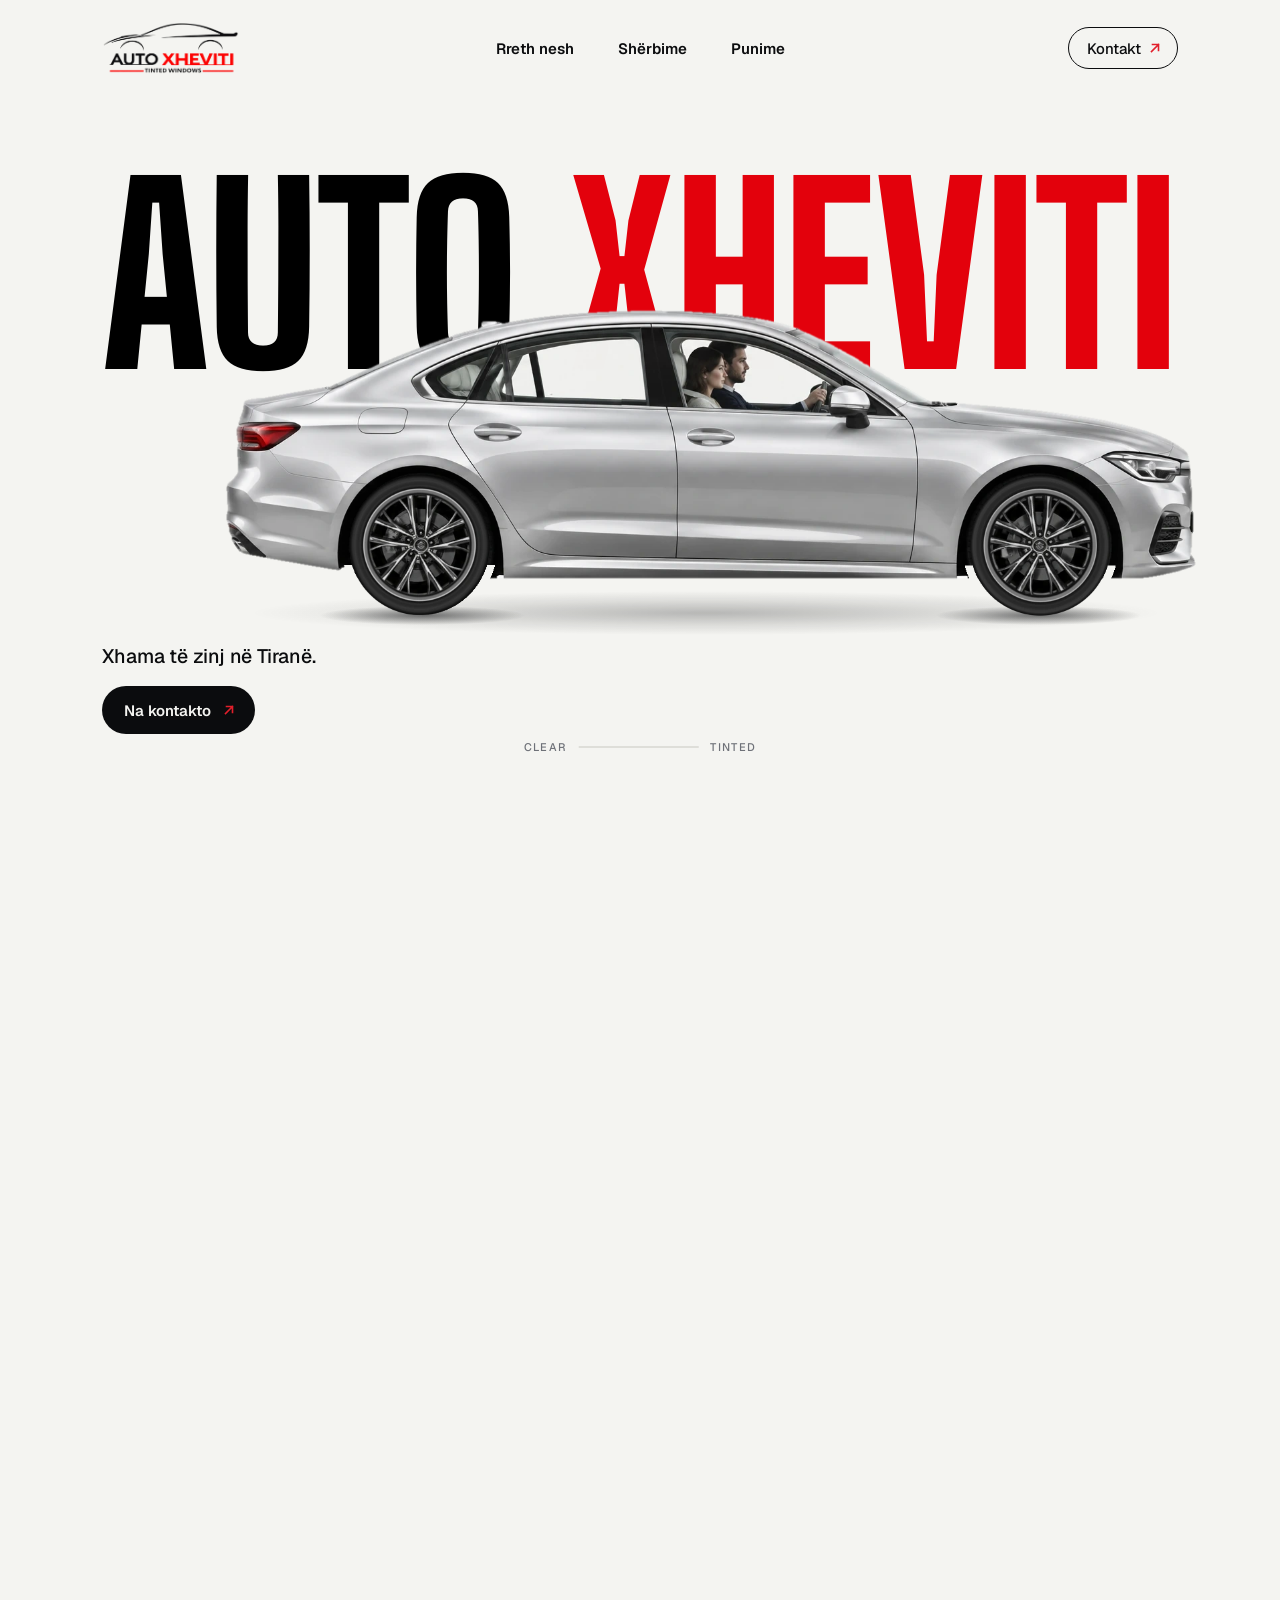
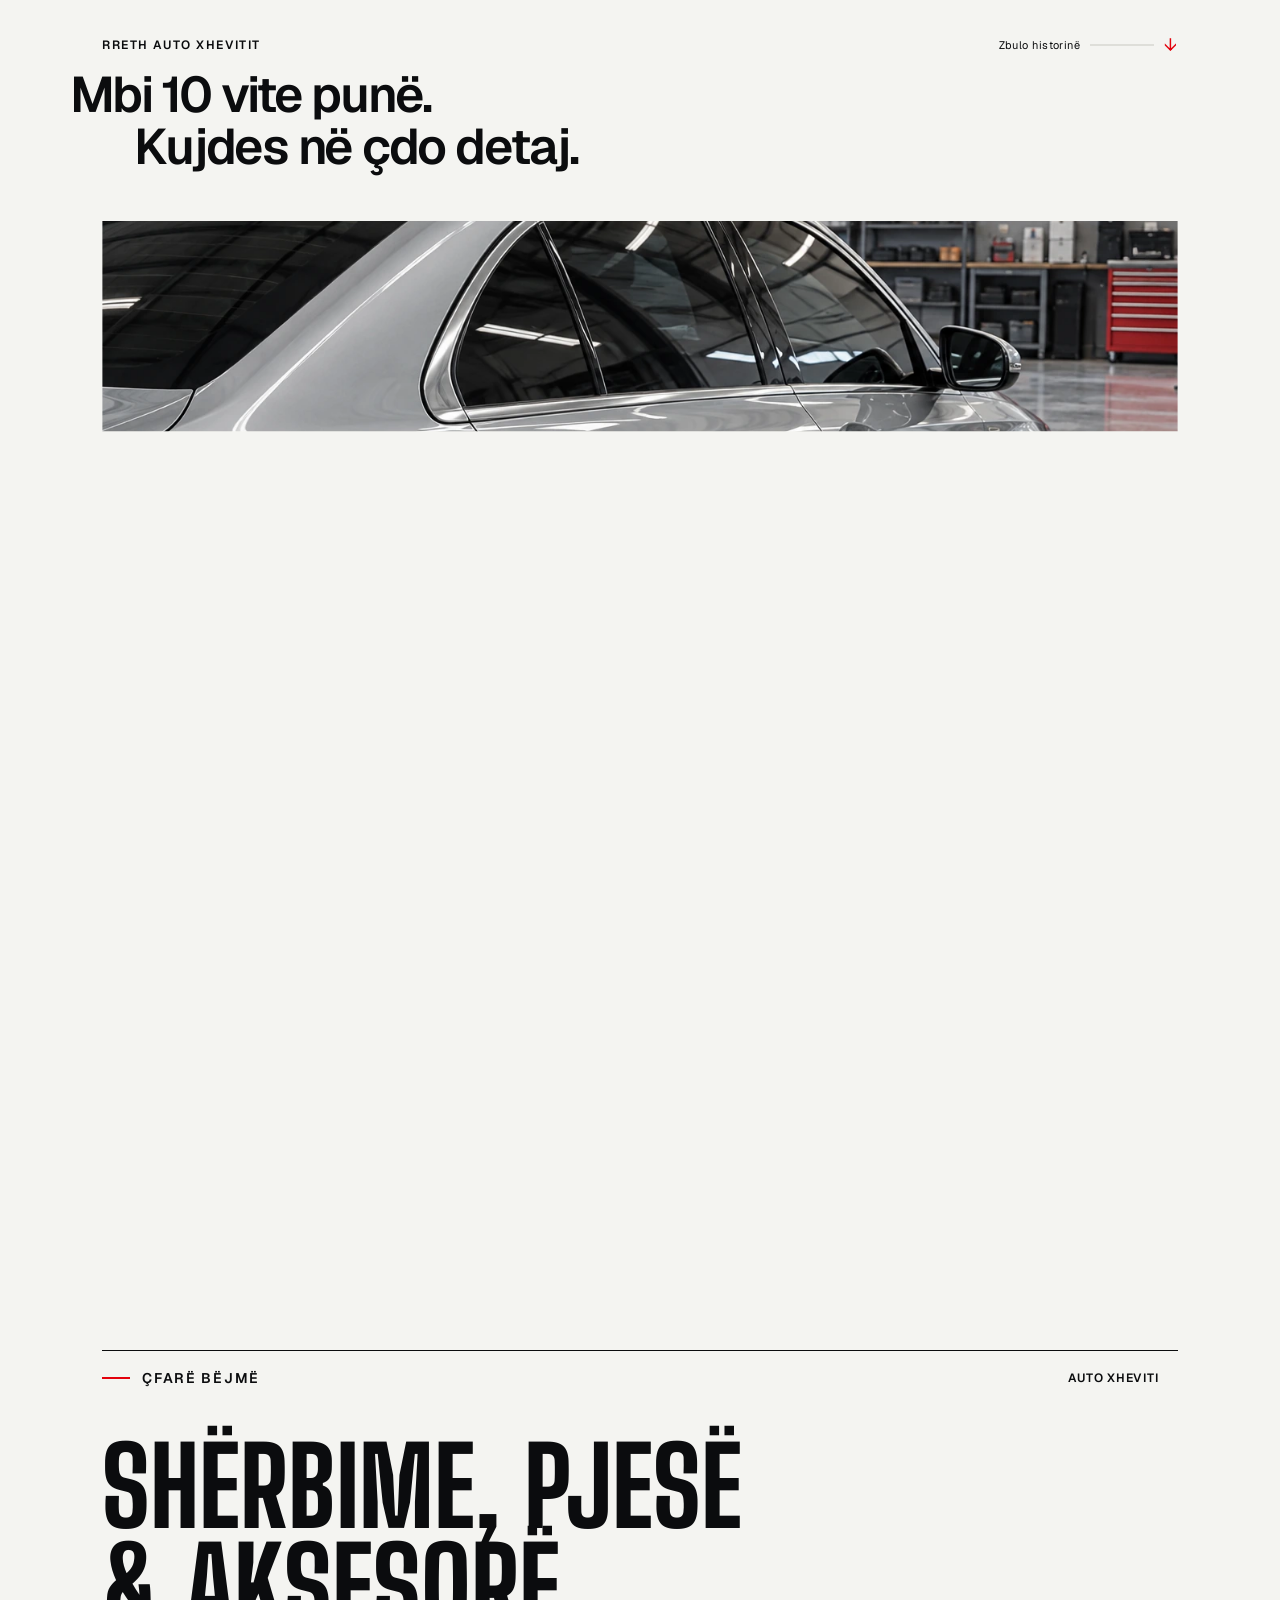
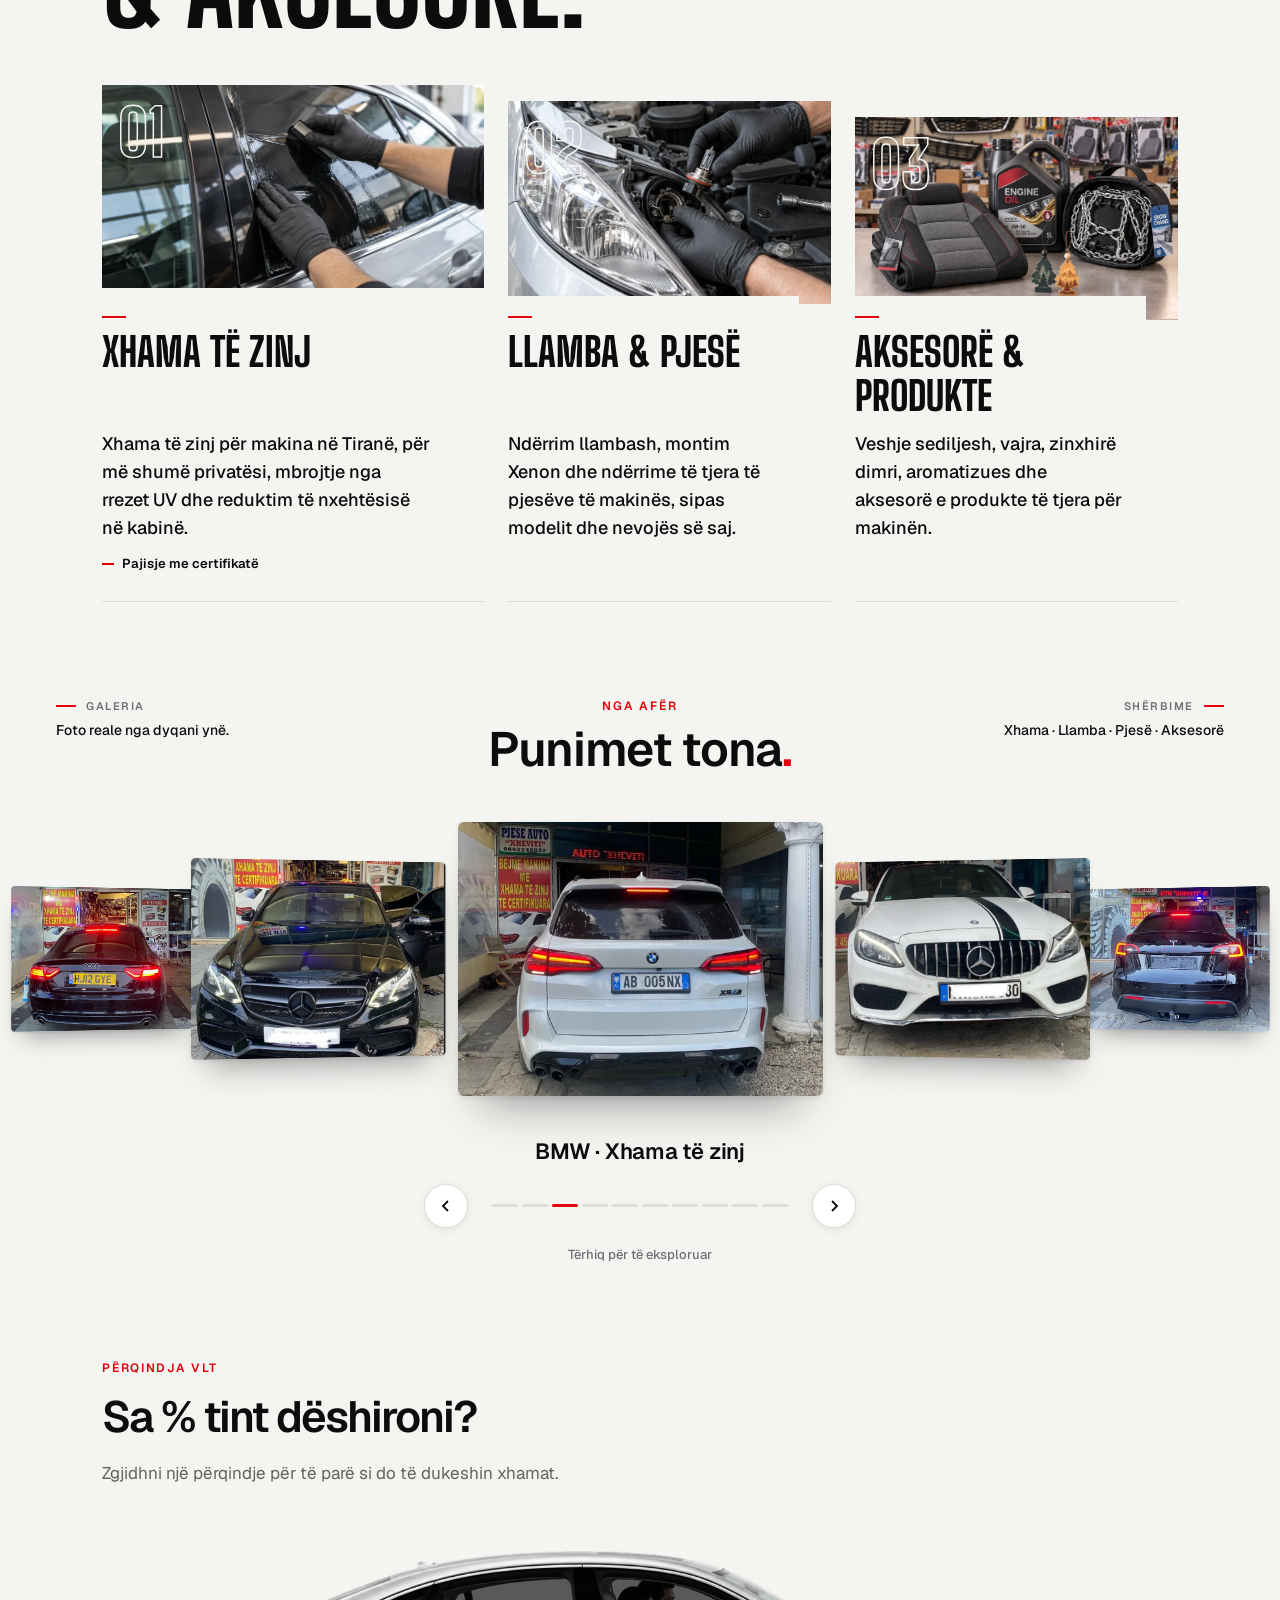
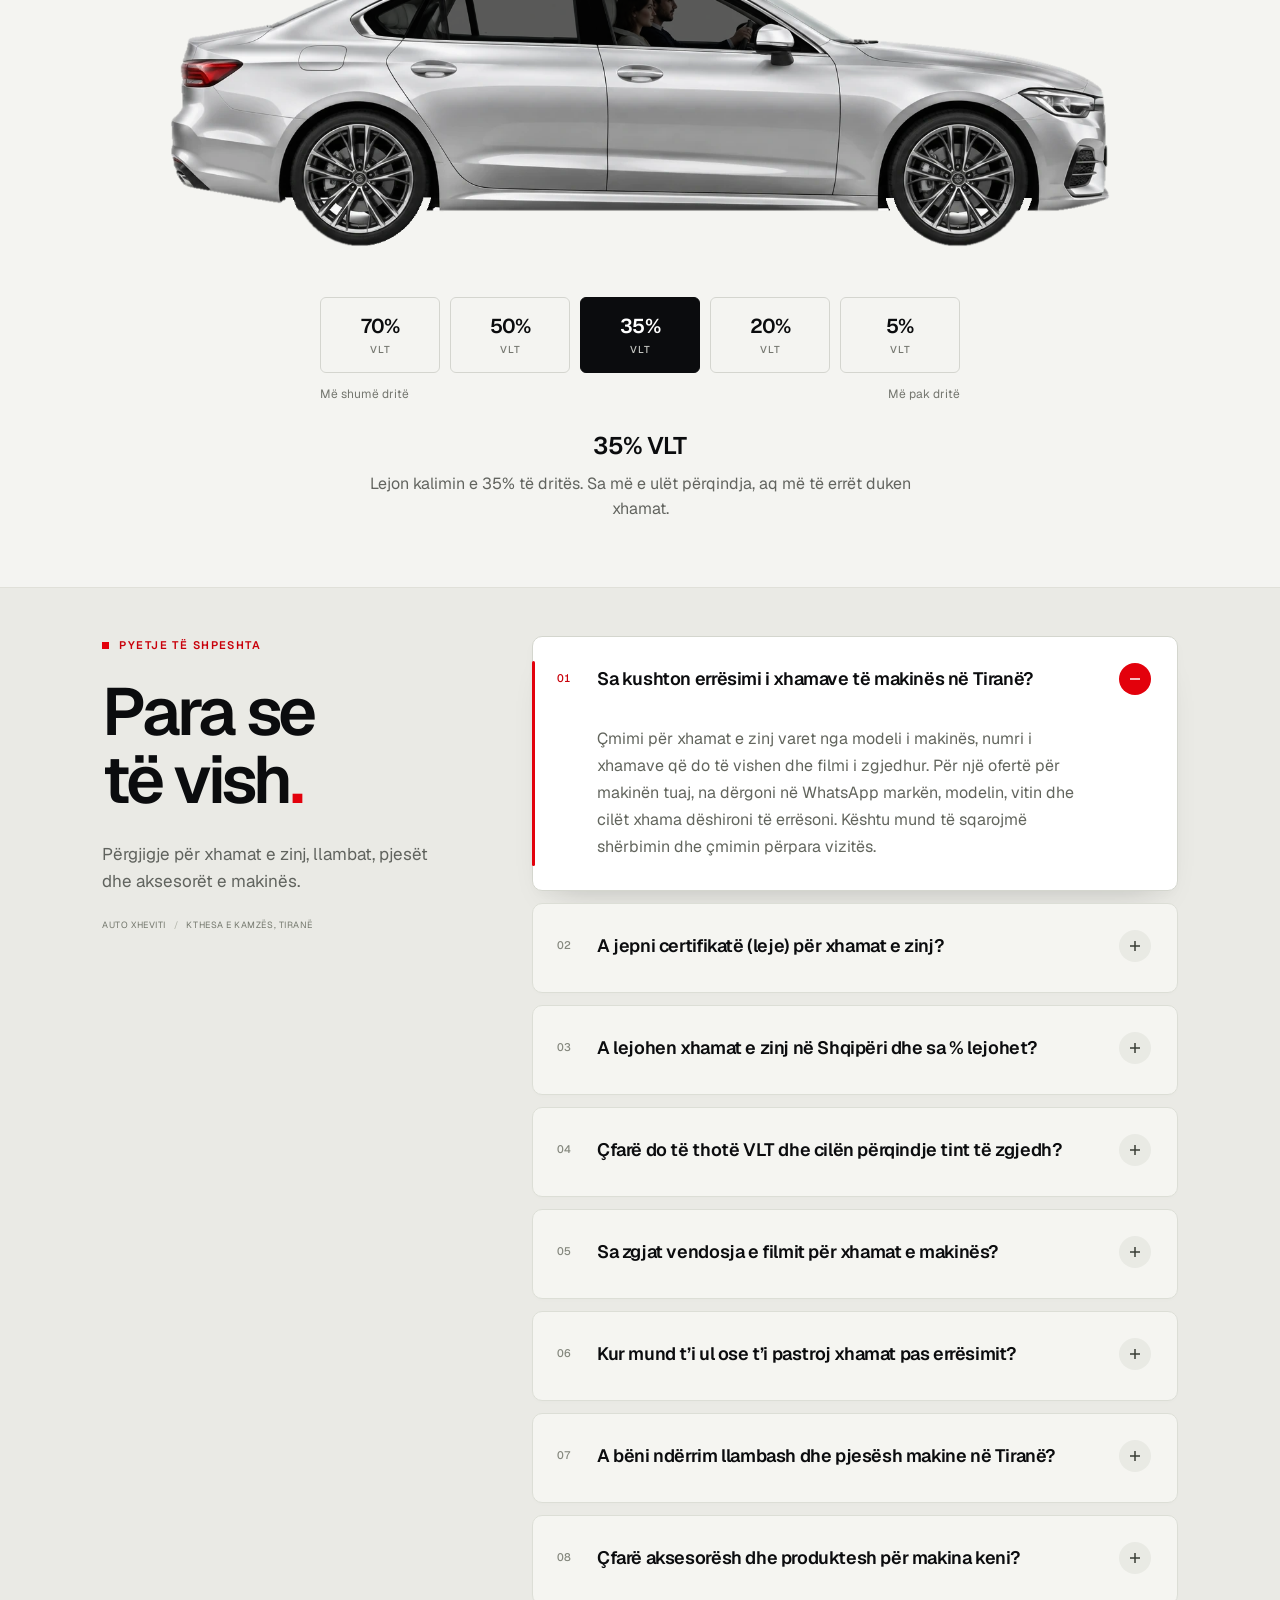
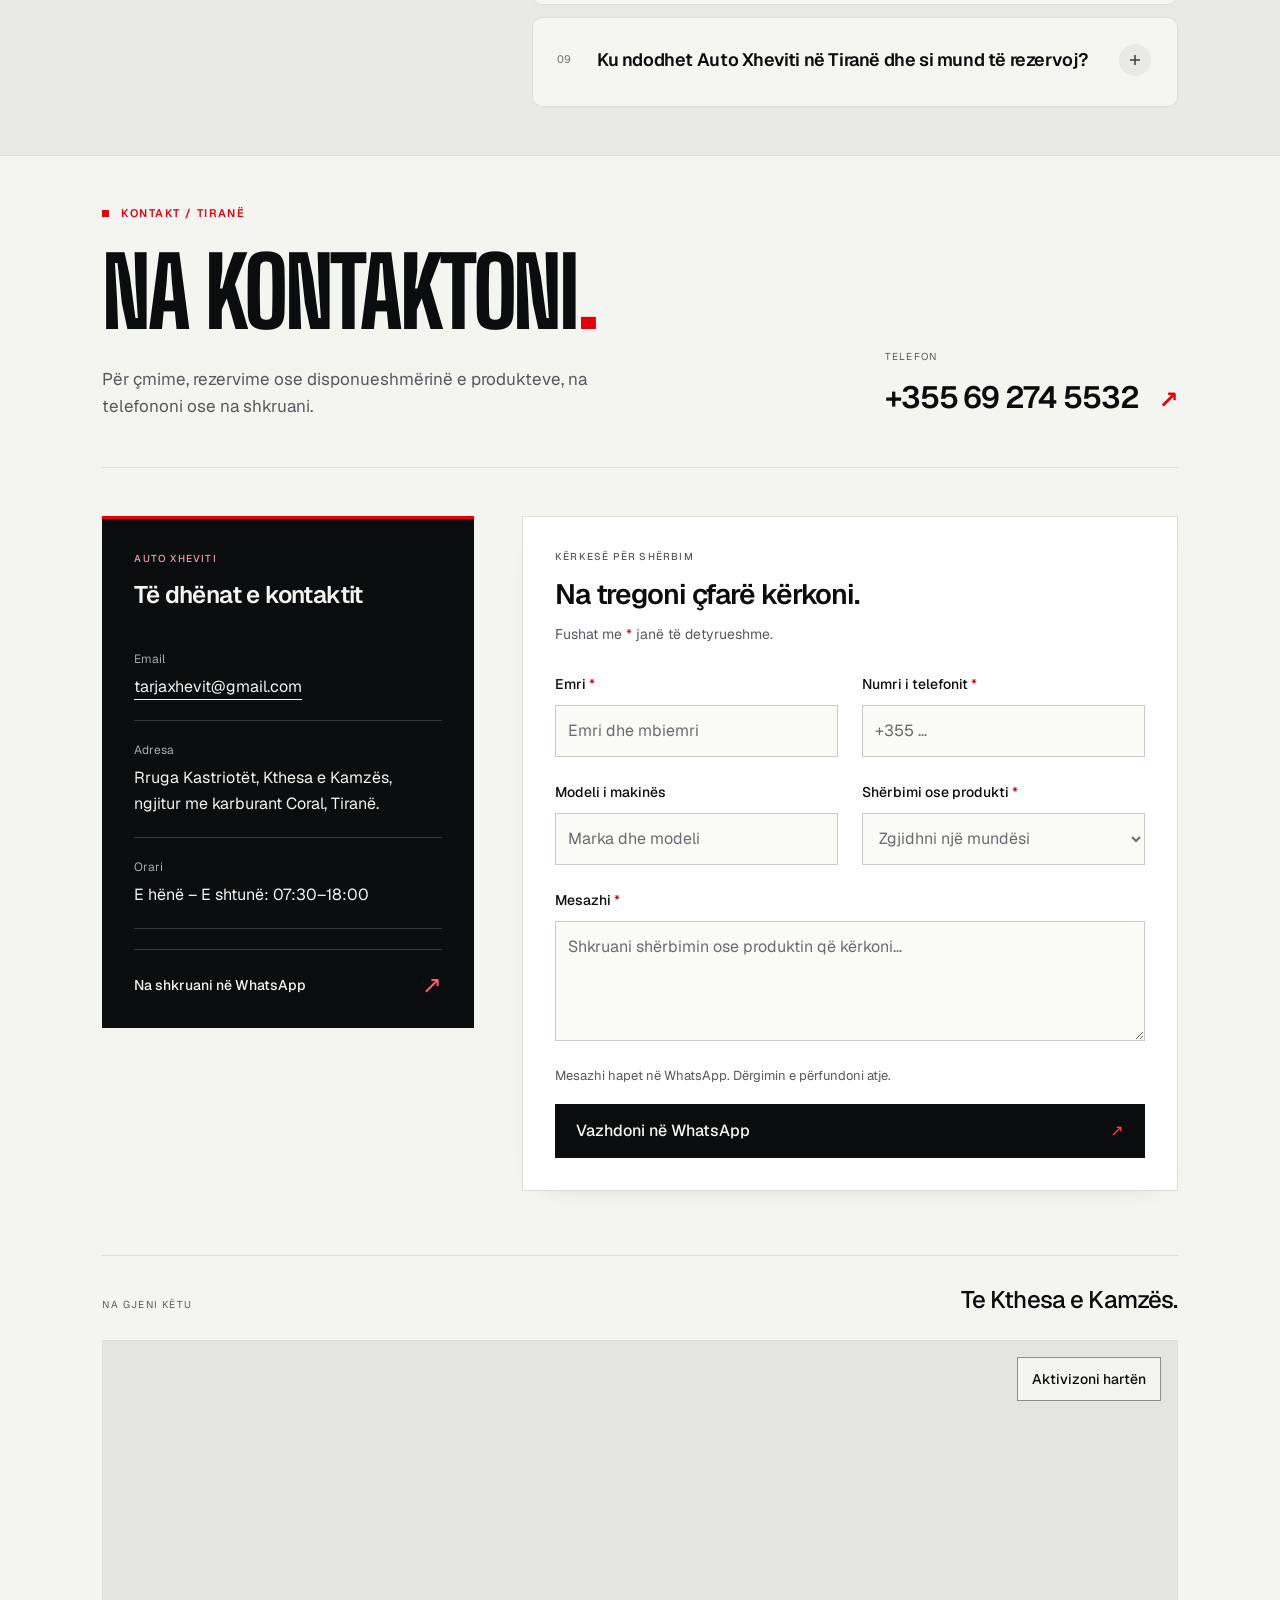
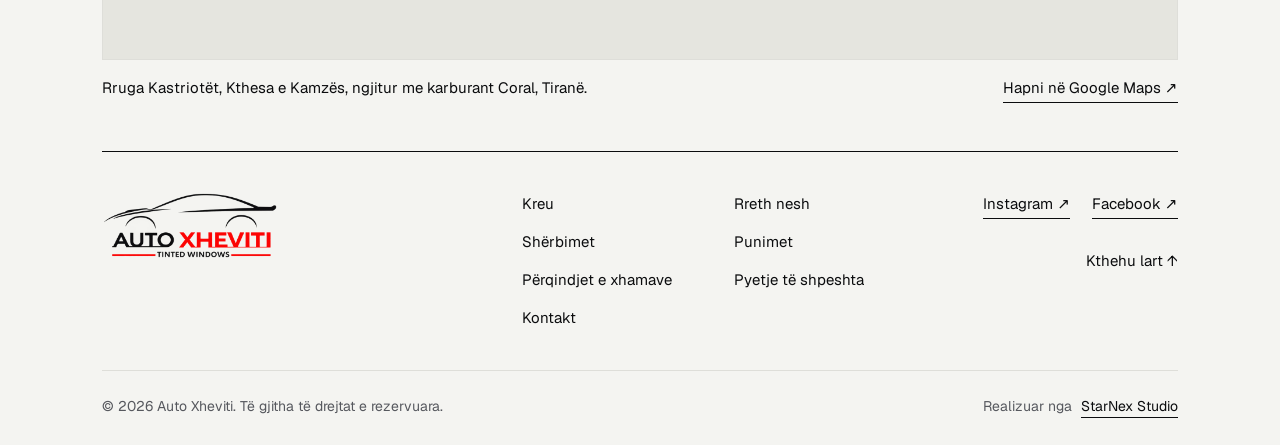
<file: index.html>
<!DOCTYPE html>
<html lang="sq">
<head>
  <meta charset="UTF-8">
  <meta name="viewport" content="width=device-width, initial-scale=1.0, viewport-fit=cover">
  <title>Xhama të zinj, pjesë dhe aksesorë në Tiranë | Auto Xheviti</title>
  <meta name="description" content="Xhama të zinj, llamba, ndërrim pjesësh dhe aksesorë për makina në Tiranë. Veshje sediljesh, vajra, zinxhirë dimri e aromatizues te Auto Xheviti.">
  <link rel="canonical" href="https://www.autoxheviti.com/">
  <meta property="og:title" content="Xhama të zinj, pjesë dhe aksesorë në Tiranë | Auto Xheviti">
  <meta property="og:description" content="Xhama të zinj, llamba, ndërrim pjesësh dhe aksesorë për makina në Tiranë. Veshje sediljesh, vajra, zinxhirë dimri e aromatizues te Auto Xheviti.">
  <meta property="og:type" content="website">
  <meta property="og:url" content="https://www.autoxheviti.com/">
  <meta property="og:image" content="https://www.autoxheviti.com/images/auto-xheviti-car.webp">
  <meta property="og:locale" content="sq_AL">
  <meta property="og:site_name" content="Auto Xheviti">
  <script type="application/ld+json">
{
  "@context": "https://schema.org",
  "@graph": [
    {
      "@type": "AutomotiveBusiness",
      "name": "Auto Xheviti",
      "url": "https://www.autoxheviti.com/",
      "logo": "https://www.autoxheviti.com/images/logo.png",
      "image": "https://www.autoxheviti.com/images/auto-xheviti-car.webp",
      "telephone": "+355692745532",
      "email": "tarjaxhevit@gmail.com",
      "description": "Xhama të zinj, llamba, ndërrim pjesësh dhe aksesorë për makina në Tiranë. Veshje sediljesh, vajra, zinxhirë dimri e aromatizues te Auto Xheviti.",
      "address": {
        "@type": "PostalAddress",
        "streetAddress": "Rruga Kastriotët, Kthesa e Kamzës, ngjitur me karburant Coral",
        "addressLocality": "Tiranë",
        "addressCountry": "AL"
      },
      "areaServed": {
        "@type": "City",
        "name": "Tiranë"
      },
      "openingHoursSpecification": [
        {
          "@type": "OpeningHoursSpecification",
          "dayOfWeek": [
            "Monday",
            "Tuesday",
            "Wednesday",
            "Thursday",
            "Friday",
            "Saturday"
          ],
          "opens": "07:30",
          "closes": "18:00"
        }
      ],
      "sameAs": [
        "https://www.facebook.com/autoxheviti/",
        "https://www.instagram.com/auto_xheviti/"
      ],
      "@id": "https://www.autoxheviti.com/#business"
    },
    {
      "@type": "WebSite",
      "@id": "https://www.autoxheviti.com/#website",
      "name": "Auto Xheviti",
      "alternateName": [
        "AutoXheviti",
        "Auto Xheviti Tiranë"
      ],
      "url": "https://www.autoxheviti.com/",
      "inLanguage": "sq-AL",
      "publisher": {
        "@id": "https://www.autoxheviti.com/#business"
      }
    },
    {
      "@type": "FAQPage",
      "@id": "https://www.autoxheviti.com/#faq",
      "url": "https://www.autoxheviti.com/",
      "inLanguage": "sq-AL",
      "mainEntity": [
        {
          "@type": "Question",
          "name": "Sa kushton errësimi i xhamave të makinës në Tiranë?",
          "acceptedAnswer": {
            "@type": "Answer",
            "text": "Çmimi për xhamat e zinj varet nga modeli i makinës, numri i xhamave që do të vishen dhe filmi i zgjedhur. Për një ofertë për makinën tuaj, na dërgoni në WhatsApp markën, modelin, vitin dhe cilët xhama dëshironi të errësoni. Kështu mund të sqarojmë shërbimin dhe çmimin përpara vizitës."
          }
        },
        {
          "@type": "Question",
          "name": "A jepni certifikatë (leje) për xhamat e zinj?",
          "acceptedAnswer": {
            "@type": "Answer",
            "text": "Po. Pas përfundimit të shërbimit të errësimit të xhamave te Auto Xheviti, pajiseni me certifikatën përkatëse. Certifikata e xhamave të errësuar mbahet në makinë: kontrollohet nga Policia Rrugore dhe në kontrollin teknik, ndërsa makinat me xhama të errësuar pa certifikatë nuk e kalojnë kontrollin teknik. Përpara montimit, na kontaktoni për të sqaruar dokumentacionin që shoqëron shërbimin për makinën tuaj."
          }
        },
        {
          "@type": "Question",
          "name": "A lejohen xhamat e zinj në Shqipëri dhe sa % lejohet?",
          "acceptedAnswer": {
            "@type": "Answer",
            "text": "Po, xhamat e zinj lejohen kur janë të certifikuar. Sipas rregullave të DPSHTRR (Udhëzimi nr. 5, datë 07.10.2019):• Xhami ballor nuk errësohet, përveç një rripi në pjesën e sipërme deri në 125 mm. • Xhamat anësorë të përparmë duhet të lejojnë të paktën 50% dritë (VLT), xhami origjinal dhe filmi së bashku. • Xhamat anësorë të pasmë dhe xhami i pasëm mund të errësohen deri në 10% VLT. • Nuk lejohen filmat me ngjyra të forta ose me efekt pasqyre. Rregullat mund të ndryshojnë, ndaj para montimit na pyesni për makinën tuaj."
          }
        },
        {
          "@type": "Question",
          "name": "Çfarë do të thotë VLT dhe cilën përqindje tint të zgjedh?",
          "acceptedAnswer": {
            "@type": "Answer",
            "text": "VLT tregon përqindjen e dritës së dukshme që kalon përmes xhamit: një vlerë më e ulët do të thotë xham më i errët. Në krahasuesin më sipër mund të shihni një ilustrim të niveleve 70%, 50%, 35%, 20% dhe 5%. Mbani parasysh kufijtë ligjorë: të paktën 50% për xhamat anësorë të përparmë dhe deri në 10% për xhamat e pasmë. Na tregoni modelin e makinës dhe pamjen që kërkoni, që të diskutojmë zgjedhjen përpara montimit."
          }
        },
        {
          "@type": "Question",
          "name": "Sa zgjat vendosja e filmit për xhamat e makinës?",
          "acceptedAnswer": {
            "@type": "Answer",
            "text": "Koha e montimit varet nga modeli i automjetit dhe numri i xhamave që do të vishen. Kur na kontaktoni për rezervim, na tregoni makinën dhe shërbimin që kërkoni. Do të konfirmojmë orarin dhe një afat për punën, që të planifikoni vizitën tuaj."
          }
        },
        {
          "@type": "Question",
          "name": "Kur mund t’i ul ose t’i pastroj xhamat pas errësimit?",
          "acceptedAnswer": {
            "@type": "Answer",
            "text": "Pas vendosjes së filmit, ju japim udhëzimet për kohën e pritjes para uljes së xhamave dhe për mënyrën e pastrimit. Këto udhëzime varen nga filmi i montuar në makinën tuaj. Ndiqni këshillat që merrni pas shërbimit dhe na shkruani nëse keni paqartësi për kujdesin."
          }
        },
        {
          "@type": "Question",
          "name": "A bëni ndërrim llambash dhe pjesësh makine në Tiranë?",
          "acceptedAnswer": {
            "@type": "Answer",
            "text": "Po. Ofrojmë ndërrim llambash, montim Xenon dhe ndërrime të tjera të pjesëve të makinës, sipas modelit dhe përputhshmërisë. Na tregoni markën, modelin, vitin dhe pjesën që kërkon ndërrim, që të konfirmojmë shërbimin dhe disponueshmërinë përpara vizitës."
          }
        },
        {
          "@type": "Question",
          "name": "Çfarë aksesorësh dhe produktesh për makina keni?",
          "acceptedAnswer": {
            "@type": "Answer",
            "text": "Në dyqan gjeni veshje sediljesh, vajra, zinxhirë dimri, aromatizues dhe aksesorë e produkte të tjera për makinën. Për një artikull të caktuar, na dërgoni emrin ose një foto. Për pjesë specifike, na tregoni edhe modelin dhe vitin e makinës për të konfirmuar disponueshmërinë dhe përputhshmërinë."
          }
        },
        {
          "@type": "Question",
          "name": "Ku ndodhet Auto Xheviti në Tiranë dhe si mund të rezervoj?",
          "acceptedAnswer": {
            "@type": "Answer",
            "text": "Na gjeni në Rrugën Kastriotët, te Kthesa e Kamzës, ngjitur me karburant Coral, Tiranë. Për të rezervuar, telefononi ose na shkruani në WhatsApp në +355 69 274 5532. Na tregoni modelin e makinës dhe shërbimin që kërkoni, që të konfirmojmë orarin përpara se të vini."
          }
        }
      ]
    }
  ]
}
  </script>
  <meta name="robots" content="index, follow">
  <link rel="icon" href="favicon.ico" sizes="any">
  <link rel="icon" type="image/png" sizes="32x32" href="favicon-logo-32.png">
  <link rel="icon" type="image/png" sizes="192x192" href="favicon-logo-192.png">
  <link rel="apple-touch-icon" sizes="180x180" href="apple-touch-icon.png">
  <link rel="preload" as="image" href="hero-preview/assets/car-silver-occupants-optimized.webp" fetchpriority="high">
  <link rel="preload" as="font" type="font/woff2" href="hero-preview/assets/fonts/big-shoulders-display-latin-800.woff2" crossorigin>
  <link rel="preload" as="font" type="font/woff2" href="hero-preview/assets/fonts/geist-latin-variable.woff2" crossorigin>
  <link rel="stylesheet" href="hero-preview/fonts.css?v=1">
  <link rel="stylesheet" href="hero-preview/hero.css?v=24">
  <link rel="stylesheet" href="hero-preview/mobile-nav.css?v=3">
  <link rel="stylesheet" href="hero-preview/services.css?v=15">
  <link rel="stylesheet" href="hero-preview/album.css?v=6">
  <link rel="stylesheet" href="hero-preview/about.css?v=3">
  <link rel="stylesheet" href="hero-preview/tint-selector.css?v=8">
  <link rel="stylesheet" href="hero-preview/faq.css?v=2">
  <link rel="stylesheet" href="hero-preview/contact.css?v=2">
  <link rel="stylesheet" href="hero-preview/contact-editorial.css?v=1">
  <link rel="stylesheet" href="hero-preview/section-spacing.css?v=8">
  <script>document.documentElement.classList.add('hx-js')</script>
</head>
<body class="hx-body">

  <header class="hx-nav" id="hxNav">
    <a class="hx-nav__logo" href="/" data-home aria-label="Auto Xheviti — kreu">
      <img src="hero-preview/assets/logo-ink.webp" width="604" height="230" alt="Auto Xheviti — Tinted Windows">
    </a>
    <nav class="hx-nav__links" aria-label="Kryesore">
      <a href="#rreth">Rreth nesh</a>
      <a href="#sherbime">Shërbime</a>
      <a href="#punime">Punime</a>
    </nav>
    <div class="hx-nav__actions">
      <a class="hx-pill" href="#kontakt">Kontakt
        <svg width="16" height="16" viewBox="0 0 16 16" aria-hidden="true"><path d="M4.5 11.5L11.5 4.5M5.5 4.5H11.5V10.5" fill="none" stroke="currentColor" stroke-width="1.6" stroke-linecap="square"/></svg>
      </a>
      <button class="hx-menu-btn" id="hxMenuBtn" type="button" aria-expanded="false" aria-controls="hxMenu" aria-label="Hap menunë">
        <span class="hx-menu-btn__label">Menu</span><span class="hx-menu-btn__icon" aria-hidden="true"><svg width="24" height="24" viewBox="0 0 24 24"><path class="hx-menu-btn__line--one" d="M4 12H20"/><path class="hx-menu-btn__line--two" d="M4 12H20"/></svg></span>
      </button>
    </div>
    <nav class="hx-menu" id="hxMenu" aria-label="Navigimi mobil" hidden>
      <div class="hx-menu__links">
        <a href="#rreth"><span class="hx-menu__name">Rreth nesh</span></a>
        <a href="#sherbime"><span class="hx-menu__name">Shërbime</span></a>
        <a href="#punime"><span class="hx-menu__name">Punime</span></a>
        <a href="#tint-selector"><span class="hx-menu__name">Përqindjet VLT</span></a>
        <a href="#faq"><span class="hx-menu__name">Pyetje të shpeshta</span></a>
        <a href="#kontakt"><span class="hx-menu__name">Na kontaktoni</span></a>
      </div>
      <div class="hx-menu__contact"><span class="hx-menu__contact-label">Na telefononi</span><a class="hx-menu__phone" href="tel:+355692745532">+355 69 274 5532</a></div>
    </nav>
  </header>

  <main>
    <!-- Pinned hero: the wrapper provides 120svh of scroll (tint, hold, exit) while .hx-sticky stays in view.
         The entrance is automatic on load and is not part of the scroll range. -->
    <section class="hx-pin" id="hxPin" aria-label="Auto Xheviti — xhama të zinj">
      <span class="hx-anchor-alias" id="home" aria-hidden="true"></span>
      <div class="hx-sticky">
        <div class="hx-stage" id="hxStage">

          <p class="hx-headline" id="hxHeadline">
            <span class="hx-headline__line hx-headline__auto">AUTO</span><span class="hx-headline__space"> </span><span class="hx-headline__line hx-headline__name">XHEVITI</span>
          </p>

          <!-- Vehicle: two nested wrappers so the timed entrance and the scroll-driven exit never share a transform.
               #hxVehicle (outer) = scroll exit to the right · #hxDrive (inner) = automatic entrance from the left.
               Shadow, body, wheels and glass all live inside one SVG coordinate system (viewBox = source photo
               1462 × 468 px scaled to 1100 wide), so they stay aligned at every size. -->
          <div class="hx-vehicle" id="hxVehicle">
            <div class="hx-vehicle__drive" id="hxDrive">
              <div class="hx-shadow" id="hxShadow" aria-hidden="true">
                <span class="hx-shadow__ambient"></span>
                <span class="hx-shadow__contact hx-shadow__contact--rear"></span>
                <span class="hx-shadow__contact hx-shadow__contact--front"></span>
              </div>
              <svg class="hx-car" id="hxCar" viewBox="0 0 1100 352.12" role="img" aria-label="Sedan argjendi me shofer dhe pasagjer; xhamat errësohen ndërsa lëvizni poshtë, pastaj makina del djathtas">
                <image href="hero-preview/assets/car-silver-occupants-optimized.webp" x="0" y="0" width="1100" height="352.12" preserveAspectRatio="none"/>
                <!-- Wheels: squares centred on the measured hub pivots. Disc + spokes rotate by travel / tyre radius
                     (79.001 units); the caliper between them stays fixed. Each rotating layer has two nested
                     rotation groups: .hx-spin-in (entrance) and .hx-spin-out (scroll exit). -->
                <g class="hx-wheel" transform="translate(222.137 268.74)"><!-- rear -->
                  <g class="hx-spin-in"><g class="hx-spin-out"><image href="hero-preview/assets/wheel-rear.webp" x="-81.259" y="-81.259" width="162.517" height="162.517"/></g></g>
                  <image href="hero-preview/assets/caliper-rear.webp" x="-81.259" y="-81.259" width="162.517" height="162.517"/>
                  <g class="hx-spin-in"><g class="hx-spin-out"><image href="hero-preview/assets/spokes-rear.webp" x="-81.259" y="-81.259" width="162.517" height="162.517"/></g></g>
                </g>
                <g class="hx-wheel" transform="translate(920.524 269.35)"><!-- front -->
                  <g class="hx-spin-in"><g class="hx-spin-out"><image href="hero-preview/assets/wheel-front.webp" x="-81.259" y="-81.259" width="162.517" height="162.517"/></g></g>
                  <image href="hero-preview/assets/caliper-front.webp" x="-81.259" y="-81.259" width="162.517" height="162.517"/>
                  <g class="hx-spin-in"><g class="hx-spin-out"><image href="hero-preview/assets/spokes-front.webp" x="-81.259" y="-81.259" width="162.517" height="162.517"/></g></g>
                </g>
                <!-- Glass and body share the complete native 1462 × 468 image grid, including padding.
                     Blackout: one continuous surface over all side glass and both dividers, plus the windshield,
                     traced from the approved reference (same paths as the Figma "Blackout" vectors). Fully tinted
                     it is opaque #000; the trim, roof, mirror and handles stay the original photograph. -->
                <svg class="hx-glass-native" x="0" y="0" width="1100" height="352.12" viewBox="0 0 1462 468" preserveAspectRatio="none" aria-hidden="true">
                  <defs>
                    <mask id="hxGlassMask" maskUnits="userSpaceOnUse" x="0" y="0" width="1462" height="468" style="mask-type:alpha">
                      <image href="hero-preview/assets/glass-blackout.svg?v=1" x="0" y="0" width="1462" height="468"/>
                    </mask>
                  </defs>
                  <g class="hx-glass" mask="url(#hxGlassMask)">
                    <rect x="0" y="0" width="1462" height="468" fill="#000"/>
                  </g>
                </svg>
              </svg>
            </div>
          </div>

          <div class="hx-copy" id="hxCopy">
            <h1 class="hx-copy__tagline">Xhama të zinj në Tiranë.</h1>
            <a class="hx-cta" href="#kontakt">Na kontakto
              <svg width="16" height="16" viewBox="0 0 16 16" aria-hidden="true"><path d="M4.5 11.5L11.5 4.5M5.5 4.5H11.5V10.5" fill="none" stroke="currentColor" stroke-width="1.6" stroke-linecap="square"/></svg>
            </a>
          </div>

          <div class="hx-indicator" id="hxIndicator" aria-hidden="true">
            <span>Clear</span>
            <span class="hx-indicator__track"><span class="hx-indicator__fill" id="hxIndicatorFill"></span></span>
            <span>Tinted</span>
          </div>

        </div>
      </div>
    </section>

    <section class="hx-about" id="rreth" aria-labelledby="aboutTitle">
      <div class="hx-about__track">
        <div class="hx-about__scene">
          <div class="hx-about__visual-track">
            <div class="hx-about__visual">
              <header class="hx-about__intro">
                <div class="hx-about__meta"><p class="hx-about__eyebrow">RRETH AUTO XHEVITIT</p><span class="hx-about__cue"><span>Zbulo historinë</span><span class="hx-about__cue-bar" aria-hidden="true"><span class="hx-about__cue-fill"></span></span><span class="hx-about__cue-arrow" aria-hidden="true">↓</span></span></div>
                <h2 id="aboutTitle"><span class="hx-about__headline-mask"><span class="hx-about__headline-line">Mbi 10 vite punë.</span></span><span class="hx-about__headline-mask"><span class="hx-about__headline-line">Kujdes në çdo detaj.</span></span></h2>
              </header>
              <div class="hx-about__composition">
                <figure class="hx-about__photo">
                  <div class="hx-about__photo-clip"><div class="hx-about__photo-zoom"><img src="hero-preview/assets/about/workshop-illustration-optimized.webp" width="1536" height="864" loading="eager" fetchpriority="low" decoding="async" alt="Ilustrim: makinë e argjendtë me xhama të zinj në një servis; nuk paraqet ambientin real të Auto Xhevitit"></div></div>
                </figure>
                <div class="hx-about__metrics">
                  <div class="hx-about__metric"><div class="hx-about__metric-value" aria-label="10+"><span aria-hidden="true">10</span><span class="hx-about__metric-plus" aria-hidden="true">+</span></div><span class="hx-about__metric-label-mask"><span class="hx-about__metric-label">VITE EKSPERIENCË</span></span></div>
                  <div class="hx-about__metric"><div class="hx-about__metric-value" aria-label="1,000+"><span aria-hidden="true">1,000</span><span class="hx-about__metric-plus" aria-hidden="true">+</span></div><span class="hx-about__metric-label-mask"><span class="hx-about__metric-label">MAKINA TË SHËRBYERA</span></span></div>
                </div>
              </div>
            </div>
          </div>
          <div class="hx-about__story">
            <div class="hx-about__column" data-column="first"><p>Prej më shumë se 10 vitesh, te Auto Xheviti ofrojmë veshje xhamash të zinj me certifikatë, ndërrim llambash, montim Xenon dhe ndërrime të pjesëve të makinës.</p></div>
            <div class="hx-about__column" data-column="second"><p>Mbi 1,000 makina kanë kaluar në duart tona. Çdo makinë ka kërkesat e veta, ndaj kujdesemi për përgatitjen, montimin dhe përfundimin e punës.</p><p>Në ambientin tonë gjen veshje sediljesh, vajra, zinxhirë dimri, aromatizues, aksesorë dhe pjesë këmbimi.</p></div>
          </div>
          <div class="hx-about__visit">
            <div class="hx-about__rule" aria-hidden="true"></div>
            <div class="hx-about__location-mask"><p class="hx-about__location"><svg width="16" height="20" viewBox="0 0 16 20" aria-hidden="true"><path d="M8 0a7 7 0 0 0-7 7c0 5 7 13 7 13s7-8 7-13a7 7 0 0 0-7-7Zm0 10a3 3 0 1 1 0-6 3 3 0 0 1 0 6Z"/></svg><span>Na gjen te Kthesa e Kamzës, Tiranë.</span></p></div>
            <a class="hx-about__visit-link" href="https://www.google.com/maps/search/?api=1&amp;query=Auto+Xheviti%2C+Rruga+Kastriot%C3%ABt%2C+Kthesa+e+Kamz%C3%ABs%2C+Tiran%C3%AB" target="_blank" rel="noopener noreferrer"><span>Na vizito</span><span class="hx-about__arrow" aria-hidden="true">↗</span></a>
          </div>
        </div>
      </div>
    </section>

    <section class="hx-services" id="sherbime" aria-labelledby="servicesTitle">
      <div class="hx-services__inner">
        <header class="hx-services__header">
          <div class="hx-services__topline">
            <p class="hx-services__eyebrow">ÇFARË BËJMË</p>
            <span class="hx-services__brand" aria-hidden="true">Auto Xheviti</span>
          </div>
          <div class="hx-services__heading-row">
            <h2 id="servicesTitle">Shërbime, pjesë<br> &amp; aksesorë.</h2>
          </div>
        </header>
        <div class="hx-services__grid">
          <article class="hx-service">
            <div class="hx-service__inner" >
              <div class="hx-service__media">
              <div class="hx-service__photo">
                <img src="hero-preview/assets/services-editorial/windows-1536.webp" srcset="hero-preview/assets/services-editorial/windows-800.webp 800w, hero-preview/assets/services-editorial/windows-1536.webp 1536w" sizes="(max-width: 767px) calc(100vw - 40px), (max-width: 1199px) 42vw, 33vw" width="1536" height="1024" loading="lazy" decoding="async" alt="Ilustrim i montimit profesional të filmit të errësimit në xhamin anësor të një makine">
                <span class="hx-service__number" aria-hidden="true">01</span>
              </div>
              </div>
              <div class="hx-service__caption">
                <h3>Xhama të zinj</h3>
                <p>Xhama të zinj për makina në Tiranë, për më shumë privatësi, mbrojtje nga rrezet UV dhe reduktim të nxehtësisë në kabinë.</p>
                <span class="hx-service__certificate">Pajisje me certifikatë</span>
              </div>
            </div>
          </article>
          <article class="hx-service">
            <div class="hx-service__inner" >
              <div class="hx-service__media">
              <div class="hx-service__photo">
                <img src="hero-preview/assets/services-editorial/parts-1536.webp" srcset="hero-preview/assets/services-editorial/parts-800.webp 800w, hero-preview/assets/services-editorial/parts-1536.webp 1536w" sizes="(max-width: 767px) calc(100vw - 40px), (max-width: 1199px) 42vw, 33vw" width="1536" height="1024" loading="lazy" decoding="async" alt="Ilustrim i ndërrimit të një llambe feneri në një makinë">
                <span class="hx-service__number" aria-hidden="true">02</span>
              </div>
              </div>
              <div class="hx-service__caption">
                <h3>Llamba &amp; pjesë</h3>
                <p>Ndërrim llambash, montim Xenon dhe ndërrime të tjera të pjesëve të makinës, sipas modelit dhe nevojës së saj.</p>
              </div>
            </div>
          </article>
          <article class="hx-service">
            <div class="hx-service__inner" >
              <div class="hx-service__media">
              <div class="hx-service__photo">
                <img src="hero-preview/assets/services-editorial/accessories-retail-1536.webp" srcset="hero-preview/assets/services-editorial/accessories-retail-800.webp 800w, hero-preview/assets/services-editorial/accessories-retail-1536.webp 1536w" sizes="(max-width: 767px) calc(100vw - 40px), (max-width: 1199px) 42vw, 33vw" width="1536" height="1024" loading="lazy" decoding="async" alt="Ilustrim i veshjeve të sediljeve, vajit, zinxhirëve të dimrit dhe aromatizuesve për makina">
                <span class="hx-service__number" aria-hidden="true">03</span>
              </div>
              </div>
              <div class="hx-service__caption">
                <h3>Aksesorë &amp; produkte</h3>
                <p>Veshje sediljesh, vajra, zinxhirë dimri, aromatizues dhe aksesorë e produkte të tjera për makinën.</p>
              </div>
            </div>
          </article>
        </div>
      </div>
    </section>

    <!-- Photo album: a 3D coverflow driven by one continuous position (album.js). Every slide's scale,
         offset, rotation and depth come from its distance to the centre, so nothing jumps between states.
         Photographs are the real project photos from ../images (captions from the live site's gallery). -->
    <section class="hx-album" id="punime" aria-labelledby="albumTitle">
      <span class="hx-anchor-alias" id="galeri" aria-hidden="true"></span>
      <!-- Corner notes: small editorial labels framing the album (static flow rows on mobile) -->
      <div class="hx-album__corner hx-album__corner--tl">
        <span class="hx-album__corner-label">Galeria</span>
        <span>Foto reale nga dyqani ynë.</span>
      </div>
      <div class="hx-album__corner hx-album__corner--tr">
        <span class="hx-album__corner-label">Shërbime</span>
        <span>Xhama · Llamba · Pjesë · Aksesorë</span>
      </div>
      <header class="hx-album__header">
        <p class="hx-album__eyebrow">NGA AFËR</p>
        <h2 class="hx-album__title" id="albumTitle">Punimet tona<span>.</span></h2>
      </header>

      <div class="hx-album__viewport" id="hxAlbum" tabindex="0" role="region" aria-roledescription="karusel" aria-label="Punimet tona — përdorni shigjetat majtas/djathtas">
        <ul class="hx-album__track">
          <li class="hx-album__slide" style="--pos: 50% 58%" role="group" aria-roledescription="foto" aria-label="1 nga 10">
            <img src="hero-preview/assets/album/audi.webp" srcset="hero-preview/assets/album/audi-560.webp 560w, hero-preview/assets/album/audi.webp 856w" sizes="(max-width: 767px) 70vw, 29vw" width="856" height="657" alt="Audi e zezë nga mbrapa, me xhama të errësuar, para dyqanit Auto Xheviti" draggable="false" decoding="async" loading="lazy">
          </li>
          <li class="hx-album__slide" style="--pos: 50% 62%" role="group" aria-roledescription="foto" aria-label="2 nga 10">
            <img src="hero-preview/assets/album/mercedes-black.webp" srcset="hero-preview/assets/album/mercedes-black-560.webp 560w, hero-preview/assets/album/mercedes-black.webp 871w" sizes="(max-width: 767px) 70vw, 29vw" width="871" height="840" alt="Mercedes-Benz i zi nga përpara, me xhama të errësuar, para dyqanit" draggable="false" decoding="async" loading="lazy">
          </li>
          <li class="hx-album__slide" style="--pos: 50% 66%" role="group" aria-roledescription="foto" aria-label="3 nga 10">
            <img src="hero-preview/assets/album/bmw.webp" srcset="hero-preview/assets/album/bmw-560.webp 560w, hero-preview/assets/album/bmw.webp 850w" sizes="(max-width: 767px) 70vw, 29vw" width="850" height="725" alt="BMW e bardhë nga mbrapa, me xhama të errësuar, në hyrje të dyqanit" draggable="false" decoding="async" loading="lazy">
          </li>
          <li class="hx-album__slide" style="--pos: 50% 42%" role="group" aria-roledescription="foto" aria-label="4 nga 10">
            <img src="hero-preview/assets/album/mercedes-white.webp" srcset="hero-preview/assets/album/mercedes-white-560.webp 560w, hero-preview/assets/album/mercedes-white.webp 862w" sizes="(max-width: 767px) 70vw, 29vw" width="862" height="566" alt="Mercedes-Benz i bardhë nga përpara, me fenerët e ndezur" draggable="false" decoding="async" loading="lazy">
          </li>
          <li class="hx-album__slide" style="--pos: 50% 62%" role="group" aria-roledescription="foto" aria-label="5 nga 10">
            <img src="hero-preview/assets/album/tesla.webp" srcset="hero-preview/assets/album/tesla-560.webp 560w, hero-preview/assets/album/tesla.webp 738w" sizes="(max-width: 767px) 70vw, 29vw" width="738" height="617" alt="Tesla e zezë nga mbrapa, para dyqanit Auto Xheviti" draggable="false" decoding="async" loading="lazy">
          </li>
          <li class="hx-album__slide" style="--pos: 50% 50%" role="group" aria-roledescription="foto" aria-label="6 nga 10">
            <img src="hero-preview/assets/album/audi-a8.webp" srcset="hero-preview/assets/album/audi-a8-560.webp 560w, hero-preview/assets/album/audi-a8.webp 673w" sizes="(max-width: 767px) 70vw, 29vw" width="673" height="522" alt="Audi A8 L e zezë nga mbrapa, me xhamin e pasëm të errësuar, para dyqanit Auto Xheviti" draggable="false" decoding="async" loading="lazy">
          </li>
          <li class="hx-album__slide" style="--pos: 50% 50%" role="group" aria-roledescription="foto" aria-label="7 nga 10">
            <img src="hero-preview/assets/album/audi-q8.webp" srcset="hero-preview/assets/album/audi-q8-560.webp 560w, hero-preview/assets/album/audi-q8.webp 847w" sizes="(max-width: 767px) 70vw, 29vw" width="847" height="655" alt="Audi e zezë nga përpara, para dyqanit Auto Xheviti" draggable="false" decoding="async" loading="lazy">
          </li>
          <li class="hx-album__slide" style="--pos: 62% 50%" role="group" aria-roledescription="foto" aria-label="8 nga 10">
            <img src="hero-preview/assets/album/mercedes-s.webp" srcset="hero-preview/assets/album/mercedes-s-560.webp 560w, hero-preview/assets/album/mercedes-s.webp 778w" sizes="(max-width: 767px) 70vw, 29vw" width="778" height="498" alt="Mercedes-Benz i zi nga mbrapa, me xhama të errësuar, para dyqanit" draggable="false" decoding="async" loading="lazy">
          </li>
          <li class="hx-album__slide" style="--pos: 50% 50%" role="group" aria-roledescription="foto" aria-label="9 nga 10">
            <img src="hero-preview/assets/album/byd.webp" srcset="hero-preview/assets/album/byd-560.webp 560w, hero-preview/assets/album/byd.webp 823w" sizes="(max-width: 767px) 70vw, 29vw" width="823" height="552" alt="BYD e zezë nga mbrapa, me xhamin e pasëm të errësuar, para dyqanit Auto Xheviti" draggable="false" decoding="async" loading="lazy">
          </li>
          <li class="hx-album__slide" style="--pos: 50% 50%" role="group" aria-roledescription="foto" aria-label="10 nga 10">
            <img src="hero-preview/assets/album/audi-sq7.webp" width="485" height="407" alt="Audi SQ7 gri nga mbrapa, me xhama të errësuar, para dyqanit" draggable="false" decoding="async" loading="lazy">
          </li>
        </ul>
      </div>

      <div class="hx-album__meta">
        <p class="hx-album__caption" id="hxAlbumCaption" aria-live="polite">
          <span class="hx-album__name">BMW · Xhama të zinj</span>
        </p>
        <div class="hx-album__controls">
          <button class="hx-album__arrow" type="button" id="hxAlbumPrev" aria-label="Foto e mëparshme" aria-controls="hxAlbum">
            <svg width="16" height="16" viewBox="0 0 16 16" aria-hidden="true"><path d="M10 3L5 8l5 5" fill="none" stroke="currentColor" stroke-width="1.8"/></svg>
          </button>
          <div class="hx-album__dots" id="hxAlbumDots"></div>
          <button class="hx-album__arrow" type="button" id="hxAlbumNext" aria-label="Foto tjetër" aria-controls="hxAlbum">
            <svg width="16" height="16" viewBox="0 0 16 16" aria-hidden="true"><path d="M6 3l5 5-5 5" fill="none" stroke="currentColor" stroke-width="1.8"/></svg>
          </button>
        </div>
        <p class="hx-album__hint">Tërhiq për të eksploruar</p>
      </div>

    </section>

    <section class="hx-tint" id="tint-selector" aria-labelledby="tintTitle">
      <div class="hx-tint__inner">
        <header class="hx-tint__header"><p class="hx-tint__eyebrow">PËRQINDJA VLT</p><div class="hx-tint__title-mask"><h2 id="tintTitle"><span class="hx-tint__title-text">Sa % tint dëshironi?</span></h2></div><p class="hx-tint__intro">Zgjidhni një përqindje për të parë si do të dukeshin xhamat.</p></header>
        <div class="hx-tint__vehicle-reserve"><div class="hx-tint__vehicle-entrance">
          <svg class="hx-tint__car" width="1462" height="468" viewBox="0 0 1462 468" role="img" aria-label="E njëjta makinë e argjendtë në profil djathtas, me rrota dhe karroceri të pandryshuara; vetëm xhamat ndryshojnë në krahasimin ilustrues VLT">
            <defs><clipPath id="selectorGlassClip" clipPathUnits="userSpaceOnUse"><path id="selector-side-band" d="M303.33 108.44 L304.99 113.64 L310.36 121.24 L320.01 132.44 L324.43 136.11 L334.55 138.00 L361.21 140.10 L365.31 142.01 L368.49 140.75 L400.80 142.44 L463.02 144.86 L656.49 150.53 L661.74 151.02 L664.98 152.21 L669.41 150.93 L892.79 159.34 L907.73 159.38 L1005.87 162.87 L1006.79 162.07 L1005.46 160.34 L992.46 150.03 L964.87 130.90 L963.98 131.82 L967.56 138.17 L970.17 146.57 L969.08 151.37 L966.65 154.09 L941.59 152.93 L933.10 151.38 L912.13 150.57 L911.04 149.35 L910.55 146.16 L910.91 141.76 L912.90 132.56 L914.08 129.36 L915.57 127.35 L919.96 123.69 L927.60 119.76 L934.06 118.57 L942.94 119.96 L944.55 118.93 L944.07 117.24 L918.97 101.52 L886.92 82.87 L857.72 67.64 L835.43 57.90 L809.92 48.92 L790.49 43.89 L758.14 38.20 L729.84 34.94 L683.39 32.11 L644.62 31.67 L640.57 30.49 L633.71 31.67 L586.08 32.50 L538.44 35.71 L497.70 40.55 L469.87 44.94 L444.08 50.21 L415.86 57.35 L411.86 56.94 L408.62 59.22 L379.61 68.71 L361.50 75.40 L332.92 87.35 L313.61 97.17 L305.20 102.83 L304.14 104.44 Z"/></clipPath><filter id="tintFilter70" filterUnits="userSpaceOnUse" x="300" y="28" width="710" height="138" color-interpolation-filters="sRGB"><feComponentTransfer><feFuncR type="table" tableValues="0.0000000 0.0012632 0.0025264 0.0037896 0.0050528 0.0063160 0.0075792 0.0088423 0.0101055 0.0113687 0.0126319 0.0139273 0.0153006 0.0167497 0.0182759 0.0198803 0.0215640 0.0233280 0.0251735 0.0271015 0.0291129 0.0312088 0.0333902 0.0356581 0.0380133 0.0404568 0.0429028 0.0453489 0.0477949 0.0502410 0.0526870 0.0551330 0.0575791 0.0600251 0.0624712 0.0649172 0.0673632 0.0698093 0.0722553 0.0747014 0.0771474 0.0795935 0.0820395 0.0844855 0.0869316 0.0893776 0.0918237 0.0942697 0.0967157 0.0991618 0.1016078 0.1040539 0.1064999 0.1089460 0.1113920 0.1138380 0.1162841 0.1187301 0.1211762 0.1236222 0.1260682 0.1285143 0.1309603 0.1334064 0.1358524 0.1382985 0.1407445 0.1431905 0.1456366 0.1480826 0.1505287 0.1529747 0.1554207 0.1578668 0.1603128 0.1627589 0.1652049 0.1676510 0.1700970 0.1725430 0.1749891 0.1774351 0.1798812 0.1823272 0.1847733 0.1872193 0.1896653 0.1921114 0.1945574 0.1970035 0.1994495 0.2018955 0.2043416 0.2067876 0.2092337 0.2116797 0.2141258 0.2165718 0.2190178 0.2214639 0.2239099 0.2263560 0.2288020 0.2312480 0.2336941 0.2361401 0.2385862 0.2410322 0.2434783 0.2459243 0.2483703 0.2508164 0.2532624 0.2557085 0.2581545 0.2606005 0.2630466 0.2654926 0.2679387 0.2703847 0.2728308 0.2752768 0.2777228 0.2801689 0.2826149 0.2850610 0.2875070 0.2899531 0.2923991 0.2948451 0.2972912 0.2997372 0.3021833 0.3046293 0.3070753 0.3095214 0.3119674 0.3144135 0.3168595 0.3193056 0.3217516 0.3241976 0.3266437 0.3290897 0.3315358 0.3339818 0.3364278 0.3388739 0.3413199 0.3437660 0.3462120 0.3486581 0.3511041 0.3535501 0.3559962 0.3584422 0.3608883 0.3633343 0.3657803 0.3682264 0.3706724 0.3731185 0.3755645 0.3780106 0.3804566 0.3829026 0.3853487 0.3877947 0.3902408 0.3926868 0.3951329 0.3975789 0.4000249 0.4024710 0.4049170 0.4073631 0.4098091 0.4122551 0.4147012 0.4171472 0.4195933 0.4220393 0.4244854 0.4269314 0.4293774 0.4318235 0.4342695 0.4367156 0.4391616 0.4416076 0.4440537 0.4464997 0.4489458 0.4513918 0.4538379 0.4562839 0.4587299 0.4611760 0.4636220 0.4660681 0.4685141 0.4709601 0.4734062 0.4758522 0.4782983 0.4807443 0.4831904 0.4856364 0.4880824 0.4905285 0.4929745 0.4954206 0.4978666 0.5003126 0.5027587 0.5052047 0.5076508 0.5100968 0.5125429 0.5149889 0.5174349 0.5198810 0.5223270 0.5247731 0.5272191 0.5296652 0.5321112 0.5345572 0.5370033 0.5394493 0.5418954 0.5443414 0.5467874 0.5492335 0.5516795 0.5541256 0.5565716 0.5590177 0.5614637 0.5639097 0.5663558 0.5688018 0.5712479 0.5736939 0.5761399 0.5785860 0.5810320 0.5834781 0.5859241 0.5883702 0.5908162 0.5932622 0.5957083 0.5981543 0.6006004 0.6030464"/><feFuncG type="table" tableValues="0.0000000 0.0012632 0.0025264 0.0037896 0.0050528 0.0063160 0.0075792 0.0088423 0.0101055 0.0113687 0.0126319 0.0139273 0.0153006 0.0167497 0.0182759 0.0198803 0.0215640 0.0233280 0.0251735 0.0271015 0.0291129 0.0312088 0.0333902 0.0356581 0.0380133 0.0404568 0.0429028 0.0453489 0.0477949 0.0502410 0.0526870 0.0551330 0.0575791 0.0600251 0.0624712 0.0649172 0.0673632 0.0698093 0.0722553 0.0747014 0.0771474 0.0795935 0.0820395 0.0844855 0.0869316 0.0893776 0.0918237 0.0942697 0.0967157 0.0991618 0.1016078 0.1040539 0.1064999 0.1089460 0.1113920 0.1138380 0.1162841 0.1187301 0.1211762 0.1236222 0.1260682 0.1285143 0.1309603 0.1334064 0.1358524 0.1382985 0.1407445 0.1431905 0.1456366 0.1480826 0.1505287 0.1529747 0.1554207 0.1578668 0.1603128 0.1627589 0.1652049 0.1676510 0.1700970 0.1725430 0.1749891 0.1774351 0.1798812 0.1823272 0.1847733 0.1872193 0.1896653 0.1921114 0.1945574 0.1970035 0.1994495 0.2018955 0.2043416 0.2067876 0.2092337 0.2116797 0.2141258 0.2165718 0.2190178 0.2214639 0.2239099 0.2263560 0.2288020 0.2312480 0.2336941 0.2361401 0.2385862 0.2410322 0.2434783 0.2459243 0.2483703 0.2508164 0.2532624 0.2557085 0.2581545 0.2606005 0.2630466 0.2654926 0.2679387 0.2703847 0.2728308 0.2752768 0.2777228 0.2801689 0.2826149 0.2850610 0.2875070 0.2899531 0.2923991 0.2948451 0.2972912 0.2997372 0.3021833 0.3046293 0.3070753 0.3095214 0.3119674 0.3144135 0.3168595 0.3193056 0.3217516 0.3241976 0.3266437 0.3290897 0.3315358 0.3339818 0.3364278 0.3388739 0.3413199 0.3437660 0.3462120 0.3486581 0.3511041 0.3535501 0.3559962 0.3584422 0.3608883 0.3633343 0.3657803 0.3682264 0.3706724 0.3731185 0.3755645 0.3780106 0.3804566 0.3829026 0.3853487 0.3877947 0.3902408 0.3926868 0.3951329 0.3975789 0.4000249 0.4024710 0.4049170 0.4073631 0.4098091 0.4122551 0.4147012 0.4171472 0.4195933 0.4220393 0.4244854 0.4269314 0.4293774 0.4318235 0.4342695 0.4367156 0.4391616 0.4416076 0.4440537 0.4464997 0.4489458 0.4513918 0.4538379 0.4562839 0.4587299 0.4611760 0.4636220 0.4660681 0.4685141 0.4709601 0.4734062 0.4758522 0.4782983 0.4807443 0.4831904 0.4856364 0.4880824 0.4905285 0.4929745 0.4954206 0.4978666 0.5003126 0.5027587 0.5052047 0.5076508 0.5100968 0.5125429 0.5149889 0.5174349 0.5198810 0.5223270 0.5247731 0.5272191 0.5296652 0.5321112 0.5345572 0.5370033 0.5394493 0.5418954 0.5443414 0.5467874 0.5492335 0.5516795 0.5541256 0.5565716 0.5590177 0.5614637 0.5639097 0.5663558 0.5688018 0.5712479 0.5736939 0.5761399 0.5785860 0.5810320 0.5834781 0.5859241 0.5883702 0.5908162 0.5932622 0.5957083 0.5981543 0.6006004 0.6030464"/><feFuncB type="table" tableValues="0.0000000 0.0012632 0.0025264 0.0037896 0.0050528 0.0063160 0.0075792 0.0088423 0.0101055 0.0113687 0.0126319 0.0139273 0.0153006 0.0167497 0.0182759 0.0198803 0.0215640 0.0233280 0.0251735 0.0271015 0.0291129 0.0312088 0.0333902 0.0356581 0.0380133 0.0404568 0.0429028 0.0453489 0.0477949 0.0502410 0.0526870 0.0551330 0.0575791 0.0600251 0.0624712 0.0649172 0.0673632 0.0698093 0.0722553 0.0747014 0.0771474 0.0795935 0.0820395 0.0844855 0.0869316 0.0893776 0.0918237 0.0942697 0.0967157 0.0991618 0.1016078 0.1040539 0.1064999 0.1089460 0.1113920 0.1138380 0.1162841 0.1187301 0.1211762 0.1236222 0.1260682 0.1285143 0.1309603 0.1334064 0.1358524 0.1382985 0.1407445 0.1431905 0.1456366 0.1480826 0.1505287 0.1529747 0.1554207 0.1578668 0.1603128 0.1627589 0.1652049 0.1676510 0.1700970 0.1725430 0.1749891 0.1774351 0.1798812 0.1823272 0.1847733 0.1872193 0.1896653 0.1921114 0.1945574 0.1970035 0.1994495 0.2018955 0.2043416 0.2067876 0.2092337 0.2116797 0.2141258 0.2165718 0.2190178 0.2214639 0.2239099 0.2263560 0.2288020 0.2312480 0.2336941 0.2361401 0.2385862 0.2410322 0.2434783 0.2459243 0.2483703 0.2508164 0.2532624 0.2557085 0.2581545 0.2606005 0.2630466 0.2654926 0.2679387 0.2703847 0.2728308 0.2752768 0.2777228 0.2801689 0.2826149 0.2850610 0.2875070 0.2899531 0.2923991 0.2948451 0.2972912 0.2997372 0.3021833 0.3046293 0.3070753 0.3095214 0.3119674 0.3144135 0.3168595 0.3193056 0.3217516 0.3241976 0.3266437 0.3290897 0.3315358 0.3339818 0.3364278 0.3388739 0.3413199 0.3437660 0.3462120 0.3486581 0.3511041 0.3535501 0.3559962 0.3584422 0.3608883 0.3633343 0.3657803 0.3682264 0.3706724 0.3731185 0.3755645 0.3780106 0.3804566 0.3829026 0.3853487 0.3877947 0.3902408 0.3926868 0.3951329 0.3975789 0.4000249 0.4024710 0.4049170 0.4073631 0.4098091 0.4122551 0.4147012 0.4171472 0.4195933 0.4220393 0.4244854 0.4269314 0.4293774 0.4318235 0.4342695 0.4367156 0.4391616 0.4416076 0.4440537 0.4464997 0.4489458 0.4513918 0.4538379 0.4562839 0.4587299 0.4611760 0.4636220 0.4660681 0.4685141 0.4709601 0.4734062 0.4758522 0.4782983 0.4807443 0.4831904 0.4856364 0.4880824 0.4905285 0.4929745 0.4954206 0.4978666 0.5003126 0.5027587 0.5052047 0.5076508 0.5100968 0.5125429 0.5149889 0.5174349 0.5198810 0.5223270 0.5247731 0.5272191 0.5296652 0.5321112 0.5345572 0.5370033 0.5394493 0.5418954 0.5443414 0.5467874 0.5492335 0.5516795 0.5541256 0.5565716 0.5590177 0.5614637 0.5639097 0.5663558 0.5688018 0.5712479 0.5736939 0.5761399 0.5785860 0.5810320 0.5834781 0.5859241 0.5883702 0.5908162 0.5932622 0.5957083 0.5981543 0.6006004 0.6030464"/></feComponentTransfer></filter>
<filter id="tintFilter50" filterUnits="userSpaceOnUse" x="300" y="28" width="710" height="138" color-interpolation-filters="sRGB"><feComponentTransfer><feFuncR type="table" tableValues="0.0000000 0.0007626 0.0015251 0.0022877 0.0030503 0.0038128 0.0045754 0.0053380 0.0061005 0.0068631 0.0076257 0.0084077 0.0092367 0.0101115 0.0110328 0.0120014 0.0130178 0.0140827 0.0151968 0.0163607 0.0175749 0.0188402 0.0201571 0.0215261 0.0229480 0.0244231 0.0259521 0.0275356 0.0291740 0.0308680 0.0326179 0.0344244 0.0362880 0.0382091 0.0401883 0.0421743 0.0441564 0.0461386 0.0481207 0.0501029 0.0520850 0.0540671 0.0560493 0.0580314 0.0600136 0.0619957 0.0639778 0.0659600 0.0679421 0.0699242 0.0719064 0.0738885 0.0758707 0.0778528 0.0798349 0.0818171 0.0837992 0.0857813 0.0877635 0.0897456 0.0917278 0.0937099 0.0956920 0.0976742 0.0996563 0.1016384 0.1036206 0.1056027 0.1075849 0.1095670 0.1115491 0.1135313 0.1155134 0.1174955 0.1194777 0.1214598 0.1234420 0.1254241 0.1274062 0.1293884 0.1313705 0.1333527 0.1353348 0.1373169 0.1392991 0.1412812 0.1432633 0.1452455 0.1472276 0.1492098 0.1511919 0.1531740 0.1551562 0.1571383 0.1591204 0.1611026 0.1630847 0.1650669 0.1670490 0.1690311 0.1710133 0.1729954 0.1749775 0.1769597 0.1789418 0.1809240 0.1829061 0.1848882 0.1868704 0.1888525 0.1908346 0.1928168 0.1947989 0.1967811 0.1987632 0.2007453 0.2027275 0.2047096 0.2066918 0.2086739 0.2106560 0.2126382 0.2146203 0.2166024 0.2185846 0.2205667 0.2225489 0.2245310 0.2265131 0.2284953 0.2304774 0.2324595 0.2344417 0.2364238 0.2384060 0.2403881 0.2423702 0.2443524 0.2463345 0.2483166 0.2502988 0.2522809 0.2542631 0.2562452 0.2582273 0.2602095 0.2621916 0.2641738 0.2661559 0.2681380 0.2701202 0.2721023 0.2740844 0.2760666 0.2780487 0.2800309 0.2820130 0.2839951 0.2859773 0.2879594 0.2899415 0.2919237 0.2939058 0.2958880 0.2978701 0.2998522 0.3018344 0.3038165 0.3057986 0.3077808 0.3097629 0.3117451 0.3137272 0.3157093 0.3176915 0.3196736 0.3216557 0.3236379 0.3256200 0.3276022 0.3295843 0.3315664 0.3335486 0.3355307 0.3375129 0.3394950 0.3414771 0.3434593 0.3454414 0.3474235 0.3494057 0.3513878 0.3533700 0.3553521 0.3573342 0.3593164 0.3612985 0.3632806 0.3652628 0.3672449 0.3692271 0.3712092 0.3731913 0.3751735 0.3771556 0.3791377 0.3811199 0.3831020 0.3850842 0.3870663 0.3890484 0.3910306 0.3930127 0.3949949 0.3969770 0.3989591 0.4009413 0.4029234 0.4049055 0.4068877 0.4088698 0.4108520 0.4128341 0.4148162 0.4167984 0.4187805 0.4207626 0.4227448 0.4247269 0.4267091 0.4286912 0.4306733 0.4326555 0.4346376 0.4366197 0.4386019 0.4405840 0.4425662 0.4445483 0.4465304 0.4485126 0.4504947 0.4524768 0.4544590 0.4564411 0.4584233 0.4604054 0.4623875 0.4643697 0.4663518 0.4683340 0.4703161 0.4722982 0.4742804 0.4762625 0.4782446"/><feFuncG type="table" tableValues="0.0000000 0.0007626 0.0015251 0.0022877 0.0030503 0.0038128 0.0045754 0.0053380 0.0061005 0.0068631 0.0076257 0.0084077 0.0092367 0.0101115 0.0110328 0.0120014 0.0130178 0.0140827 0.0151968 0.0163607 0.0175749 0.0188402 0.0201571 0.0215261 0.0229480 0.0244231 0.0259521 0.0275356 0.0291740 0.0308680 0.0326179 0.0344244 0.0362880 0.0382091 0.0401883 0.0421743 0.0441564 0.0461386 0.0481207 0.0501029 0.0520850 0.0540671 0.0560493 0.0580314 0.0600136 0.0619957 0.0639778 0.0659600 0.0679421 0.0699242 0.0719064 0.0738885 0.0758707 0.0778528 0.0798349 0.0818171 0.0837992 0.0857813 0.0877635 0.0897456 0.0917278 0.0937099 0.0956920 0.0976742 0.0996563 0.1016384 0.1036206 0.1056027 0.1075849 0.1095670 0.1115491 0.1135313 0.1155134 0.1174955 0.1194777 0.1214598 0.1234420 0.1254241 0.1274062 0.1293884 0.1313705 0.1333527 0.1353348 0.1373169 0.1392991 0.1412812 0.1432633 0.1452455 0.1472276 0.1492098 0.1511919 0.1531740 0.1551562 0.1571383 0.1591204 0.1611026 0.1630847 0.1650669 0.1670490 0.1690311 0.1710133 0.1729954 0.1749775 0.1769597 0.1789418 0.1809240 0.1829061 0.1848882 0.1868704 0.1888525 0.1908346 0.1928168 0.1947989 0.1967811 0.1987632 0.2007453 0.2027275 0.2047096 0.2066918 0.2086739 0.2106560 0.2126382 0.2146203 0.2166024 0.2185846 0.2205667 0.2225489 0.2245310 0.2265131 0.2284953 0.2304774 0.2324595 0.2344417 0.2364238 0.2384060 0.2403881 0.2423702 0.2443524 0.2463345 0.2483166 0.2502988 0.2522809 0.2542631 0.2562452 0.2582273 0.2602095 0.2621916 0.2641738 0.2661559 0.2681380 0.2701202 0.2721023 0.2740844 0.2760666 0.2780487 0.2800309 0.2820130 0.2839951 0.2859773 0.2879594 0.2899415 0.2919237 0.2939058 0.2958880 0.2978701 0.2998522 0.3018344 0.3038165 0.3057986 0.3077808 0.3097629 0.3117451 0.3137272 0.3157093 0.3176915 0.3196736 0.3216557 0.3236379 0.3256200 0.3276022 0.3295843 0.3315664 0.3335486 0.3355307 0.3375129 0.3394950 0.3414771 0.3434593 0.3454414 0.3474235 0.3494057 0.3513878 0.3533700 0.3553521 0.3573342 0.3593164 0.3612985 0.3632806 0.3652628 0.3672449 0.3692271 0.3712092 0.3731913 0.3751735 0.3771556 0.3791377 0.3811199 0.3831020 0.3850842 0.3870663 0.3890484 0.3910306 0.3930127 0.3949949 0.3969770 0.3989591 0.4009413 0.4029234 0.4049055 0.4068877 0.4088698 0.4108520 0.4128341 0.4148162 0.4167984 0.4187805 0.4207626 0.4227448 0.4247269 0.4267091 0.4286912 0.4306733 0.4326555 0.4346376 0.4366197 0.4386019 0.4405840 0.4425662 0.4445483 0.4465304 0.4485126 0.4504947 0.4524768 0.4544590 0.4564411 0.4584233 0.4604054 0.4623875 0.4643697 0.4663518 0.4683340 0.4703161 0.4722982 0.4742804 0.4762625 0.4782446"/><feFuncB type="table" tableValues="0.0000000 0.0007626 0.0015251 0.0022877 0.0030503 0.0038128 0.0045754 0.0053380 0.0061005 0.0068631 0.0076257 0.0084077 0.0092367 0.0101115 0.0110328 0.0120014 0.0130178 0.0140827 0.0151968 0.0163607 0.0175749 0.0188402 0.0201571 0.0215261 0.0229480 0.0244231 0.0259521 0.0275356 0.0291740 0.0308680 0.0326179 0.0344244 0.0362880 0.0382091 0.0401883 0.0421743 0.0441564 0.0461386 0.0481207 0.0501029 0.0520850 0.0540671 0.0560493 0.0580314 0.0600136 0.0619957 0.0639778 0.0659600 0.0679421 0.0699242 0.0719064 0.0738885 0.0758707 0.0778528 0.0798349 0.0818171 0.0837992 0.0857813 0.0877635 0.0897456 0.0917278 0.0937099 0.0956920 0.0976742 0.0996563 0.1016384 0.1036206 0.1056027 0.1075849 0.1095670 0.1115491 0.1135313 0.1155134 0.1174955 0.1194777 0.1214598 0.1234420 0.1254241 0.1274062 0.1293884 0.1313705 0.1333527 0.1353348 0.1373169 0.1392991 0.1412812 0.1432633 0.1452455 0.1472276 0.1492098 0.1511919 0.1531740 0.1551562 0.1571383 0.1591204 0.1611026 0.1630847 0.1650669 0.1670490 0.1690311 0.1710133 0.1729954 0.1749775 0.1769597 0.1789418 0.1809240 0.1829061 0.1848882 0.1868704 0.1888525 0.1908346 0.1928168 0.1947989 0.1967811 0.1987632 0.2007453 0.2027275 0.2047096 0.2066918 0.2086739 0.2106560 0.2126382 0.2146203 0.2166024 0.2185846 0.2205667 0.2225489 0.2245310 0.2265131 0.2284953 0.2304774 0.2324595 0.2344417 0.2364238 0.2384060 0.2403881 0.2423702 0.2443524 0.2463345 0.2483166 0.2502988 0.2522809 0.2542631 0.2562452 0.2582273 0.2602095 0.2621916 0.2641738 0.2661559 0.2681380 0.2701202 0.2721023 0.2740844 0.2760666 0.2780487 0.2800309 0.2820130 0.2839951 0.2859773 0.2879594 0.2899415 0.2919237 0.2939058 0.2958880 0.2978701 0.2998522 0.3018344 0.3038165 0.3057986 0.3077808 0.3097629 0.3117451 0.3137272 0.3157093 0.3176915 0.3196736 0.3216557 0.3236379 0.3256200 0.3276022 0.3295843 0.3315664 0.3335486 0.3355307 0.3375129 0.3394950 0.3414771 0.3434593 0.3454414 0.3474235 0.3494057 0.3513878 0.3533700 0.3553521 0.3573342 0.3593164 0.3612985 0.3632806 0.3652628 0.3672449 0.3692271 0.3712092 0.3731913 0.3751735 0.3771556 0.3791377 0.3811199 0.3831020 0.3850842 0.3870663 0.3890484 0.3910306 0.3930127 0.3949949 0.3969770 0.3989591 0.4009413 0.4029234 0.4049055 0.4068877 0.4088698 0.4108520 0.4128341 0.4148162 0.4167984 0.4187805 0.4207626 0.4227448 0.4247269 0.4267091 0.4286912 0.4306733 0.4326555 0.4346376 0.4366197 0.4386019 0.4405840 0.4425662 0.4445483 0.4465304 0.4485126 0.4504947 0.4524768 0.4544590 0.4564411 0.4584233 0.4604054 0.4623875 0.4643697 0.4663518 0.4683340 0.4703161 0.4722982 0.4742804 0.4762625 0.4782446"/></feComponentTransfer></filter>
<filter id="tintFilter35" filterUnits="userSpaceOnUse" x="300" y="28" width="710" height="138" color-interpolation-filters="sRGB"><feComponentTransfer><feFuncR type="table" tableValues="0.0000000 0.0004466 0.0008932 0.0013398 0.0017864 0.0022330 0.0026796 0.0031262 0.0035728 0.0040195 0.0044661 0.0049241 0.0054096 0.0059219 0.0064615 0.0070288 0.0076240 0.0082477 0.0089002 0.0095818 0.0102930 0.0110340 0.0118052 0.0126070 0.0134397 0.0143037 0.0151992 0.0161266 0.0170861 0.0180782 0.0191031 0.0201611 0.0212525 0.0223776 0.0235368 0.0247302 0.0259582 0.0272210 0.0285190 0.0298524 0.0312214 0.0326264 0.0340676 0.0355453 0.0370596 0.0386110 0.0401996 0.0417894 0.0433755 0.0449616 0.0465476 0.0481337 0.0497197 0.0513058 0.0528919 0.0544779 0.0560640 0.0576500 0.0592361 0.0608222 0.0624082 0.0639943 0.0655804 0.0671664 0.0687525 0.0703385 0.0719246 0.0735107 0.0750967 0.0766828 0.0782689 0.0798549 0.0814410 0.0830270 0.0846131 0.0861992 0.0877852 0.0893713 0.0909573 0.0925434 0.0941295 0.0957155 0.0973016 0.0988877 0.1004737 0.1020598 0.1036458 0.1052319 0.1068180 0.1084040 0.1099901 0.1115762 0.1131622 0.1147483 0.1163343 0.1179204 0.1195065 0.1210925 0.1226786 0.1242646 0.1258507 0.1274368 0.1290228 0.1306089 0.1321950 0.1337810 0.1353671 0.1369531 0.1385392 0.1401253 0.1417113 0.1432974 0.1448835 0.1464695 0.1480556 0.1496416 0.1512277 0.1528138 0.1543998 0.1559859 0.1575719 0.1591580 0.1607441 0.1623301 0.1639162 0.1655023 0.1670883 0.1686744 0.1702604 0.1718465 0.1734326 0.1750186 0.1766047 0.1781908 0.1797768 0.1813629 0.1829489 0.1845350 0.1861211 0.1877071 0.1892932 0.1908792 0.1924653 0.1940514 0.1956374 0.1972235 0.1988096 0.2003956 0.2019817 0.2035677 0.2051538 0.2067399 0.2083259 0.2099120 0.2114981 0.2130841 0.2146702 0.2162562 0.2178423 0.2194284 0.2210144 0.2226005 0.2241865 0.2257726 0.2273587 0.2289447 0.2305308 0.2321169 0.2337029 0.2352890 0.2368750 0.2384611 0.2400472 0.2416332 0.2432193 0.2448054 0.2463914 0.2479775 0.2495635 0.2511496 0.2527357 0.2543217 0.2559078 0.2574938 0.2590799 0.2606660 0.2622520 0.2638381 0.2654242 0.2670102 0.2685963 0.2701823 0.2717684 0.2733545 0.2749405 0.2765266 0.2781127 0.2796987 0.2812848 0.2828708 0.2844569 0.2860430 0.2876290 0.2892151 0.2908011 0.2923872 0.2939733 0.2955593 0.2971454 0.2987315 0.3003175 0.3019036 0.3034896 0.3050757 0.3066618 0.3082478 0.3098339 0.3114200 0.3130060 0.3145921 0.3161781 0.3177642 0.3193503 0.3209363 0.3225224 0.3241084 0.3256945 0.3272806 0.3288666 0.3304527 0.3320388 0.3336248 0.3352109 0.3367969 0.3383830 0.3399691 0.3415551 0.3431412 0.3447273 0.3463133 0.3478994 0.3494854 0.3510715 0.3526576 0.3542436 0.3558297 0.3574157 0.3590018 0.3605879 0.3621739 0.3637600 0.3653461 0.3669321 0.3685182 0.3701042 0.3716903"/><feFuncG type="table" tableValues="0.0000000 0.0004466 0.0008932 0.0013398 0.0017864 0.0022330 0.0026796 0.0031262 0.0035728 0.0040195 0.0044661 0.0049241 0.0054096 0.0059219 0.0064615 0.0070288 0.0076240 0.0082477 0.0089002 0.0095818 0.0102930 0.0110340 0.0118052 0.0126070 0.0134397 0.0143037 0.0151992 0.0161266 0.0170861 0.0180782 0.0191031 0.0201611 0.0212525 0.0223776 0.0235368 0.0247302 0.0259582 0.0272210 0.0285190 0.0298524 0.0312214 0.0326264 0.0340676 0.0355453 0.0370596 0.0386110 0.0401996 0.0417894 0.0433755 0.0449616 0.0465476 0.0481337 0.0497197 0.0513058 0.0528919 0.0544779 0.0560640 0.0576500 0.0592361 0.0608222 0.0624082 0.0639943 0.0655804 0.0671664 0.0687525 0.0703385 0.0719246 0.0735107 0.0750967 0.0766828 0.0782689 0.0798549 0.0814410 0.0830270 0.0846131 0.0861992 0.0877852 0.0893713 0.0909573 0.0925434 0.0941295 0.0957155 0.0973016 0.0988877 0.1004737 0.1020598 0.1036458 0.1052319 0.1068180 0.1084040 0.1099901 0.1115762 0.1131622 0.1147483 0.1163343 0.1179204 0.1195065 0.1210925 0.1226786 0.1242646 0.1258507 0.1274368 0.1290228 0.1306089 0.1321950 0.1337810 0.1353671 0.1369531 0.1385392 0.1401253 0.1417113 0.1432974 0.1448835 0.1464695 0.1480556 0.1496416 0.1512277 0.1528138 0.1543998 0.1559859 0.1575719 0.1591580 0.1607441 0.1623301 0.1639162 0.1655023 0.1670883 0.1686744 0.1702604 0.1718465 0.1734326 0.1750186 0.1766047 0.1781908 0.1797768 0.1813629 0.1829489 0.1845350 0.1861211 0.1877071 0.1892932 0.1908792 0.1924653 0.1940514 0.1956374 0.1972235 0.1988096 0.2003956 0.2019817 0.2035677 0.2051538 0.2067399 0.2083259 0.2099120 0.2114981 0.2130841 0.2146702 0.2162562 0.2178423 0.2194284 0.2210144 0.2226005 0.2241865 0.2257726 0.2273587 0.2289447 0.2305308 0.2321169 0.2337029 0.2352890 0.2368750 0.2384611 0.2400472 0.2416332 0.2432193 0.2448054 0.2463914 0.2479775 0.2495635 0.2511496 0.2527357 0.2543217 0.2559078 0.2574938 0.2590799 0.2606660 0.2622520 0.2638381 0.2654242 0.2670102 0.2685963 0.2701823 0.2717684 0.2733545 0.2749405 0.2765266 0.2781127 0.2796987 0.2812848 0.2828708 0.2844569 0.2860430 0.2876290 0.2892151 0.2908011 0.2923872 0.2939733 0.2955593 0.2971454 0.2987315 0.3003175 0.3019036 0.3034896 0.3050757 0.3066618 0.3082478 0.3098339 0.3114200 0.3130060 0.3145921 0.3161781 0.3177642 0.3193503 0.3209363 0.3225224 0.3241084 0.3256945 0.3272806 0.3288666 0.3304527 0.3320388 0.3336248 0.3352109 0.3367969 0.3383830 0.3399691 0.3415551 0.3431412 0.3447273 0.3463133 0.3478994 0.3494854 0.3510715 0.3526576 0.3542436 0.3558297 0.3574157 0.3590018 0.3605879 0.3621739 0.3637600 0.3653461 0.3669321 0.3685182 0.3701042 0.3716903"/><feFuncB type="table" tableValues="0.0000000 0.0004466 0.0008932 0.0013398 0.0017864 0.0022330 0.0026796 0.0031262 0.0035728 0.0040195 0.0044661 0.0049241 0.0054096 0.0059219 0.0064615 0.0070288 0.0076240 0.0082477 0.0089002 0.0095818 0.0102930 0.0110340 0.0118052 0.0126070 0.0134397 0.0143037 0.0151992 0.0161266 0.0170861 0.0180782 0.0191031 0.0201611 0.0212525 0.0223776 0.0235368 0.0247302 0.0259582 0.0272210 0.0285190 0.0298524 0.0312214 0.0326264 0.0340676 0.0355453 0.0370596 0.0386110 0.0401996 0.0417894 0.0433755 0.0449616 0.0465476 0.0481337 0.0497197 0.0513058 0.0528919 0.0544779 0.0560640 0.0576500 0.0592361 0.0608222 0.0624082 0.0639943 0.0655804 0.0671664 0.0687525 0.0703385 0.0719246 0.0735107 0.0750967 0.0766828 0.0782689 0.0798549 0.0814410 0.0830270 0.0846131 0.0861992 0.0877852 0.0893713 0.0909573 0.0925434 0.0941295 0.0957155 0.0973016 0.0988877 0.1004737 0.1020598 0.1036458 0.1052319 0.1068180 0.1084040 0.1099901 0.1115762 0.1131622 0.1147483 0.1163343 0.1179204 0.1195065 0.1210925 0.1226786 0.1242646 0.1258507 0.1274368 0.1290228 0.1306089 0.1321950 0.1337810 0.1353671 0.1369531 0.1385392 0.1401253 0.1417113 0.1432974 0.1448835 0.1464695 0.1480556 0.1496416 0.1512277 0.1528138 0.1543998 0.1559859 0.1575719 0.1591580 0.1607441 0.1623301 0.1639162 0.1655023 0.1670883 0.1686744 0.1702604 0.1718465 0.1734326 0.1750186 0.1766047 0.1781908 0.1797768 0.1813629 0.1829489 0.1845350 0.1861211 0.1877071 0.1892932 0.1908792 0.1924653 0.1940514 0.1956374 0.1972235 0.1988096 0.2003956 0.2019817 0.2035677 0.2051538 0.2067399 0.2083259 0.2099120 0.2114981 0.2130841 0.2146702 0.2162562 0.2178423 0.2194284 0.2210144 0.2226005 0.2241865 0.2257726 0.2273587 0.2289447 0.2305308 0.2321169 0.2337029 0.2352890 0.2368750 0.2384611 0.2400472 0.2416332 0.2432193 0.2448054 0.2463914 0.2479775 0.2495635 0.2511496 0.2527357 0.2543217 0.2559078 0.2574938 0.2590799 0.2606660 0.2622520 0.2638381 0.2654242 0.2670102 0.2685963 0.2701823 0.2717684 0.2733545 0.2749405 0.2765266 0.2781127 0.2796987 0.2812848 0.2828708 0.2844569 0.2860430 0.2876290 0.2892151 0.2908011 0.2923872 0.2939733 0.2955593 0.2971454 0.2987315 0.3003175 0.3019036 0.3034896 0.3050757 0.3066618 0.3082478 0.3098339 0.3114200 0.3130060 0.3145921 0.3161781 0.3177642 0.3193503 0.3209363 0.3225224 0.3241084 0.3256945 0.3272806 0.3288666 0.3304527 0.3320388 0.3336248 0.3352109 0.3367969 0.3383830 0.3399691 0.3415551 0.3431412 0.3447273 0.3463133 0.3478994 0.3494854 0.3510715 0.3526576 0.3542436 0.3558297 0.3574157 0.3590018 0.3605879 0.3621739 0.3637600 0.3653461 0.3669321 0.3685182 0.3701042 0.3716903"/></feComponentTransfer></filter>
<filter id="tintFilter20" filterUnits="userSpaceOnUse" x="300" y="28" width="710" height="138" color-interpolation-filters="sRGB"><feComponentTransfer><feFuncR type="table" tableValues="0.0000000 0.0001929 0.0003858 0.0005787 0.0007717 0.0009646 0.0011575 0.0013504 0.0015433 0.0017362 0.0019292 0.0021270 0.0023367 0.0025580 0.0027911 0.0030361 0.0032933 0.0035627 0.0038445 0.0041390 0.0044461 0.0047662 0.0050994 0.0054457 0.0058054 0.0061786 0.0065654 0.0069660 0.0073805 0.0078090 0.0082518 0.0087088 0.0091802 0.0096662 0.0101669 0.0106824 0.0112129 0.0117584 0.0123190 0.0128950 0.0134864 0.0140933 0.0147158 0.0153541 0.0160083 0.0166784 0.0173646 0.0180670 0.0187857 0.0195208 0.0202725 0.0210407 0.0218257 0.0226275 0.0234462 0.0242819 0.0251348 0.0260049 0.0268923 0.0277971 0.0287194 0.0296594 0.0306170 0.0315925 0.0325858 0.0335972 0.0346266 0.0356741 0.0367400 0.0378242 0.0389268 0.0400479 0.0411714 0.0422894 0.0434073 0.0445253 0.0456432 0.0467612 0.0478791 0.0489971 0.0501150 0.0512329 0.0523509 0.0534688 0.0545868 0.0557047 0.0568227 0.0579406 0.0590586 0.0601765 0.0612945 0.0624124 0.0635304 0.0646483 0.0657663 0.0668842 0.0680022 0.0691201 0.0702381 0.0713560 0.0724739 0.0735919 0.0747098 0.0758278 0.0769457 0.0780637 0.0791816 0.0802996 0.0814175 0.0825355 0.0836534 0.0847714 0.0858893 0.0870073 0.0881252 0.0892432 0.0903611 0.0914791 0.0925970 0.0937149 0.0948329 0.0959508 0.0970688 0.0981867 0.0993047 0.1004226 0.1015406 0.1026585 0.1037765 0.1048944 0.1060124 0.1071303 0.1082483 0.1093662 0.1104842 0.1116021 0.1127201 0.1138380 0.1149559 0.1160739 0.1171918 0.1183098 0.1194277 0.1205457 0.1216636 0.1227816 0.1238995 0.1250175 0.1261354 0.1272534 0.1283713 0.1294893 0.1306072 0.1317252 0.1328431 0.1339611 0.1350790 0.1361969 0.1373149 0.1384328 0.1395508 0.1406687 0.1417867 0.1429046 0.1440226 0.1451405 0.1462585 0.1473764 0.1484944 0.1496123 0.1507303 0.1518482 0.1529662 0.1540841 0.1552021 0.1563200 0.1574379 0.1585559 0.1596738 0.1607918 0.1619097 0.1630277 0.1641456 0.1652636 0.1663815 0.1674995 0.1686174 0.1697354 0.1708533 0.1719713 0.1730892 0.1742072 0.1753251 0.1764431 0.1775610 0.1786789 0.1797969 0.1809148 0.1820328 0.1831507 0.1842687 0.1853866 0.1865046 0.1876225 0.1887405 0.1898584 0.1909764 0.1920943 0.1932123 0.1943302 0.1954482 0.1965661 0.1976841 0.1988020 0.1999199 0.2010379 0.2021558 0.2032738 0.2043917 0.2055097 0.2066276 0.2077456 0.2088635 0.2099815 0.2110994 0.2122174 0.2133353 0.2144533 0.2155712 0.2166892 0.2178071 0.2189251 0.2200430 0.2211609 0.2222789 0.2233968 0.2245148 0.2256327 0.2267507 0.2278686 0.2289866 0.2301045 0.2312225 0.2323404 0.2334584 0.2345763 0.2356943 0.2368122 0.2379302 0.2390481 0.2401661 0.2412840 0.2424019 0.2435199 0.2446378 0.2457558"/><feFuncG type="table" tableValues="0.0000000 0.0001929 0.0003858 0.0005787 0.0007717 0.0009646 0.0011575 0.0013504 0.0015433 0.0017362 0.0019292 0.0021270 0.0023367 0.0025580 0.0027911 0.0030361 0.0032933 0.0035627 0.0038445 0.0041390 0.0044461 0.0047662 0.0050994 0.0054457 0.0058054 0.0061786 0.0065654 0.0069660 0.0073805 0.0078090 0.0082518 0.0087088 0.0091802 0.0096662 0.0101669 0.0106824 0.0112129 0.0117584 0.0123190 0.0128950 0.0134864 0.0140933 0.0147158 0.0153541 0.0160083 0.0166784 0.0173646 0.0180670 0.0187857 0.0195208 0.0202725 0.0210407 0.0218257 0.0226275 0.0234462 0.0242819 0.0251348 0.0260049 0.0268923 0.0277971 0.0287194 0.0296594 0.0306170 0.0315925 0.0325858 0.0335972 0.0346266 0.0356741 0.0367400 0.0378242 0.0389268 0.0400479 0.0411714 0.0422894 0.0434073 0.0445253 0.0456432 0.0467612 0.0478791 0.0489971 0.0501150 0.0512329 0.0523509 0.0534688 0.0545868 0.0557047 0.0568227 0.0579406 0.0590586 0.0601765 0.0612945 0.0624124 0.0635304 0.0646483 0.0657663 0.0668842 0.0680022 0.0691201 0.0702381 0.0713560 0.0724739 0.0735919 0.0747098 0.0758278 0.0769457 0.0780637 0.0791816 0.0802996 0.0814175 0.0825355 0.0836534 0.0847714 0.0858893 0.0870073 0.0881252 0.0892432 0.0903611 0.0914791 0.0925970 0.0937149 0.0948329 0.0959508 0.0970688 0.0981867 0.0993047 0.1004226 0.1015406 0.1026585 0.1037765 0.1048944 0.1060124 0.1071303 0.1082483 0.1093662 0.1104842 0.1116021 0.1127201 0.1138380 0.1149559 0.1160739 0.1171918 0.1183098 0.1194277 0.1205457 0.1216636 0.1227816 0.1238995 0.1250175 0.1261354 0.1272534 0.1283713 0.1294893 0.1306072 0.1317252 0.1328431 0.1339611 0.1350790 0.1361969 0.1373149 0.1384328 0.1395508 0.1406687 0.1417867 0.1429046 0.1440226 0.1451405 0.1462585 0.1473764 0.1484944 0.1496123 0.1507303 0.1518482 0.1529662 0.1540841 0.1552021 0.1563200 0.1574379 0.1585559 0.1596738 0.1607918 0.1619097 0.1630277 0.1641456 0.1652636 0.1663815 0.1674995 0.1686174 0.1697354 0.1708533 0.1719713 0.1730892 0.1742072 0.1753251 0.1764431 0.1775610 0.1786789 0.1797969 0.1809148 0.1820328 0.1831507 0.1842687 0.1853866 0.1865046 0.1876225 0.1887405 0.1898584 0.1909764 0.1920943 0.1932123 0.1943302 0.1954482 0.1965661 0.1976841 0.1988020 0.1999199 0.2010379 0.2021558 0.2032738 0.2043917 0.2055097 0.2066276 0.2077456 0.2088635 0.2099815 0.2110994 0.2122174 0.2133353 0.2144533 0.2155712 0.2166892 0.2178071 0.2189251 0.2200430 0.2211609 0.2222789 0.2233968 0.2245148 0.2256327 0.2267507 0.2278686 0.2289866 0.2301045 0.2312225 0.2323404 0.2334584 0.2345763 0.2356943 0.2368122 0.2379302 0.2390481 0.2401661 0.2412840 0.2424019 0.2435199 0.2446378 0.2457558"/><feFuncB type="table" tableValues="0.0000000 0.0001929 0.0003858 0.0005787 0.0007717 0.0009646 0.0011575 0.0013504 0.0015433 0.0017362 0.0019292 0.0021270 0.0023367 0.0025580 0.0027911 0.0030361 0.0032933 0.0035627 0.0038445 0.0041390 0.0044461 0.0047662 0.0050994 0.0054457 0.0058054 0.0061786 0.0065654 0.0069660 0.0073805 0.0078090 0.0082518 0.0087088 0.0091802 0.0096662 0.0101669 0.0106824 0.0112129 0.0117584 0.0123190 0.0128950 0.0134864 0.0140933 0.0147158 0.0153541 0.0160083 0.0166784 0.0173646 0.0180670 0.0187857 0.0195208 0.0202725 0.0210407 0.0218257 0.0226275 0.0234462 0.0242819 0.0251348 0.0260049 0.0268923 0.0277971 0.0287194 0.0296594 0.0306170 0.0315925 0.0325858 0.0335972 0.0346266 0.0356741 0.0367400 0.0378242 0.0389268 0.0400479 0.0411714 0.0422894 0.0434073 0.0445253 0.0456432 0.0467612 0.0478791 0.0489971 0.0501150 0.0512329 0.0523509 0.0534688 0.0545868 0.0557047 0.0568227 0.0579406 0.0590586 0.0601765 0.0612945 0.0624124 0.0635304 0.0646483 0.0657663 0.0668842 0.0680022 0.0691201 0.0702381 0.0713560 0.0724739 0.0735919 0.0747098 0.0758278 0.0769457 0.0780637 0.0791816 0.0802996 0.0814175 0.0825355 0.0836534 0.0847714 0.0858893 0.0870073 0.0881252 0.0892432 0.0903611 0.0914791 0.0925970 0.0937149 0.0948329 0.0959508 0.0970688 0.0981867 0.0993047 0.1004226 0.1015406 0.1026585 0.1037765 0.1048944 0.1060124 0.1071303 0.1082483 0.1093662 0.1104842 0.1116021 0.1127201 0.1138380 0.1149559 0.1160739 0.1171918 0.1183098 0.1194277 0.1205457 0.1216636 0.1227816 0.1238995 0.1250175 0.1261354 0.1272534 0.1283713 0.1294893 0.1306072 0.1317252 0.1328431 0.1339611 0.1350790 0.1361969 0.1373149 0.1384328 0.1395508 0.1406687 0.1417867 0.1429046 0.1440226 0.1451405 0.1462585 0.1473764 0.1484944 0.1496123 0.1507303 0.1518482 0.1529662 0.1540841 0.1552021 0.1563200 0.1574379 0.1585559 0.1596738 0.1607918 0.1619097 0.1630277 0.1641456 0.1652636 0.1663815 0.1674995 0.1686174 0.1697354 0.1708533 0.1719713 0.1730892 0.1742072 0.1753251 0.1764431 0.1775610 0.1786789 0.1797969 0.1809148 0.1820328 0.1831507 0.1842687 0.1853866 0.1865046 0.1876225 0.1887405 0.1898584 0.1909764 0.1920943 0.1932123 0.1943302 0.1954482 0.1965661 0.1976841 0.1988020 0.1999199 0.2010379 0.2021558 0.2032738 0.2043917 0.2055097 0.2066276 0.2077456 0.2088635 0.2099815 0.2110994 0.2122174 0.2133353 0.2144533 0.2155712 0.2166892 0.2178071 0.2189251 0.2200430 0.2211609 0.2222789 0.2233968 0.2245148 0.2256327 0.2267507 0.2278686 0.2289866 0.2301045 0.2312225 0.2323404 0.2334584 0.2345763 0.2356943 0.2368122 0.2379302 0.2390481 0.2401661 0.2412840 0.2424019 0.2435199 0.2446378 0.2457558"/></feComponentTransfer></filter>
<filter id="tintFilter5" filterUnits="userSpaceOnUse" x="300" y="28" width="710" height="138" color-interpolation-filters="sRGB"><feComponentTransfer><feFuncR type="table" tableValues="0.0000000 0.0000241 0.0000482 0.0000723 0.0000965 0.0001206 0.0001447 0.0001688 0.0001929 0.0002170 0.0002411 0.0002659 0.0002921 0.0003198 0.0003489 0.0003795 0.0004117 0.0004453 0.0004806 0.0005174 0.0005558 0.0005958 0.0006374 0.0006807 0.0007257 0.0007723 0.0008207 0.0008708 0.0009226 0.0009761 0.0010315 0.0010886 0.0011475 0.0012083 0.0012709 0.0013353 0.0014016 0.0014698 0.0015399 0.0016119 0.0016858 0.0017617 0.0018395 0.0019193 0.0020010 0.0020848 0.0021706 0.0022584 0.0023482 0.0024401 0.0025341 0.0026301 0.0027282 0.0028284 0.0029308 0.0030352 0.0031418 0.0032506 0.0033615 0.0034746 0.0035899 0.0037074 0.0038271 0.0039491 0.0040732 0.0041996 0.0043283 0.0044593 0.0045925 0.0047280 0.0048658 0.0050060 0.0051485 0.0052933 0.0054404 0.0055899 0.0057418 0.0058961 0.0060527 0.0062118 0.0063733 0.0065372 0.0067035 0.0068722 0.0070435 0.0072171 0.0073933 0.0075719 0.0077531 0.0079367 0.0081228 0.0083115 0.0085027 0.0086965 0.0088928 0.0090916 0.0092930 0.0094970 0.0097036 0.0099128 0.0101246 0.0103390 0.0105561 0.0107757 0.0109980 0.0112230 0.0114506 0.0116809 0.0119139 0.0121496 0.0123880 0.0126290 0.0128728 0.0131193 0.0133686 0.0136206 0.0138753 0.0141328 0.0143930 0.0146561 0.0149219 0.0151905 0.0154619 0.0157361 0.0160131 0.0162930 0.0165757 0.0168612 0.0171496 0.0174408 0.0177349 0.0180319 0.0183317 0.0186345 0.0189401 0.0192486 0.0195601 0.0198744 0.0201917 0.0205120 0.0208352 0.0211613 0.0214904 0.0218224 0.0221575 0.0224955 0.0228365 0.0231804 0.0235274 0.0238775 0.0242305 0.0245865 0.0249456 0.0253077 0.0256729 0.0260411 0.0264124 0.0267868 0.0271642 0.0275448 0.0279284 0.0283151 0.0287049 0.0290979 0.0294939 0.0298931 0.0302954 0.0307009 0.0311095 0.0315212 0.0319361 0.0323542 0.0327755 0.0331999 0.0336276 0.0340584 0.0344924 0.0349297 0.0353701 0.0358138 0.0362607 0.0367109 0.0371643 0.0376209 0.0380808 0.0385439 0.0390104 0.0394801 0.0399531 0.0404293 0.0408997 0.0413697 0.0418398 0.0423098 0.0427799 0.0432499 0.0437199 0.0441900 0.0446600 0.0451301 0.0456001 0.0460701 0.0465402 0.0470102 0.0474802 0.0479503 0.0484203 0.0488904 0.0493604 0.0498304 0.0503005 0.0507705 0.0512406 0.0517106 0.0521806 0.0526507 0.0531207 0.0535908 0.0540608 0.0545308 0.0550009 0.0554709 0.0559409 0.0564110 0.0568810 0.0573511 0.0578211 0.0582911 0.0587612 0.0592312 0.0597013 0.0601713 0.0606413 0.0611114 0.0615814 0.0620515 0.0625215 0.0629915 0.0634616 0.0639316 0.0644016 0.0648717 0.0653417 0.0658118 0.0662818 0.0667518 0.0672219 0.0676919 0.0681620 0.0686320 0.0691020 0.0695721 0.0700421 0.0705122 0.0709822 0.0714522"/><feFuncG type="table" tableValues="0.0000000 0.0000241 0.0000482 0.0000723 0.0000965 0.0001206 0.0001447 0.0001688 0.0001929 0.0002170 0.0002411 0.0002659 0.0002921 0.0003198 0.0003489 0.0003795 0.0004117 0.0004453 0.0004806 0.0005174 0.0005558 0.0005958 0.0006374 0.0006807 0.0007257 0.0007723 0.0008207 0.0008708 0.0009226 0.0009761 0.0010315 0.0010886 0.0011475 0.0012083 0.0012709 0.0013353 0.0014016 0.0014698 0.0015399 0.0016119 0.0016858 0.0017617 0.0018395 0.0019193 0.0020010 0.0020848 0.0021706 0.0022584 0.0023482 0.0024401 0.0025341 0.0026301 0.0027282 0.0028284 0.0029308 0.0030352 0.0031418 0.0032506 0.0033615 0.0034746 0.0035899 0.0037074 0.0038271 0.0039491 0.0040732 0.0041996 0.0043283 0.0044593 0.0045925 0.0047280 0.0048658 0.0050060 0.0051485 0.0052933 0.0054404 0.0055899 0.0057418 0.0058961 0.0060527 0.0062118 0.0063733 0.0065372 0.0067035 0.0068722 0.0070435 0.0072171 0.0073933 0.0075719 0.0077531 0.0079367 0.0081228 0.0083115 0.0085027 0.0086965 0.0088928 0.0090916 0.0092930 0.0094970 0.0097036 0.0099128 0.0101246 0.0103390 0.0105561 0.0107757 0.0109980 0.0112230 0.0114506 0.0116809 0.0119139 0.0121496 0.0123880 0.0126290 0.0128728 0.0131193 0.0133686 0.0136206 0.0138753 0.0141328 0.0143930 0.0146561 0.0149219 0.0151905 0.0154619 0.0157361 0.0160131 0.0162930 0.0165757 0.0168612 0.0171496 0.0174408 0.0177349 0.0180319 0.0183317 0.0186345 0.0189401 0.0192486 0.0195601 0.0198744 0.0201917 0.0205120 0.0208352 0.0211613 0.0214904 0.0218224 0.0221575 0.0224955 0.0228365 0.0231804 0.0235274 0.0238775 0.0242305 0.0245865 0.0249456 0.0253077 0.0256729 0.0260411 0.0264124 0.0267868 0.0271642 0.0275448 0.0279284 0.0283151 0.0287049 0.0290979 0.0294939 0.0298931 0.0302954 0.0307009 0.0311095 0.0315212 0.0319361 0.0323542 0.0327755 0.0331999 0.0336276 0.0340584 0.0344924 0.0349297 0.0353701 0.0358138 0.0362607 0.0367109 0.0371643 0.0376209 0.0380808 0.0385439 0.0390104 0.0394801 0.0399531 0.0404293 0.0408997 0.0413697 0.0418398 0.0423098 0.0427799 0.0432499 0.0437199 0.0441900 0.0446600 0.0451301 0.0456001 0.0460701 0.0465402 0.0470102 0.0474802 0.0479503 0.0484203 0.0488904 0.0493604 0.0498304 0.0503005 0.0507705 0.0512406 0.0517106 0.0521806 0.0526507 0.0531207 0.0535908 0.0540608 0.0545308 0.0550009 0.0554709 0.0559409 0.0564110 0.0568810 0.0573511 0.0578211 0.0582911 0.0587612 0.0592312 0.0597013 0.0601713 0.0606413 0.0611114 0.0615814 0.0620515 0.0625215 0.0629915 0.0634616 0.0639316 0.0644016 0.0648717 0.0653417 0.0658118 0.0662818 0.0667518 0.0672219 0.0676919 0.0681620 0.0686320 0.0691020 0.0695721 0.0700421 0.0705122 0.0709822 0.0714522"/><feFuncB type="table" tableValues="0.0000000 0.0000241 0.0000482 0.0000723 0.0000965 0.0001206 0.0001447 0.0001688 0.0001929 0.0002170 0.0002411 0.0002659 0.0002921 0.0003198 0.0003489 0.0003795 0.0004117 0.0004453 0.0004806 0.0005174 0.0005558 0.0005958 0.0006374 0.0006807 0.0007257 0.0007723 0.0008207 0.0008708 0.0009226 0.0009761 0.0010315 0.0010886 0.0011475 0.0012083 0.0012709 0.0013353 0.0014016 0.0014698 0.0015399 0.0016119 0.0016858 0.0017617 0.0018395 0.0019193 0.0020010 0.0020848 0.0021706 0.0022584 0.0023482 0.0024401 0.0025341 0.0026301 0.0027282 0.0028284 0.0029308 0.0030352 0.0031418 0.0032506 0.0033615 0.0034746 0.0035899 0.0037074 0.0038271 0.0039491 0.0040732 0.0041996 0.0043283 0.0044593 0.0045925 0.0047280 0.0048658 0.0050060 0.0051485 0.0052933 0.0054404 0.0055899 0.0057418 0.0058961 0.0060527 0.0062118 0.0063733 0.0065372 0.0067035 0.0068722 0.0070435 0.0072171 0.0073933 0.0075719 0.0077531 0.0079367 0.0081228 0.0083115 0.0085027 0.0086965 0.0088928 0.0090916 0.0092930 0.0094970 0.0097036 0.0099128 0.0101246 0.0103390 0.0105561 0.0107757 0.0109980 0.0112230 0.0114506 0.0116809 0.0119139 0.0121496 0.0123880 0.0126290 0.0128728 0.0131193 0.0133686 0.0136206 0.0138753 0.0141328 0.0143930 0.0146561 0.0149219 0.0151905 0.0154619 0.0157361 0.0160131 0.0162930 0.0165757 0.0168612 0.0171496 0.0174408 0.0177349 0.0180319 0.0183317 0.0186345 0.0189401 0.0192486 0.0195601 0.0198744 0.0201917 0.0205120 0.0208352 0.0211613 0.0214904 0.0218224 0.0221575 0.0224955 0.0228365 0.0231804 0.0235274 0.0238775 0.0242305 0.0245865 0.0249456 0.0253077 0.0256729 0.0260411 0.0264124 0.0267868 0.0271642 0.0275448 0.0279284 0.0283151 0.0287049 0.0290979 0.0294939 0.0298931 0.0302954 0.0307009 0.0311095 0.0315212 0.0319361 0.0323542 0.0327755 0.0331999 0.0336276 0.0340584 0.0344924 0.0349297 0.0353701 0.0358138 0.0362607 0.0367109 0.0371643 0.0376209 0.0380808 0.0385439 0.0390104 0.0394801 0.0399531 0.0404293 0.0408997 0.0413697 0.0418398 0.0423098 0.0427799 0.0432499 0.0437199 0.0441900 0.0446600 0.0451301 0.0456001 0.0460701 0.0465402 0.0470102 0.0474802 0.0479503 0.0484203 0.0488904 0.0493604 0.0498304 0.0503005 0.0507705 0.0512406 0.0517106 0.0521806 0.0526507 0.0531207 0.0535908 0.0540608 0.0545308 0.0550009 0.0554709 0.0559409 0.0564110 0.0568810 0.0573511 0.0578211 0.0582911 0.0587612 0.0592312 0.0597013 0.0601713 0.0606413 0.0611114 0.0615814 0.0620515 0.0625215 0.0629915 0.0634616 0.0639316 0.0644016 0.0648717 0.0653417 0.0658118 0.0662818 0.0667518 0.0672219 0.0676919 0.0681620 0.0686320 0.0691020 0.0695721 0.0700421 0.0705122 0.0709822 0.0714522"/></feComponentTransfer></filter>
<filter id="tintFilterLive" filterUnits="userSpaceOnUse" x="300" y="28" width="710" height="138" color-interpolation-filters="sRGB"><feComponentTransfer><feFuncR type="table" tableValues="0.0000000 0.0004466 0.0008932 0.0013398 0.0017864 0.0022330 0.0026796 0.0031262 0.0035728 0.0040195 0.0044661 0.0049241 0.0054096 0.0059219 0.0064615 0.0070288 0.0076240 0.0082477 0.0089002 0.0095818 0.0102930 0.0110340 0.0118052 0.0126070 0.0134397 0.0143037 0.0151992 0.0161266 0.0170861 0.0180782 0.0191031 0.0201611 0.0212525 0.0223776 0.0235368 0.0247302 0.0259582 0.0272210 0.0285190 0.0298524 0.0312214 0.0326264 0.0340676 0.0355453 0.0370596 0.0386110 0.0401996 0.0417894 0.0433755 0.0449616 0.0465476 0.0481337 0.0497197 0.0513058 0.0528919 0.0544779 0.0560640 0.0576500 0.0592361 0.0608222 0.0624082 0.0639943 0.0655804 0.0671664 0.0687525 0.0703385 0.0719246 0.0735107 0.0750967 0.0766828 0.0782689 0.0798549 0.0814410 0.0830270 0.0846131 0.0861992 0.0877852 0.0893713 0.0909573 0.0925434 0.0941295 0.0957155 0.0973016 0.0988877 0.1004737 0.1020598 0.1036458 0.1052319 0.1068180 0.1084040 0.1099901 0.1115762 0.1131622 0.1147483 0.1163343 0.1179204 0.1195065 0.1210925 0.1226786 0.1242646 0.1258507 0.1274368 0.1290228 0.1306089 0.1321950 0.1337810 0.1353671 0.1369531 0.1385392 0.1401253 0.1417113 0.1432974 0.1448835 0.1464695 0.1480556 0.1496416 0.1512277 0.1528138 0.1543998 0.1559859 0.1575719 0.1591580 0.1607441 0.1623301 0.1639162 0.1655023 0.1670883 0.1686744 0.1702604 0.1718465 0.1734326 0.1750186 0.1766047 0.1781908 0.1797768 0.1813629 0.1829489 0.1845350 0.1861211 0.1877071 0.1892932 0.1908792 0.1924653 0.1940514 0.1956374 0.1972235 0.1988096 0.2003956 0.2019817 0.2035677 0.2051538 0.2067399 0.2083259 0.2099120 0.2114981 0.2130841 0.2146702 0.2162562 0.2178423 0.2194284 0.2210144 0.2226005 0.2241865 0.2257726 0.2273587 0.2289447 0.2305308 0.2321169 0.2337029 0.2352890 0.2368750 0.2384611 0.2400472 0.2416332 0.2432193 0.2448054 0.2463914 0.2479775 0.2495635 0.2511496 0.2527357 0.2543217 0.2559078 0.2574938 0.2590799 0.2606660 0.2622520 0.2638381 0.2654242 0.2670102 0.2685963 0.2701823 0.2717684 0.2733545 0.2749405 0.2765266 0.2781127 0.2796987 0.2812848 0.2828708 0.2844569 0.2860430 0.2876290 0.2892151 0.2908011 0.2923872 0.2939733 0.2955593 0.2971454 0.2987315 0.3003175 0.3019036 0.3034896 0.3050757 0.3066618 0.3082478 0.3098339 0.3114200 0.3130060 0.3145921 0.3161781 0.3177642 0.3193503 0.3209363 0.3225224 0.3241084 0.3256945 0.3272806 0.3288666 0.3304527 0.3320388 0.3336248 0.3352109 0.3367969 0.3383830 0.3399691 0.3415551 0.3431412 0.3447273 0.3463133 0.3478994 0.3494854 0.3510715 0.3526576 0.3542436 0.3558297 0.3574157 0.3590018 0.3605879 0.3621739 0.3637600 0.3653461 0.3669321 0.3685182 0.3701042 0.3716903"/><feFuncG type="table" tableValues="0.0000000 0.0004466 0.0008932 0.0013398 0.0017864 0.0022330 0.0026796 0.0031262 0.0035728 0.0040195 0.0044661 0.0049241 0.0054096 0.0059219 0.0064615 0.0070288 0.0076240 0.0082477 0.0089002 0.0095818 0.0102930 0.0110340 0.0118052 0.0126070 0.0134397 0.0143037 0.0151992 0.0161266 0.0170861 0.0180782 0.0191031 0.0201611 0.0212525 0.0223776 0.0235368 0.0247302 0.0259582 0.0272210 0.0285190 0.0298524 0.0312214 0.0326264 0.0340676 0.0355453 0.0370596 0.0386110 0.0401996 0.0417894 0.0433755 0.0449616 0.0465476 0.0481337 0.0497197 0.0513058 0.0528919 0.0544779 0.0560640 0.0576500 0.0592361 0.0608222 0.0624082 0.0639943 0.0655804 0.0671664 0.0687525 0.0703385 0.0719246 0.0735107 0.0750967 0.0766828 0.0782689 0.0798549 0.0814410 0.0830270 0.0846131 0.0861992 0.0877852 0.0893713 0.0909573 0.0925434 0.0941295 0.0957155 0.0973016 0.0988877 0.1004737 0.1020598 0.1036458 0.1052319 0.1068180 0.1084040 0.1099901 0.1115762 0.1131622 0.1147483 0.1163343 0.1179204 0.1195065 0.1210925 0.1226786 0.1242646 0.1258507 0.1274368 0.1290228 0.1306089 0.1321950 0.1337810 0.1353671 0.1369531 0.1385392 0.1401253 0.1417113 0.1432974 0.1448835 0.1464695 0.1480556 0.1496416 0.1512277 0.1528138 0.1543998 0.1559859 0.1575719 0.1591580 0.1607441 0.1623301 0.1639162 0.1655023 0.1670883 0.1686744 0.1702604 0.1718465 0.1734326 0.1750186 0.1766047 0.1781908 0.1797768 0.1813629 0.1829489 0.1845350 0.1861211 0.1877071 0.1892932 0.1908792 0.1924653 0.1940514 0.1956374 0.1972235 0.1988096 0.2003956 0.2019817 0.2035677 0.2051538 0.2067399 0.2083259 0.2099120 0.2114981 0.2130841 0.2146702 0.2162562 0.2178423 0.2194284 0.2210144 0.2226005 0.2241865 0.2257726 0.2273587 0.2289447 0.2305308 0.2321169 0.2337029 0.2352890 0.2368750 0.2384611 0.2400472 0.2416332 0.2432193 0.2448054 0.2463914 0.2479775 0.2495635 0.2511496 0.2527357 0.2543217 0.2559078 0.2574938 0.2590799 0.2606660 0.2622520 0.2638381 0.2654242 0.2670102 0.2685963 0.2701823 0.2717684 0.2733545 0.2749405 0.2765266 0.2781127 0.2796987 0.2812848 0.2828708 0.2844569 0.2860430 0.2876290 0.2892151 0.2908011 0.2923872 0.2939733 0.2955593 0.2971454 0.2987315 0.3003175 0.3019036 0.3034896 0.3050757 0.3066618 0.3082478 0.3098339 0.3114200 0.3130060 0.3145921 0.3161781 0.3177642 0.3193503 0.3209363 0.3225224 0.3241084 0.3256945 0.3272806 0.3288666 0.3304527 0.3320388 0.3336248 0.3352109 0.3367969 0.3383830 0.3399691 0.3415551 0.3431412 0.3447273 0.3463133 0.3478994 0.3494854 0.3510715 0.3526576 0.3542436 0.3558297 0.3574157 0.3590018 0.3605879 0.3621739 0.3637600 0.3653461 0.3669321 0.3685182 0.3701042 0.3716903"/><feFuncB type="table" tableValues="0.0000000 0.0004466 0.0008932 0.0013398 0.0017864 0.0022330 0.0026796 0.0031262 0.0035728 0.0040195 0.0044661 0.0049241 0.0054096 0.0059219 0.0064615 0.0070288 0.0076240 0.0082477 0.0089002 0.0095818 0.0102930 0.0110340 0.0118052 0.0126070 0.0134397 0.0143037 0.0151992 0.0161266 0.0170861 0.0180782 0.0191031 0.0201611 0.0212525 0.0223776 0.0235368 0.0247302 0.0259582 0.0272210 0.0285190 0.0298524 0.0312214 0.0326264 0.0340676 0.0355453 0.0370596 0.0386110 0.0401996 0.0417894 0.0433755 0.0449616 0.0465476 0.0481337 0.0497197 0.0513058 0.0528919 0.0544779 0.0560640 0.0576500 0.0592361 0.0608222 0.0624082 0.0639943 0.0655804 0.0671664 0.0687525 0.0703385 0.0719246 0.0735107 0.0750967 0.0766828 0.0782689 0.0798549 0.0814410 0.0830270 0.0846131 0.0861992 0.0877852 0.0893713 0.0909573 0.0925434 0.0941295 0.0957155 0.0973016 0.0988877 0.1004737 0.1020598 0.1036458 0.1052319 0.1068180 0.1084040 0.1099901 0.1115762 0.1131622 0.1147483 0.1163343 0.1179204 0.1195065 0.1210925 0.1226786 0.1242646 0.1258507 0.1274368 0.1290228 0.1306089 0.1321950 0.1337810 0.1353671 0.1369531 0.1385392 0.1401253 0.1417113 0.1432974 0.1448835 0.1464695 0.1480556 0.1496416 0.1512277 0.1528138 0.1543998 0.1559859 0.1575719 0.1591580 0.1607441 0.1623301 0.1639162 0.1655023 0.1670883 0.1686744 0.1702604 0.1718465 0.1734326 0.1750186 0.1766047 0.1781908 0.1797768 0.1813629 0.1829489 0.1845350 0.1861211 0.1877071 0.1892932 0.1908792 0.1924653 0.1940514 0.1956374 0.1972235 0.1988096 0.2003956 0.2019817 0.2035677 0.2051538 0.2067399 0.2083259 0.2099120 0.2114981 0.2130841 0.2146702 0.2162562 0.2178423 0.2194284 0.2210144 0.2226005 0.2241865 0.2257726 0.2273587 0.2289447 0.2305308 0.2321169 0.2337029 0.2352890 0.2368750 0.2384611 0.2400472 0.2416332 0.2432193 0.2448054 0.2463914 0.2479775 0.2495635 0.2511496 0.2527357 0.2543217 0.2559078 0.2574938 0.2590799 0.2606660 0.2622520 0.2638381 0.2654242 0.2670102 0.2685963 0.2701823 0.2717684 0.2733545 0.2749405 0.2765266 0.2781127 0.2796987 0.2812848 0.2828708 0.2844569 0.2860430 0.2876290 0.2892151 0.2908011 0.2923872 0.2939733 0.2955593 0.2971454 0.2987315 0.3003175 0.3019036 0.3034896 0.3050757 0.3066618 0.3082478 0.3098339 0.3114200 0.3130060 0.3145921 0.3161781 0.3177642 0.3193503 0.3209363 0.3225224 0.3241084 0.3256945 0.3272806 0.3288666 0.3304527 0.3320388 0.3336248 0.3352109 0.3367969 0.3383830 0.3399691 0.3415551 0.3431412 0.3447273 0.3463133 0.3478994 0.3494854 0.3510715 0.3526576 0.3542436 0.3558297 0.3574157 0.3590018 0.3605879 0.3621739 0.3637600 0.3653461 0.3669321 0.3685182 0.3701042 0.3716903"/></feComponentTransfer></filter></defs>
            <image class="hx-tint__base" href="hero-preview/assets/car-silver-occupants-optimized.webp" x="0" y="0" width="1462" height="468"/>
            <g clip-path="url(#selectorGlassClip)"><image class="hx-tint__glass-image" href="hero-preview/assets/car-silver-occupants-optimized.webp" x="0" y="0" width="1462" height="468"/></g>
          </svg>
        </div></div>
        <fieldset class="hx-tint__controls"><legend class="hx-tint__sr">Niveli i tejçimit të dritës — VLT</legend><div class="hx-tint__options">
              <label class="hx-tint__option"><input class="hx-tint__sr" type="radio" name="selector-vlt" id="tint-vlt-70" value="70" aria-describedby="tint-heading-70 tint-explanation-70"><span class="hx-tint__option-visual"><span class="hx-tint__percentage" aria-hidden="true">70%</span><span class="hx-tint__unit" aria-hidden="true">VLT</span><span class="hx-tint__sr">70% VLT</span></span></label>
              <label class="hx-tint__option"><input class="hx-tint__sr" type="radio" name="selector-vlt" id="tint-vlt-50" value="50" aria-describedby="tint-heading-50 tint-explanation-50"><span class="hx-tint__option-visual"><span class="hx-tint__percentage" aria-hidden="true">50%</span><span class="hx-tint__unit" aria-hidden="true">VLT</span><span class="hx-tint__sr">50% VLT</span></span></label>
              <label class="hx-tint__option"><input class="hx-tint__sr" type="radio" name="selector-vlt" id="tint-vlt-35" value="35" aria-describedby="tint-heading-35 tint-explanation-35" checked><span class="hx-tint__option-visual"><span class="hx-tint__percentage" aria-hidden="true">35%</span><span class="hx-tint__unit" aria-hidden="true">VLT</span><span class="hx-tint__sr">35% VLT</span></span></label>
              <label class="hx-tint__option"><input class="hx-tint__sr" type="radio" name="selector-vlt" id="tint-vlt-20" value="20" aria-describedby="tint-heading-20 tint-explanation-20"><span class="hx-tint__option-visual"><span class="hx-tint__percentage" aria-hidden="true">20%</span><span class="hx-tint__unit" aria-hidden="true">VLT</span><span class="hx-tint__sr">20% VLT</span></span></label>
              <label class="hx-tint__option"><input class="hx-tint__sr" type="radio" name="selector-vlt" id="tint-vlt-5" value="5" aria-describedby="tint-heading-5 tint-explanation-5"><span class="hx-tint__option-visual"><span class="hx-tint__percentage" aria-hidden="true">5%</span><span class="hx-tint__unit" aria-hidden="true">VLT</span><span class="hx-tint__sr">5% VLT</span></span></label>
            </div><div class="hx-tint__scale" aria-hidden="true"><span>Më shumë dritë</span><span>Më pak dritë</span></div></fieldset>
        <div class="hx-tint__reading">
            <div class="hx-tint__reading-pane" data-tint-level="70"><div class="hx-tint__reading-inner"><h3 id="tint-heading-70">70% VLT</h3><p id="tint-explanation-70">Lejon kalimin e 70% të dritës. Sa më e ulët përqindja, aq më të errët duken xhamat.</p></div></div>
            <div class="hx-tint__reading-pane" data-tint-level="50"><div class="hx-tint__reading-inner"><h3 id="tint-heading-50">50% VLT</h3><p id="tint-explanation-50">Lejon kalimin e 50% të dritës. Sa më e ulët përqindja, aq më të errët duken xhamat.</p></div></div>
            <div class="hx-tint__reading-pane" data-tint-level="35"><div class="hx-tint__reading-inner"><h3 id="tint-heading-35">35% VLT</h3><p id="tint-explanation-35">Lejon kalimin e 35% të dritës. Sa më e ulët përqindja, aq më të errët duken xhamat.</p></div></div>
            <div class="hx-tint__reading-pane" data-tint-level="20"><div class="hx-tint__reading-inner"><h3 id="tint-heading-20">20% VLT</h3><p id="tint-explanation-20">Lejon kalimin e 20% të dritës. Sa më e ulët përqindja, aq më të errët duken xhamat.</p></div></div>
            <div class="hx-tint__reading-pane" data-tint-level="5"><div class="hx-tint__reading-inner"><h3 id="tint-heading-5">5% VLT</h3><p id="tint-explanation-5">Lejon kalimin e 5% të dritës. Sa më e ulët përqindja, aq më të errët duken xhamat.</p></div></div>
        </div>
        <p class="hx-tint__sr" id="tintAnnouncement" role="status" aria-live="polite" aria-atomic="true"></p>
      </div>
    </section>
    <!-- FAQ follows the window-tint selector. -->
    <section class="hx-faq" id="faq" aria-labelledby="faqTitle">
      <div class="hx-faq__inner">
        <header class="hx-faq__header">
          <p class="hx-faq__eyebrow"><span aria-hidden="true"></span> PYETJE TË SHPESHTA</p>
          <div class="hx-faq__title-mask"><h2 id="faqTitle"><span class="hx-faq__title-text">Para se<br> të vish<span class="hx-faq__period">.</span></span></h2></div>
          <p class="hx-faq__intro">Përgjigje për xhamat e zinj, llambat, pjesët dhe aksesorët e makinës.</p>
          <p class="hx-faq__location">AUTO XHEVITI <span aria-hidden="true">/</span> KTHESA E KAMZËS, TIRANË</p>
        </header>
        <div class="hx-faq__list">
          <article class="hx-faq__item is-open" style="--faq-row: 0">
            <h3><button class="hx-faq__button" type="button" id="faq-question-01" aria-expanded="true" aria-controls="faq-answer-01"><span class="hx-faq__index" aria-hidden="true">01</span><span class="hx-faq__question">Sa kushton errësimi i xhamave të makinës në Tiranë?</span><svg class="hx-faq__icon" width="32" height="32" viewBox="0 0 16 16" aria-hidden="true"><path d="M3 8h10"/><path class="hx-faq__icon-vertical" d="M8 3v10"/></svg></button></h3>
            <div class="hx-faq__panel" id="faq-answer-01" role="region" aria-labelledby="faq-question-01"><div class="hx-faq__panel-inner"><div class="hx-faq__answer"><p>Çmimi për xhamat e zinj varet nga modeli i makinës, numri i xhamave që do të vishen dhe filmi i zgjedhur. Për një ofertë për makinën tuaj, na dërgoni në WhatsApp markën, modelin, vitin dhe cilët xhama dëshironi të errësoni. Kështu mund të sqarojmë shërbimin dhe çmimin përpara vizitës.</p></div></div></div>
          </article>
          <article class="hx-faq__item is-open" style="--faq-row: 1">
            <h3><button class="hx-faq__button" type="button" id="faq-question-02" aria-expanded="true" aria-controls="faq-answer-02"><span class="hx-faq__index" aria-hidden="true">02</span><span class="hx-faq__question">A jepni certifikatë (leje) për xhamat e zinj?</span><svg class="hx-faq__icon" width="32" height="32" viewBox="0 0 16 16" aria-hidden="true"><path d="M3 8h10"/><path class="hx-faq__icon-vertical" d="M8 3v10"/></svg></button></h3>
            <div class="hx-faq__panel" id="faq-answer-02" role="region" aria-labelledby="faq-question-02"><div class="hx-faq__panel-inner"><div class="hx-faq__answer"><p>Po. Pas përfundimit të shërbimit të errësimit të xhamave te Auto Xheviti, pajiseni me certifikatën përkatëse. Certifikata e xhamave të errësuar mbahet në makinë: kontrollohet nga Policia Rrugore dhe në kontrollin teknik, ndërsa makinat me xhama të errësuar pa certifikatë nuk e kalojnë kontrollin teknik. Përpara montimit, na kontaktoni për të sqaruar dokumentacionin që shoqëron shërbimin për makinën tuaj.</p></div></div></div>
          </article>
          <article class="hx-faq__item is-open" style="--faq-row: 2">
            <h3><button class="hx-faq__button" type="button" id="faq-question-03" aria-expanded="true" aria-controls="faq-answer-03"><span class="hx-faq__index" aria-hidden="true">03</span><span class="hx-faq__question">A lejohen xhamat e zinj në Shqipëri dhe sa % lejohet?</span><svg class="hx-faq__icon" width="32" height="32" viewBox="0 0 16 16" aria-hidden="true"><path d="M3 8h10"/><path class="hx-faq__icon-vertical" d="M8 3v10"/></svg></button></h3>
            <div class="hx-faq__panel" id="faq-answer-03" role="region" aria-labelledby="faq-question-03"><div class="hx-faq__panel-inner"><div class="hx-faq__answer"><p>Po, xhamat e zinj lejohen kur janë të certifikuar. Sipas rregullave të DPSHTRR (Udhëzimi nr. 5, datë 07.10.2019):</p><ul><li><strong>Xhami ballor</strong> nuk errësohet, përveç një rripi në pjesën e sipërme deri në 125 mm.</li><li><strong>Xhamat anësorë të përparmë</strong> duhet të lejojnë të paktën <strong>50%</strong> dritë (VLT), xhami origjinal dhe filmi së bashku.</li><li><strong>Xhamat anësorë të pasmë dhe xhami i pasëm</strong> mund të errësohen deri në <strong>10%</strong> VLT.</li><li>Nuk lejohen filmat me ngjyra të forta ose me efekt pasqyre.</li></ul><p>Rregullat mund të ndryshojnë, ndaj para montimit na pyesni për makinën tuaj.</p></div></div></div>
          </article>
          <article class="hx-faq__item is-open" style="--faq-row: 3">
            <h3><button class="hx-faq__button" type="button" id="faq-question-04" aria-expanded="true" aria-controls="faq-answer-04"><span class="hx-faq__index" aria-hidden="true">04</span><span class="hx-faq__question">Çfarë do të thotë VLT dhe cilën përqindje tint të zgjedh?</span><svg class="hx-faq__icon" width="32" height="32" viewBox="0 0 16 16" aria-hidden="true"><path d="M3 8h10"/><path class="hx-faq__icon-vertical" d="M8 3v10"/></svg></button></h3>
            <div class="hx-faq__panel" id="faq-answer-04" role="region" aria-labelledby="faq-question-04"><div class="hx-faq__panel-inner"><div class="hx-faq__answer"><p>VLT tregon përqindjen e dritës së dukshme që kalon përmes xhamit: një vlerë më e ulët do të thotë xham më i errët. Në krahasuesin më sipër mund të shihni një ilustrim të niveleve 70%, 50%, 35%, 20% dhe 5%. Mbani parasysh kufijtë ligjorë: të paktën 50% për xhamat anësorë të përparmë dhe deri në 10% për xhamat e pasmë. Na tregoni modelin e makinës dhe pamjen që kërkoni, që të diskutojmë zgjedhjen përpara montimit.</p></div></div></div>
          </article>
          <article class="hx-faq__item is-open" style="--faq-row: 4">
            <h3><button class="hx-faq__button" type="button" id="faq-question-05" aria-expanded="true" aria-controls="faq-answer-05"><span class="hx-faq__index" aria-hidden="true">05</span><span class="hx-faq__question">Sa zgjat vendosja e filmit për xhamat e makinës?</span><svg class="hx-faq__icon" width="32" height="32" viewBox="0 0 16 16" aria-hidden="true"><path d="M3 8h10"/><path class="hx-faq__icon-vertical" d="M8 3v10"/></svg></button></h3>
            <div class="hx-faq__panel" id="faq-answer-05" role="region" aria-labelledby="faq-question-05"><div class="hx-faq__panel-inner"><div class="hx-faq__answer"><p>Koha e montimit varet nga modeli i automjetit dhe numri i xhamave që do të vishen. Kur na kontaktoni për rezervim, na tregoni makinën dhe shërbimin që kërkoni. Do të konfirmojmë orarin dhe një afat për punën, që të planifikoni vizitën tuaj.</p></div></div></div>
          </article>
          <article class="hx-faq__item is-open" style="--faq-row: 5">
            <h3><button class="hx-faq__button" type="button" id="faq-question-06" aria-expanded="true" aria-controls="faq-answer-06"><span class="hx-faq__index" aria-hidden="true">06</span><span class="hx-faq__question">Kur mund t’i ul ose t’i pastroj xhamat pas errësimit?</span><svg class="hx-faq__icon" width="32" height="32" viewBox="0 0 16 16" aria-hidden="true"><path d="M3 8h10"/><path class="hx-faq__icon-vertical" d="M8 3v10"/></svg></button></h3>
            <div class="hx-faq__panel" id="faq-answer-06" role="region" aria-labelledby="faq-question-06"><div class="hx-faq__panel-inner"><div class="hx-faq__answer"><p>Pas vendosjes së filmit, ju japim udhëzimet për kohën e pritjes para uljes së xhamave dhe për mënyrën e pastrimit. Këto udhëzime varen nga filmi i montuar në makinën tuaj. Ndiqni këshillat që merrni pas shërbimit dhe na shkruani nëse keni paqartësi për kujdesin.</p></div></div></div>
          </article>
          <article class="hx-faq__item is-open" style="--faq-row: 6">
            <h3><button class="hx-faq__button" type="button" id="faq-question-07" aria-expanded="true" aria-controls="faq-answer-07"><span class="hx-faq__index" aria-hidden="true">07</span><span class="hx-faq__question">A bëni ndërrim llambash dhe pjesësh makine në Tiranë?</span><svg class="hx-faq__icon" width="32" height="32" viewBox="0 0 16 16" aria-hidden="true"><path d="M3 8h10"/><path class="hx-faq__icon-vertical" d="M8 3v10"/></svg></button></h3>
            <div class="hx-faq__panel" id="faq-answer-07" role="region" aria-labelledby="faq-question-07"><div class="hx-faq__panel-inner"><div class="hx-faq__answer"><p>Po. Ofrojmë ndërrim llambash, montim Xenon dhe ndërrime të tjera të pjesëve të makinës, sipas modelit dhe përputhshmërisë. Na tregoni markën, modelin, vitin dhe pjesën që kërkon ndërrim, që të konfirmojmë shërbimin dhe disponueshmërinë përpara vizitës.</p></div></div></div>
          </article>
          <article class="hx-faq__item is-open" style="--faq-row: 7">
            <h3><button class="hx-faq__button" type="button" id="faq-question-08" aria-expanded="true" aria-controls="faq-answer-08"><span class="hx-faq__index" aria-hidden="true">08</span><span class="hx-faq__question">Çfarë aksesorësh dhe produktesh për makina keni?</span><svg class="hx-faq__icon" width="32" height="32" viewBox="0 0 16 16" aria-hidden="true"><path d="M3 8h10"/><path class="hx-faq__icon-vertical" d="M8 3v10"/></svg></button></h3>
            <div class="hx-faq__panel" id="faq-answer-08" role="region" aria-labelledby="faq-question-08"><div class="hx-faq__panel-inner"><div class="hx-faq__answer"><p>Në dyqan gjeni veshje sediljesh, vajra, zinxhirë dimri, aromatizues dhe aksesorë e produkte të tjera për makinën. Për një artikull të caktuar, na dërgoni emrin ose një foto. Për pjesë specifike, na tregoni edhe modelin dhe vitin e makinës për të konfirmuar disponueshmërinë dhe përputhshmërinë.</p></div></div></div>
          </article>
          <article class="hx-faq__item is-open" style="--faq-row: 8">
            <h3><button class="hx-faq__button" type="button" id="faq-question-09" aria-expanded="true" aria-controls="faq-answer-09"><span class="hx-faq__index" aria-hidden="true">09</span><span class="hx-faq__question">Ku ndodhet Auto Xheviti në Tiranë dhe si mund të rezervoj?</span><svg class="hx-faq__icon" width="32" height="32" viewBox="0 0 16 16" aria-hidden="true"><path d="M3 8h10"/><path class="hx-faq__icon-vertical" d="M8 3v10"/></svg></button></h3>
            <div class="hx-faq__panel" id="faq-answer-09" role="region" aria-labelledby="faq-question-09"><div class="hx-faq__panel-inner"><div class="hx-faq__answer"><p>Na gjeni në Rrugën Kastriotët, te Kthesa e Kamzës, ngjitur me karburant Coral, Tiranë. Për të rezervuar, telefononi ose na shkruani në WhatsApp në +355 69 274 5532. Na tregoni modelin e makinës dhe shërbimin që kërkoni, që të konfirmojmë orarin përpara se të vini.</p></div></div></div>
          </article>
        </div>
      </div>
    </section>
    <section class="hx-contact" id="kontakt" aria-labelledby="contactTitle">
      <div class="hx-contact__inner">
        <header class="hx-contact__header">
          <div><p class="hx-contact__eyebrow">KONTAKT / TIRANË</p><div class="hx-contact__title-mask"><h2 id="contactTitle"><span class="hx-contact__title-text">Na kontaktoni<span class="hx-contact__period">.</span></span></h2></div><p class="hx-contact__intro">Për çmime, rezervime ose disponueshmërinë e produkteve, na telefononi ose na shkruani.</p></div>
          <div class="hx-contact__call"><span class="hx-contact__call-label">TELEFON</span><a class="hx-contact__phone" href="tel:+355692745532"><span>+355 69 274 5532</span><span class="hx-contact__arrow" aria-hidden="true">↗</span></a></div>
        </header>
        <div class="hx-contact__body">
          <div class="hx-contact__info" data-contact-rise style="--contact-delay:50ms">
            <p class="hx-contact__info-label">AUTO XHEVITI</p><h3 class="hx-contact__column-title">Të dhënat e kontaktit</h3>
            <dl class="hx-contact__info-group"><dt>Email</dt><dd><a class="hx-contact__link" href="mailto:tarjaxhevit@gmail.com">tarjaxhevit@gmail.com</a></dd></dl>
            <dl class="hx-contact__info-group"><dt>Adresa</dt><dd>Rruga Kastriotët, Kthesa e Kamzës, ngjitur me karburant Coral, Tiranë.</dd></dl>
            <dl class="hx-contact__info-group"><dt>Orari</dt><dd>E hënë – E shtunë: 07:30–18:00</dd></dl>
            <a class="hx-contact__direct" href="https://wa.me/355692745532" target="_blank" rel="noopener noreferrer"><span>Na shkruani në WhatsApp</span><span aria-hidden="true">↗</span></a>
          </div>
          <form class="hx-contact__form" id="contactForm" aria-label="Kërkesë për Auto Xheviti" aria-describedby="contactDelivery" data-contact-rise style="--contact-delay:100ms">
            <div class="hx-contact__form-heading"><p class="hx-contact__form-label">KËRKESË PËR SHËRBIM</p><h3 class="hx-contact__column-title">Na tregoni çfarë kërkoni.</h3><p class="hx-contact__form-hint">Fushat me <span class="hx-contact__required">*</span> janë të detyrueshme.</p></div>
            <p class="hx-contact__summary hx-contact__full" data-contact-summary role="alert" hidden></p>
            <div class="hx-contact__field"><label for="contactName">Emri <span class="hx-contact__required" aria-hidden="true">*</span></label><input id="contactName" placeholder="Emri dhe mbiemri" name="name" type="text" autocomplete="name" maxlength="100" required aria-describedby="contactNameError"><p class="hx-contact__error" id="contactNameError" hidden></p></div>
            <div class="hx-contact__field"><label for="contactPhone">Numri i telefonit <span class="hx-contact__required" aria-hidden="true">*</span></label><input id="contactPhone" placeholder="+355 …" name="phone" type="tel" inputmode="tel" autocomplete="tel" maxlength="32" required aria-describedby="contactPhoneError"><p class="hx-contact__error" id="contactPhoneError" hidden></p></div>
            <div class="hx-contact__field"><label for="contactCar">Modeli i makinës <span class="hx-contact__sr">(opsional)</span></label><input id="contactCar" placeholder="Marka dhe modeli" name="car" type="text" maxlength="160" aria-describedby="contactCarError"><p class="hx-contact__error" id="contactCarError" hidden></p></div>
            <div class="hx-contact__field"><label for="contactService">Shërbimi ose produkti <span class="hx-contact__required" aria-hidden="true">*</span></label><select id="contactService" name="service" required aria-describedby="contactServiceError"><option value="" disabled selected>Zgjidhni një mundësi</option><option>Xhama të zinj</option><option>Llamba &amp; pjesë</option><option>Aksesorë &amp; produkte</option><option>Tjetër</option></select><p class="hx-contact__error" id="contactServiceError" hidden></p></div>
            <div class="hx-contact__field hx-contact__full"><label for="contactMessage">Mesazhi <span class="hx-contact__required" aria-hidden="true">*</span></label><textarea id="contactMessage" placeholder="Shkruani shërbimin ose produktin që kërkoni…" name="message" rows="3" maxlength="2000" required aria-describedby="contactMessageError"></textarea><p class="hx-contact__error" id="contactMessageError" hidden></p></div>
            <div class="hx-contact__submit-row hx-contact__full"><p class="hx-contact__delivery" id="contactDelivery">Mesazhi hapet në WhatsApp. Dërgimin e përfundoni atje.</p><button class="hx-contact__submit" type="submit" disabled><span>Vazhdoni në WhatsApp</span><span class="hx-contact__arrow" aria-hidden="true">↗</span></button><p class="hx-contact__handoff" data-contact-handoff role="status" hidden>Kërkesa është gati. Nëse WhatsApp nuk u hap, <a class="hx-contact__link" href="https://wa.me/355692745532" target="_blank" rel="noopener noreferrer">hapeni këtu ↗</a>.</p></div>
            <noscript><p class="hx-contact__full">Për të përgatitur mesazhin në formular, aktivizoni JavaScript. Mund të <a href="https://wa.me/355692745532" target="_blank" rel="noopener noreferrer">na shkruani drejtpërdrejt në WhatsApp ↗</a>, të na telefononi ose të përdorni emailin.</p></noscript>
          </form>
        </div>
        <figure class="hx-contact__map" data-contact-rise style="--contact-delay:150ms">
          <div class="hx-contact__map-heading"><span>NA GJENI KËTU</span><h3>Te Kthesa e Kamzës.</h3></div>
          <div class="hx-contact__map-window"><iframe title="Auto Xheviti — harta në Rrugën Kastriotët, Kthesa e Kamzës, Tiranë" src="https://www.google.com/maps?q=Auto+Xheviti%2C+Rruga+Kastriot%C3%ABt%2C+Kthesa+e+Kamz%C3%ABs%2C+Tiran%C3%AB&amp;output=embed" width="1328" height="320" loading="lazy" referrerpolicy="no-referrer-when-downgrade" tabindex="-1" allowfullscreen></iframe><button class="hx-contact__map-toggle" type="button" data-map-toggle aria-pressed="false" hidden>Aktivizoni hartën</button></div>
          <figcaption><p>Rruga Kastriotët, Kthesa e Kamzës, ngjitur me karburant Coral, Tiranë.</p><a class="hx-contact__link" href="https://www.google.com/maps/search/?api=1&amp;query=Auto+Xheviti%2C+Rruga+Kastriot%C3%ABt%2C+Kthesa+e+Kamz%C3%ABs%2C+Tiran%C3%AB" target="_blank" rel="noopener noreferrer">Hapni në Google Maps <span class="hx-contact__arrow" aria-hidden="true">↗</span></a></figcaption>
          <p class="hx-contact__map-fallback" data-map-fallback hidden>Harta nuk u ngarkua. Përdorni lidhjen “Hapni në Google Maps” për vendndodhjen.</p>
        </figure>
      </div>
    </section>
  </main>
  <footer class="hx-footer" aria-label="Fundi i faqes">
    <div class="hx-footer__inner">
      <div class="hx-footer__main">
        <a class="hx-footer__logo" href="/" data-home aria-label="Auto Xheviti — kreu"><img src="hero-preview/assets/logo-ink.webp" width="604" height="230" alt="Auto Xheviti — Tinted Windows" loading="lazy"></a>
        <nav class="hx-footer__nav" aria-label="Navigimi në fund të faqes"><a href="/" data-home>Kreu</a><a href="#rreth">Rreth nesh</a><a href="#sherbime">Shërbimet</a><a href="#punime">Punimet</a><a href="#tint-selector">Përqindjet e xhamave</a><a href="#faq">Pyetje të shpeshta</a><a href="#kontakt">Kontakt</a></nav>
        <div class="hx-footer__right"><div class="hx-footer__social"><a class="hx-footer__link" href="https://www.instagram.com/auto_xheviti/" target="_blank" rel="noopener noreferrer">Instagram <span class="hx-contact__arrow" aria-hidden="true">↗</span></a><a class="hx-footer__link" href="https://www.facebook.com/autoxheviti/" target="_blank" rel="noopener noreferrer">Facebook <span class="hx-contact__arrow" aria-hidden="true">↗</span></a></div><a class="hx-footer__top" href="/" data-home data-back-top>Kthehu lart <span class="hx-contact__arrow" aria-hidden="true">↑</span></a></div>
      </div>
      <div class="hx-footer__legal"><p>© <span data-copyright-year>2026</span> Auto Xheviti. Të gjitha të drejtat e rezervuara.</p><p class="hx-footer__credit">Realizuar nga <a class="hx-footer__link" href="https://starnexstudio.com" target="_blank" rel="noopener noreferrer">StarNex Studio</a></p></div>
    </div>
  </footer>

  <div class="hx-debug" id="hxDebug" hidden></div>

  <script src="hero-preview/hero.js?v=33"></script>
  <script src="hero-preview/mobile-nav.js?v=1"></script>
  <script src="hero-preview/album.js?v=7"></script>
  <script src="hero-preview/about.js?v=4"></script>
  <script src="hero-preview/tint-selector.js?v=9"></script>
  <script src="hero-preview/faq.js?v=1"></script>
  <script src="hero-preview/contact.js?v=2"></script>
</body>
</html>
</file>
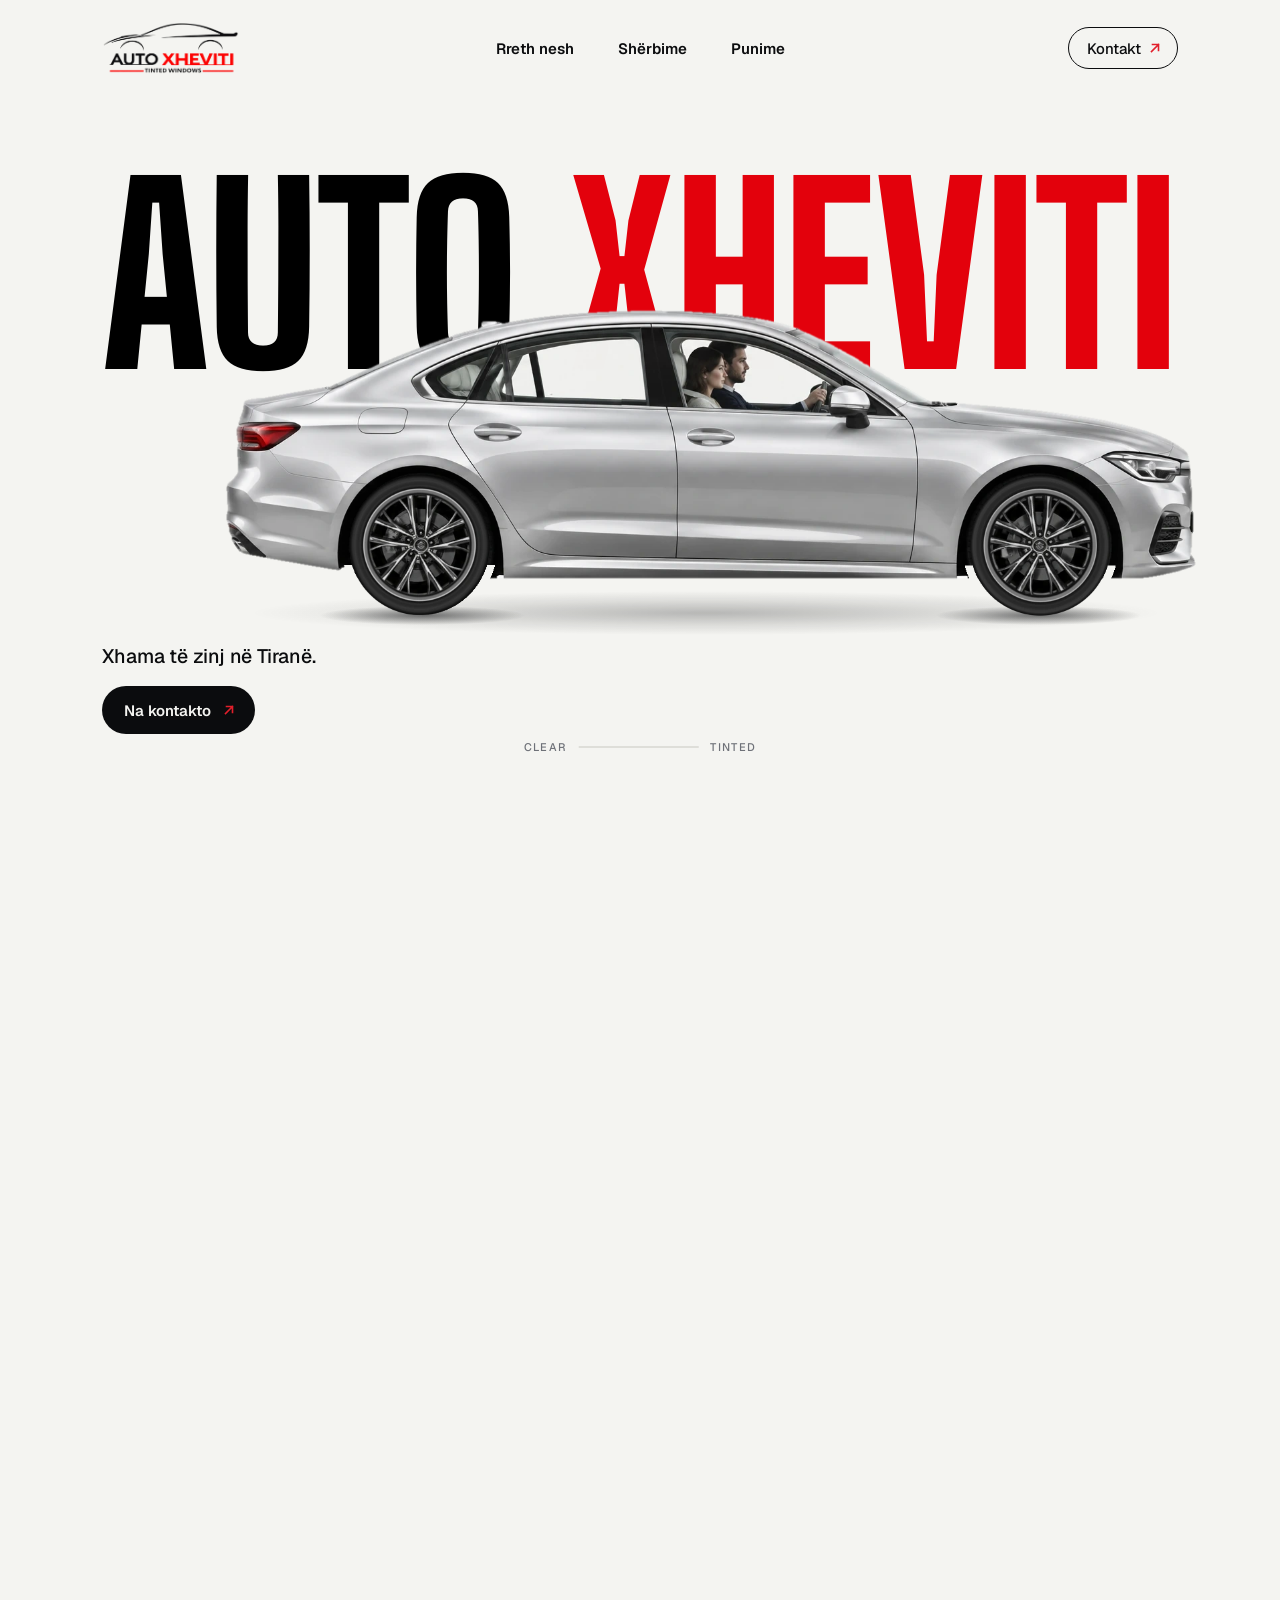
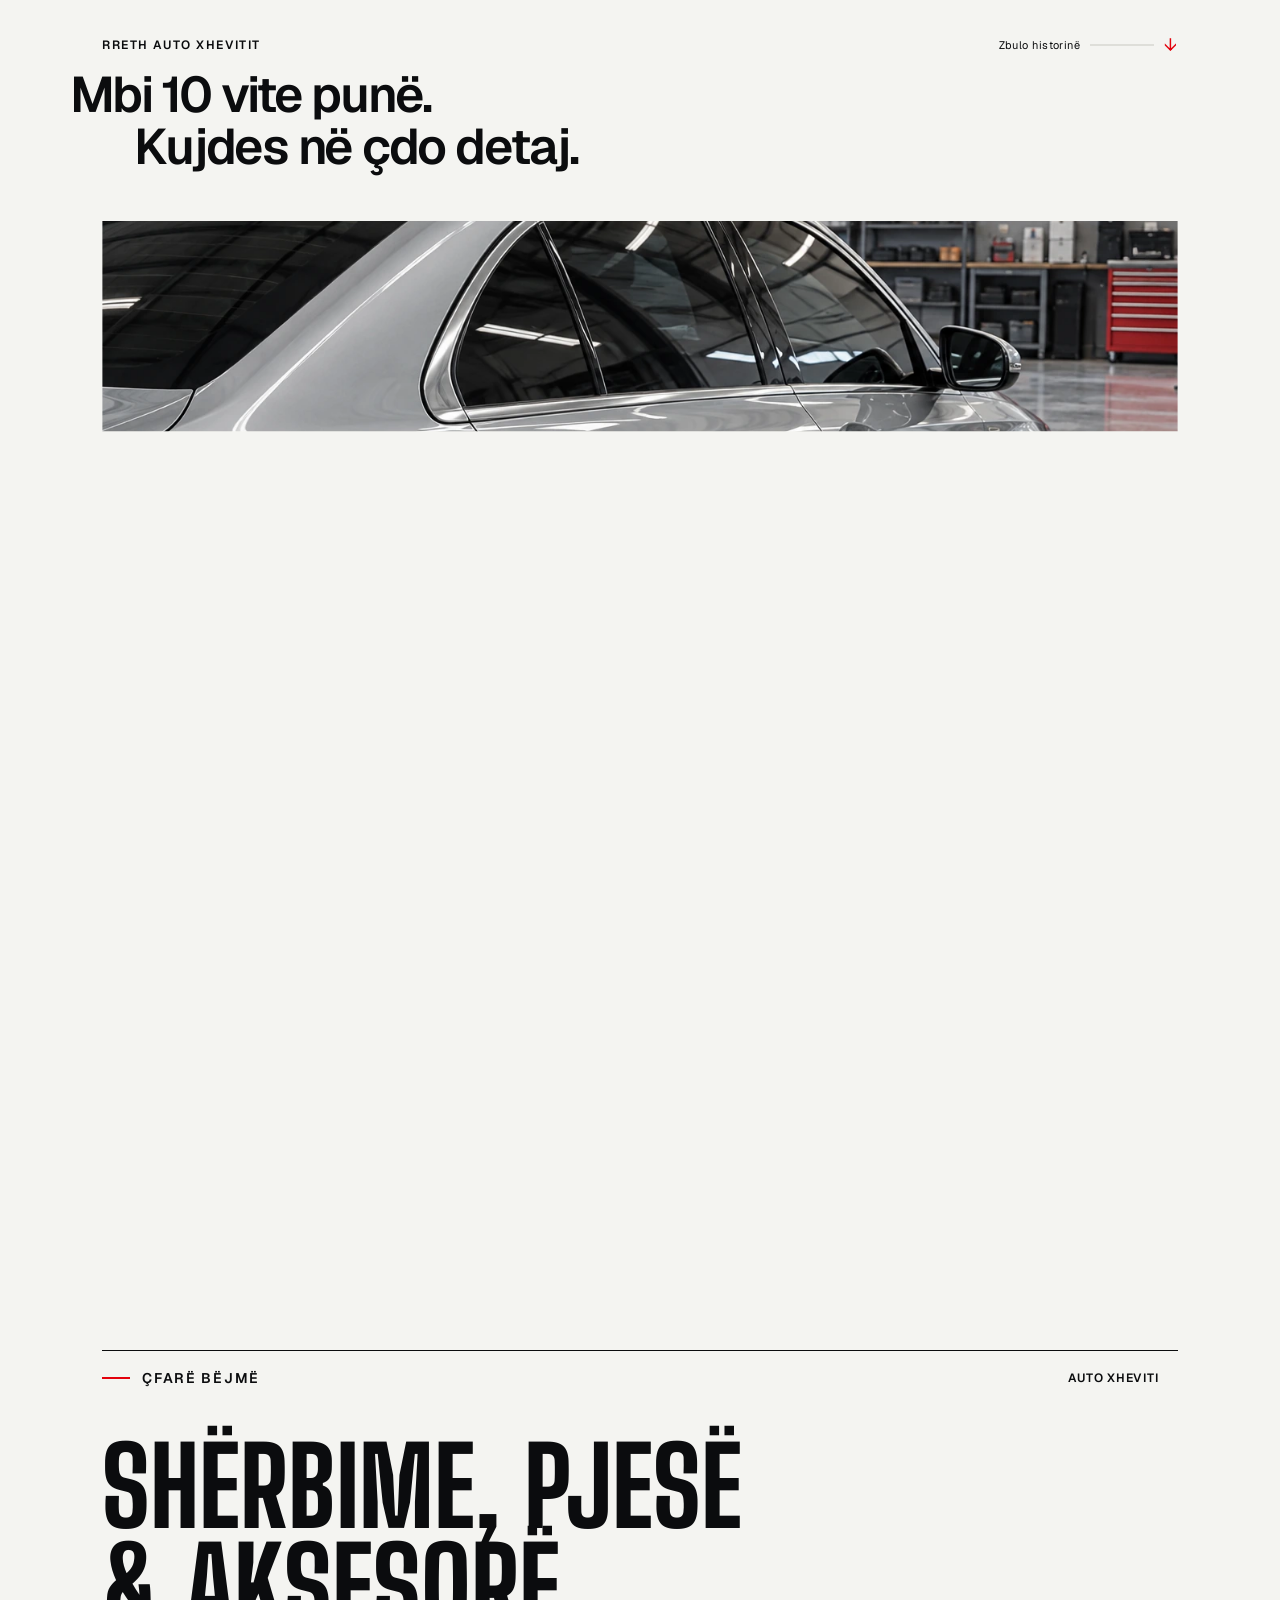
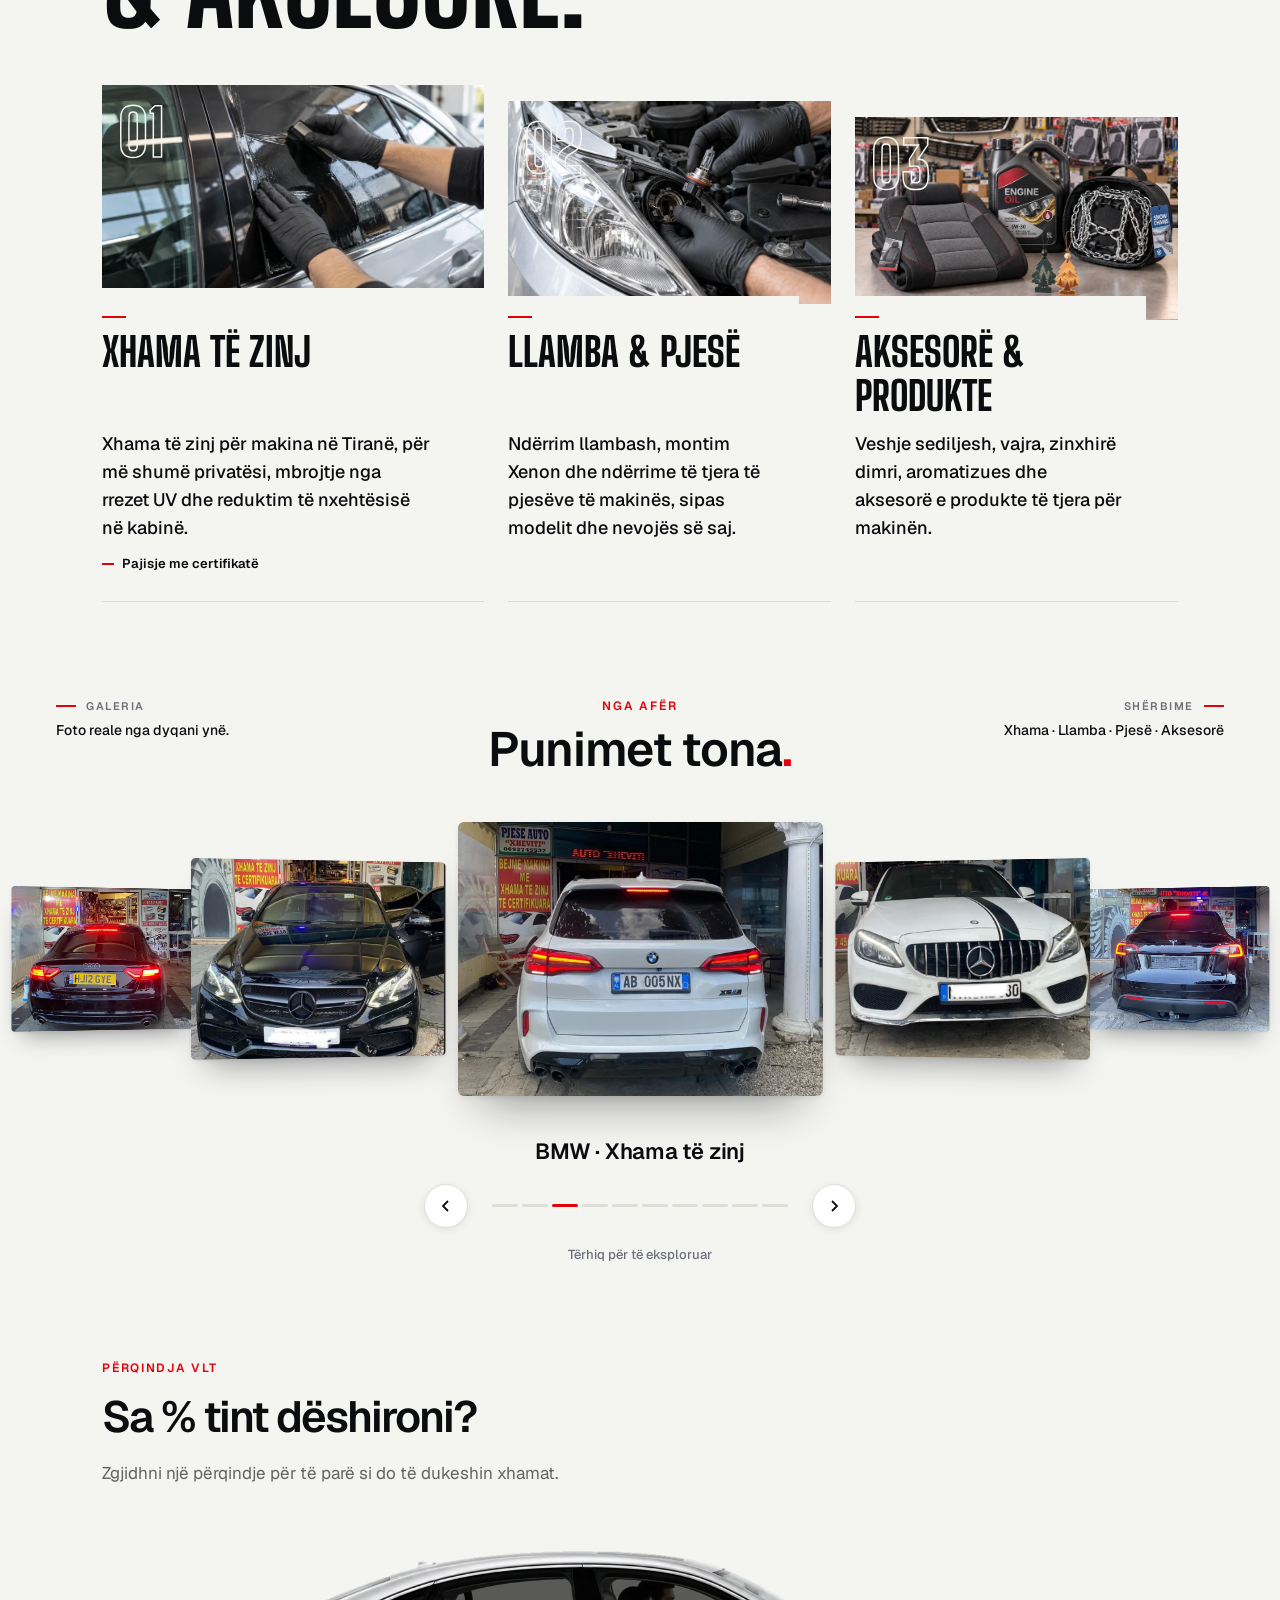
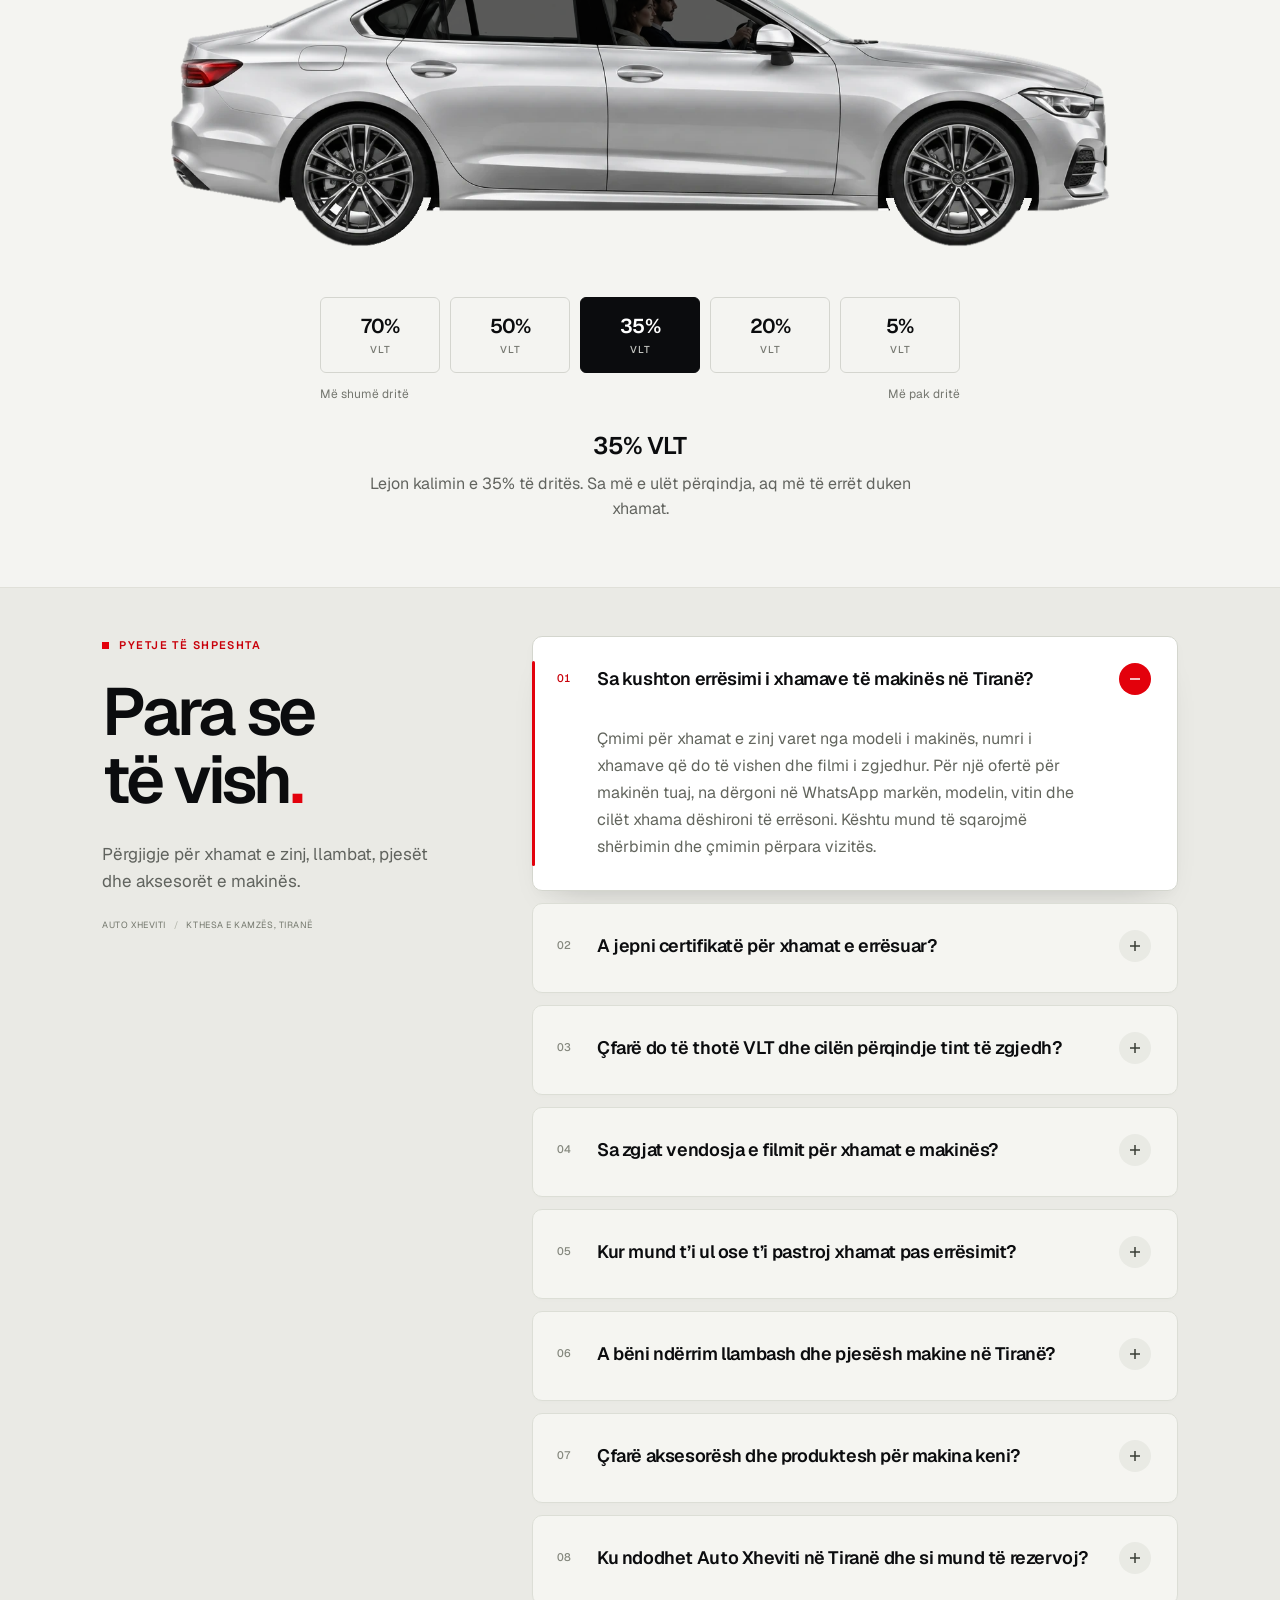
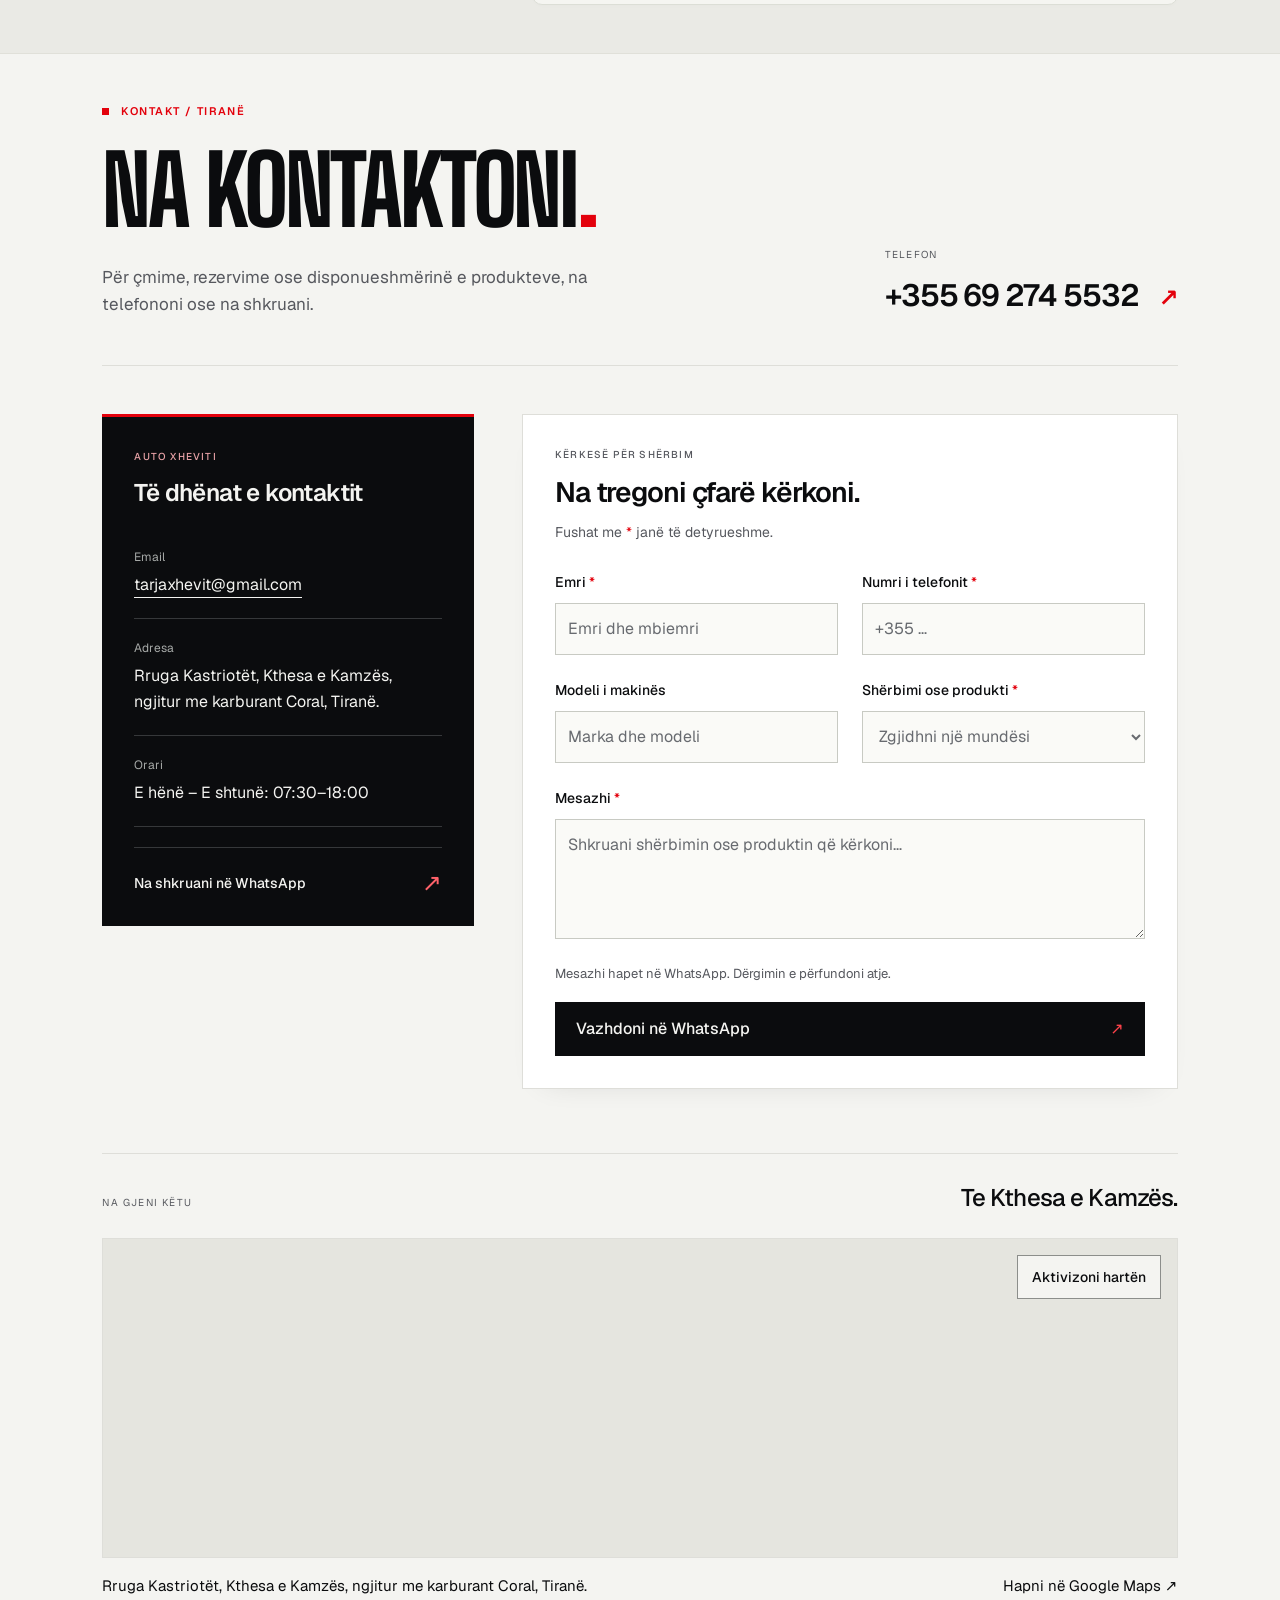
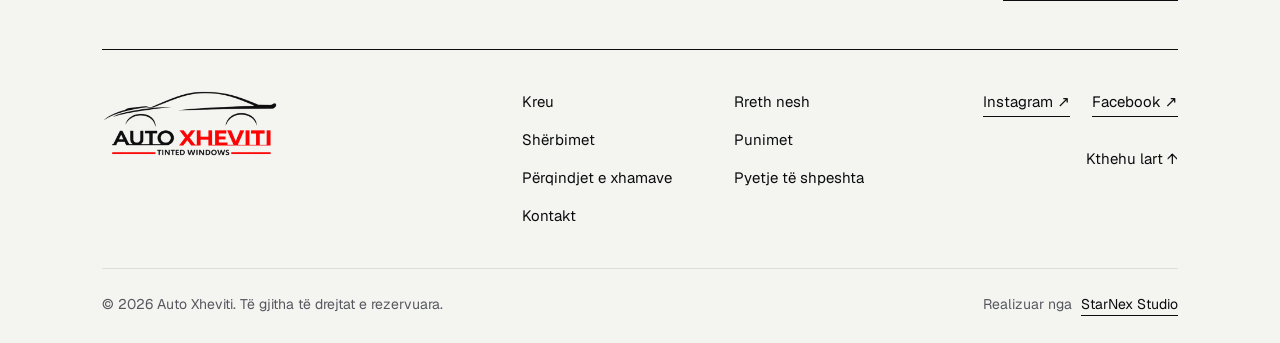
<file: hero-preview/index.html>
<!DOCTYPE html>
<html lang="sq">
<head>
  <meta charset="UTF-8">
  <meta name="viewport" content="width=device-width, initial-scale=1.0, viewport-fit=cover">
  <title>Xhama të zinj, pjesë dhe aksesorë në Tiranë | Auto Xheviti</title>
  <meta name="description" content="Xhama të zinj, llamba, ndërrim pjesësh dhe aksesorë për makina në Tiranë. Veshje sediljesh, vajra, zinxhirë dimri e aromatizues te Auto Xheviti.">
  <link rel="canonical" href="https://www.autoxheviti.com/">
  <meta property="og:title" content="Xhama të zinj, pjesë dhe aksesorë në Tiranë | Auto Xheviti">
  <meta property="og:description" content="Xhama të zinj, llamba, ndërrim pjesësh dhe aksesorë për makina në Tiranë. Veshje sediljesh, vajra, zinxhirë dimri e aromatizues te Auto Xheviti.">
  <meta property="og:type" content="website">
  <meta property="og:url" content="https://www.autoxheviti.com/">
  <meta property="og:image" content="https://www.autoxheviti.com/images/auto-xheviti-car.webp">
  <meta property="og:locale" content="sq_AL">
  <meta property="og:site_name" content="Auto Xheviti">
  <script type="application/ld+json">
{
  "@context": "https://schema.org",
  "@type": "AutomotiveBusiness",
  "name": "Auto Xheviti",
  "url": "https://www.autoxheviti.com/",
  "logo": "https://www.autoxheviti.com/images/logo.png",
  "image": "https://www.autoxheviti.com/images/auto-xheviti-car.webp",
  "telephone": "+355692745532",
  "email": "tarjaxhevit@gmail.com",
  "description": "Xhama të zinj, llamba, ndërrim pjesësh dhe aksesorë për makina në Tiranë. Veshje sediljesh, vajra, zinxhirë dimri e aromatizues te Auto Xheviti.",
  "address": {
    "@type": "PostalAddress",
    "streetAddress": "Rruga Kastriotët, Kthesa e Kamzës, ngjitur me karburant Coral",
    "addressLocality": "Tiranë",
    "addressCountry": "AL"
  },
  "areaServed": {
    "@type": "City",
    "name": "Tiranë"
  },
  "openingHoursSpecification": [
    {
      "@type": "OpeningHoursSpecification",
      "dayOfWeek": [
        "Monday",
        "Tuesday",
        "Wednesday",
        "Thursday",
        "Friday",
        "Saturday"
      ],
      "opens": "07:30",
      "closes": "18:00"
    }
  ],
  "sameAs": [
    "https://www.facebook.com/autoxheviti/",
    "https://www.instagram.com/auto_xheviti/"
  ],
  "@id": "https://www.autoxheviti.com/#business"
}
  </script>
  <!-- Review copy only. The production homepage is indexable; retain this noindex until this design is promoted. -->
  <meta name="robots" content="noindex, follow">
  <link rel="icon" href="../favicon.ico" sizes="any">
  <link rel="icon" type="image/png" sizes="32x32" href="../favicon-logo-32.png">
  <link rel="icon" type="image/png" sizes="192x192" href="../favicon-logo-192.png">
  <link rel="apple-touch-icon" sizes="180x180" href="../apple-touch-icon.png">
  <link rel="preload" as="image" href="assets/car-silver-occupants-optimized.webp" fetchpriority="high">
  <link rel="preload" as="font" type="font/woff2" href="assets/fonts/big-shoulders-display-latin-800.woff2" crossorigin>
  <link rel="preload" as="font" type="font/woff2" href="assets/fonts/geist-latin-variable.woff2" crossorigin>
  <link rel="stylesheet" href="fonts.css?v=1">
  <link rel="stylesheet" href="hero.css?v=24">
  <link rel="stylesheet" href="mobile-nav.css?v=3">
  <link rel="stylesheet" href="services.css?v=15">
  <link rel="stylesheet" href="album.css?v=6">
  <link rel="stylesheet" href="about.css?v=3">
  <link rel="stylesheet" href="tint-selector.css?v=8">
  <link rel="stylesheet" href="faq.css?v=2">
  <link rel="stylesheet" href="contact.css?v=2">
  <link rel="stylesheet" href="contact-editorial.css?v=1">
  <link rel="stylesheet" href="section-spacing.css?v=8">
  <script>document.documentElement.classList.add('hx-js')</script>
</head>
<body class="hx-body">

  <header class="hx-nav" id="hxNav">
    <a class="hx-nav__logo" href="index.html" data-home aria-label="Auto Xheviti — kreu">
      <img src="assets/logo-ink.webp" width="604" height="230" alt="Auto Xheviti — Tinted Windows">
    </a>
    <nav class="hx-nav__links" aria-label="Kryesore">
      <a href="#rreth">Rreth nesh</a>
      <a href="#sherbime">Shërbime</a>
      <a href="#punime">Punime</a>
    </nav>
    <div class="hx-nav__actions">
      <a class="hx-pill" href="#kontakt">Kontakt
        <svg width="16" height="16" viewBox="0 0 16 16" aria-hidden="true"><path d="M4.5 11.5L11.5 4.5M5.5 4.5H11.5V10.5" fill="none" stroke="currentColor" stroke-width="1.6" stroke-linecap="square"/></svg>
      </a>
      <button class="hx-menu-btn" id="hxMenuBtn" type="button" aria-expanded="false" aria-controls="hxMenu" aria-label="Hap menunë">
        <span class="hx-menu-btn__label">Menu</span><span class="hx-menu-btn__icon" aria-hidden="true"><svg width="24" height="24" viewBox="0 0 24 24"><path class="hx-menu-btn__line--one" d="M4 12H20"/><path class="hx-menu-btn__line--two" d="M4 12H20"/></svg></span>
      </button>
    </div>
    <nav class="hx-menu" id="hxMenu" aria-label="Navigimi mobil" hidden>
      <div class="hx-menu__links">
        <a href="#rreth"><span class="hx-menu__name">Rreth nesh</span></a>
        <a href="#sherbime"><span class="hx-menu__name">Shërbime</span></a>
        <a href="#punime"><span class="hx-menu__name">Punime</span></a>
        <a href="#tint-selector"><span class="hx-menu__name">Përqindjet VLT</span></a>
        <a href="#faq"><span class="hx-menu__name">Pyetje të shpeshta</span></a>
        <a href="#kontakt"><span class="hx-menu__name">Na kontaktoni</span></a>
      </div>
      <div class="hx-menu__contact"><span class="hx-menu__contact-label">Na telefononi</span><a class="hx-menu__phone" href="tel:+355692745532">+355 69 274 5532</a></div>
    </nav>
  </header>

  <main>
    <!-- Pinned hero: the wrapper provides 120svh of scroll (tint, hold, exit) while .hx-sticky stays in view.
         The entrance is automatic on load and is not part of the scroll range. -->
    <section class="hx-pin" id="hxPin" aria-label="Auto Xheviti — xhama të zinj">
      <div class="hx-sticky">
        <div class="hx-stage" id="hxStage">

          <p class="hx-headline" id="hxHeadline">
            <span class="hx-headline__line hx-headline__auto">AUTO</span><span class="hx-headline__space"> </span><span class="hx-headline__line hx-headline__name">XHEVITI</span>
          </p>

          <!-- Vehicle: two nested wrappers so the timed entrance and the scroll-driven exit never share a transform.
               #hxVehicle (outer) = scroll exit to the right · #hxDrive (inner) = automatic entrance from the left.
               Shadow, body, wheels and glass all live inside one SVG coordinate system (viewBox = source photo
               1462 × 468 px scaled to 1100 wide), so they stay aligned at every size. -->
          <div class="hx-vehicle" id="hxVehicle">
            <div class="hx-vehicle__drive" id="hxDrive">
              <div class="hx-shadow" id="hxShadow" aria-hidden="true">
                <span class="hx-shadow__ambient"></span>
                <span class="hx-shadow__contact hx-shadow__contact--rear"></span>
                <span class="hx-shadow__contact hx-shadow__contact--front"></span>
              </div>
              <svg class="hx-car" id="hxCar" viewBox="0 0 1100 352.12" role="img" aria-label="Sedan argjendi me shofer dhe pasagjer; xhamat errësohen ndërsa lëvizni poshtë, pastaj makina del djathtas">
                <image href="assets/car-silver-occupants-optimized.webp" x="0" y="0" width="1100" height="352.12" preserveAspectRatio="none"/>
                <!-- Wheels: squares centred on the measured hub pivots. Disc + spokes rotate by travel / tyre radius
                     (79.001 units); the caliper between them stays fixed. Each rotating layer has two nested
                     rotation groups: .hx-spin-in (entrance) and .hx-spin-out (scroll exit). -->
                <g class="hx-wheel" transform="translate(222.137 268.74)"><!-- rear -->
                  <g class="hx-spin-in"><g class="hx-spin-out"><image href="assets/wheel-rear.webp" x="-81.259" y="-81.259" width="162.517" height="162.517"/></g></g>
                  <image href="assets/caliper-rear.webp" x="-81.259" y="-81.259" width="162.517" height="162.517"/>
                  <g class="hx-spin-in"><g class="hx-spin-out"><image href="assets/spokes-rear.webp" x="-81.259" y="-81.259" width="162.517" height="162.517"/></g></g>
                </g>
                <g class="hx-wheel" transform="translate(920.524 269.35)"><!-- front -->
                  <g class="hx-spin-in"><g class="hx-spin-out"><image href="assets/wheel-front.webp" x="-81.259" y="-81.259" width="162.517" height="162.517"/></g></g>
                  <image href="assets/caliper-front.webp" x="-81.259" y="-81.259" width="162.517" height="162.517"/>
                  <g class="hx-spin-in"><g class="hx-spin-out"><image href="assets/spokes-front.webp" x="-81.259" y="-81.259" width="162.517" height="162.517"/></g></g>
                </g>
                <!-- Glass and body share the complete native 1462 × 468 image grid, including padding.
                     Blackout: one continuous surface over all side glass and both dividers, plus the windshield,
                     traced from the approved reference (same paths as the Figma "Blackout" vectors). Fully tinted
                     it is opaque #000; the trim, roof, mirror and handles stay the original photograph. -->
                <svg class="hx-glass-native" x="0" y="0" width="1100" height="352.12" viewBox="0 0 1462 468" preserveAspectRatio="none" aria-hidden="true">
                  <defs>
                    <mask id="hxGlassMask" maskUnits="userSpaceOnUse" x="0" y="0" width="1462" height="468" style="mask-type:alpha">
                      <image href="assets/glass-blackout.svg?v=1" x="0" y="0" width="1462" height="468"/>
                    </mask>
                  </defs>
                  <g class="hx-glass" mask="url(#hxGlassMask)">
                    <rect x="0" y="0" width="1462" height="468" fill="#000"/>
                  </g>
                </svg>
              </svg>
            </div>
          </div>

          <div class="hx-copy" id="hxCopy">
            <h1 class="hx-copy__tagline">Xhama të zinj në Tiranë.</h1>
            <a class="hx-cta" href="#kontakt">Na kontakto
              <svg width="16" height="16" viewBox="0 0 16 16" aria-hidden="true"><path d="M4.5 11.5L11.5 4.5M5.5 4.5H11.5V10.5" fill="none" stroke="currentColor" stroke-width="1.6" stroke-linecap="square"/></svg>
            </a>
          </div>

          <div class="hx-indicator" id="hxIndicator" aria-hidden="true">
            <span>Clear</span>
            <span class="hx-indicator__track"><span class="hx-indicator__fill" id="hxIndicatorFill"></span></span>
            <span>Tinted</span>
          </div>

        </div>
      </div>
    </section>

    <section class="hx-about" id="rreth" aria-labelledby="aboutTitle">
      <div class="hx-about__track">
        <div class="hx-about__scene">
          <div class="hx-about__visual-track">
            <div class="hx-about__visual">
              <header class="hx-about__intro">
                <div class="hx-about__meta"><p class="hx-about__eyebrow">RRETH AUTO XHEVITIT</p><span class="hx-about__cue"><span>Zbulo historinë</span><span class="hx-about__cue-bar" aria-hidden="true"><span class="hx-about__cue-fill"></span></span><span class="hx-about__cue-arrow" aria-hidden="true">↓</span></span></div>
                <h2 id="aboutTitle"><span class="hx-about__headline-mask"><span class="hx-about__headline-line">Mbi 10 vite punë.</span></span><span class="hx-about__headline-mask"><span class="hx-about__headline-line">Kujdes në çdo detaj.</span></span></h2>
              </header>
              <div class="hx-about__composition">
                <figure class="hx-about__photo">
                  <div class="hx-about__photo-clip"><div class="hx-about__photo-zoom"><img src="assets/about/workshop-illustration-optimized.webp" width="1536" height="864" loading="eager" fetchpriority="low" decoding="async" alt="Ilustrim: makinë e argjendtë me xhama të zinj në një servis; nuk paraqet ambientin real të Auto Xhevitit"></div></div>
                </figure>
                <div class="hx-about__metrics">
                  <div class="hx-about__metric"><div class="hx-about__metric-value" aria-label="10+"><span aria-hidden="true">10</span><span class="hx-about__metric-plus" aria-hidden="true">+</span></div><span class="hx-about__metric-label-mask"><span class="hx-about__metric-label">VITE EKSPERIENCË</span></span></div>
                  <div class="hx-about__metric"><div class="hx-about__metric-value" aria-label="1,000+"><span aria-hidden="true">1,000</span><span class="hx-about__metric-plus" aria-hidden="true">+</span></div><span class="hx-about__metric-label-mask"><span class="hx-about__metric-label">MAKINA TË SHËRBYERA</span></span></div>
                </div>
              </div>
            </div>
          </div>
          <div class="hx-about__story">
            <div class="hx-about__column" data-column="first"><p>Prej më shumë se 10 vitesh, te Auto Xheviti ofrojmë veshje xhamash të zinj me certifikatë, ndërrim llambash, montim Xenon dhe ndërrime të pjesëve të makinës.</p></div>
            <div class="hx-about__column" data-column="second"><p>Mbi 1,000 makina kanë kaluar në duart tona. Çdo makinë ka kërkesat e veta, ndaj kujdesemi për përgatitjen, montimin dhe përfundimin e punës.</p><p>Në ambientin tonë gjen veshje sediljesh, vajra, zinxhirë dimri, aromatizues, aksesorë dhe pjesë këmbimi.</p></div>
          </div>
          <div class="hx-about__visit">
            <div class="hx-about__rule" aria-hidden="true"></div>
            <div class="hx-about__location-mask"><p class="hx-about__location"><svg width="16" height="20" viewBox="0 0 16 20" aria-hidden="true"><path d="M8 0a7 7 0 0 0-7 7c0 5 7 13 7 13s7-8 7-13a7 7 0 0 0-7-7Zm0 10a3 3 0 1 1 0-6 3 3 0 0 1 0 6Z"/></svg><span>Na gjen te Kthesa e Kamzës, Tiranë.</span></p></div>
            <a class="hx-about__visit-link" href="https://www.google.com/maps/search/?api=1&amp;query=Auto+Xheviti%2C+Rruga+Kastriot%C3%ABt%2C+Kthesa+e+Kamz%C3%ABs%2C+Tiran%C3%AB" target="_blank" rel="noopener noreferrer"><span>Na vizito</span><span class="hx-about__arrow" aria-hidden="true">↗</span></a>
          </div>
        </div>
      </div>
    </section>

    <section class="hx-services" id="sherbime" aria-labelledby="servicesTitle">
      <div class="hx-services__inner">
        <header class="hx-services__header">
          <div class="hx-services__topline">
            <p class="hx-services__eyebrow">ÇFARË BËJMË</p>
            <span class="hx-services__brand" aria-hidden="true">Auto Xheviti</span>
          </div>
          <div class="hx-services__heading-row">
            <h2 id="servicesTitle">Shërbime, pjesë<br> &amp; aksesorë.</h2>
          </div>
        </header>
        <div class="hx-services__grid">
          <article class="hx-service">
            <div class="hx-service__inner" >
              <div class="hx-service__media">
              <div class="hx-service__photo">
                <img src="assets/services-editorial/windows-1536.webp" srcset="assets/services-editorial/windows-800.webp 800w, assets/services-editorial/windows-1536.webp 1536w" sizes="(max-width: 767px) calc(100vw - 40px), (max-width: 1199px) 42vw, 33vw" width="1536" height="1024" loading="lazy" decoding="async" alt="Ilustrim i montimit profesional të filmit të errësimit në xhamin anësor të një makine">
                <span class="hx-service__number" aria-hidden="true">01</span>
              </div>
              </div>
              <div class="hx-service__caption">
                <h3>Xhama të zinj</h3>
                <p>Xhama të zinj për makina në Tiranë, për më shumë privatësi, mbrojtje nga rrezet UV dhe reduktim të nxehtësisë në kabinë.</p>
                <span class="hx-service__certificate">Pajisje me certifikatë</span>
              </div>
            </div>
          </article>
          <article class="hx-service">
            <div class="hx-service__inner" >
              <div class="hx-service__media">
              <div class="hx-service__photo">
                <img src="assets/services-editorial/parts-1536.webp" srcset="assets/services-editorial/parts-800.webp 800w, assets/services-editorial/parts-1536.webp 1536w" sizes="(max-width: 767px) calc(100vw - 40px), (max-width: 1199px) 42vw, 33vw" width="1536" height="1024" loading="lazy" decoding="async" alt="Ilustrim i ndërrimit të një llambe feneri në një makinë">
                <span class="hx-service__number" aria-hidden="true">02</span>
              </div>
              </div>
              <div class="hx-service__caption">
                <h3>Llamba &amp; pjesë</h3>
                <p>Ndërrim llambash, montim Xenon dhe ndërrime të tjera të pjesëve të makinës, sipas modelit dhe nevojës së saj.</p>
              </div>
            </div>
          </article>
          <article class="hx-service">
            <div class="hx-service__inner" >
              <div class="hx-service__media">
              <div class="hx-service__photo">
                <img src="assets/services-editorial/accessories-retail-1536.webp" srcset="assets/services-editorial/accessories-retail-800.webp 800w, assets/services-editorial/accessories-retail-1536.webp 1536w" sizes="(max-width: 767px) calc(100vw - 40px), (max-width: 1199px) 42vw, 33vw" width="1536" height="1024" loading="lazy" decoding="async" alt="Ilustrim i veshjeve të sediljeve, vajit, zinxhirëve të dimrit dhe aromatizuesve për makina">
                <span class="hx-service__number" aria-hidden="true">03</span>
              </div>
              </div>
              <div class="hx-service__caption">
                <h3>Aksesorë &amp; produkte</h3>
                <p>Veshje sediljesh, vajra, zinxhirë dimri, aromatizues dhe aksesorë e produkte të tjera për makinën.</p>
              </div>
            </div>
          </article>
        </div>
      </div>
    </section>

    <!-- Photo album: a 3D coverflow driven by one continuous position (album.js). Every slide's scale,
         offset, rotation and depth come from its distance to the centre, so nothing jumps between states.
         Photographs are the real project photos from ../images (captions from the live site's gallery). -->
    <section class="hx-album" id="punime" aria-labelledby="albumTitle">
      <!-- Corner notes: small editorial labels framing the album (static flow rows on mobile) -->
      <div class="hx-album__corner hx-album__corner--tl">
        <span class="hx-album__corner-label">Galeria</span>
        <span>Foto reale nga dyqani ynë.</span>
      </div>
      <div class="hx-album__corner hx-album__corner--tr">
        <span class="hx-album__corner-label">Shërbime</span>
        <span>Xhama · Llamba · Pjesë · Aksesorë</span>
      </div>
      <header class="hx-album__header">
        <p class="hx-album__eyebrow">NGA AFËR</p>
        <h2 class="hx-album__title" id="albumTitle">Punimet tona<span>.</span></h2>
      </header>

      <div class="hx-album__viewport" id="hxAlbum" tabindex="0" role="region" aria-roledescription="karusel" aria-label="Punimet tona — përdorni shigjetat majtas/djathtas">
        <ul class="hx-album__track">
          <li class="hx-album__slide" style="--pos: 50% 58%" role="group" aria-roledescription="foto" aria-label="1 nga 10">
            <img src="assets/album/audi.webp" srcset="assets/album/audi-560.webp 560w, assets/album/audi.webp 856w" sizes="(max-width: 767px) 70vw, 29vw" width="856" height="657" alt="Audi e zezë nga mbrapa, me xhama të errësuar, para dyqanit Auto Xheviti" draggable="false" decoding="async" loading="lazy">
          </li>
          <li class="hx-album__slide" style="--pos: 50% 62%" role="group" aria-roledescription="foto" aria-label="2 nga 10">
            <img src="assets/album/mercedes-black.webp" srcset="assets/album/mercedes-black-560.webp 560w, assets/album/mercedes-black.webp 871w" sizes="(max-width: 767px) 70vw, 29vw" width="871" height="840" alt="Mercedes-Benz i zi nga përpara, me xhama të errësuar, para dyqanit" draggable="false" decoding="async" loading="lazy">
          </li>
          <li class="hx-album__slide" style="--pos: 50% 66%" role="group" aria-roledescription="foto" aria-label="3 nga 10">
            <img src="assets/album/bmw.webp" srcset="assets/album/bmw-560.webp 560w, assets/album/bmw.webp 850w" sizes="(max-width: 767px) 70vw, 29vw" width="850" height="725" alt="BMW e bardhë nga mbrapa, me xhama të errësuar, në hyrje të dyqanit" draggable="false" decoding="async" loading="lazy">
          </li>
          <li class="hx-album__slide" style="--pos: 50% 42%" role="group" aria-roledescription="foto" aria-label="4 nga 10">
            <img src="assets/album/mercedes-white.webp" srcset="assets/album/mercedes-white-560.webp 560w, assets/album/mercedes-white.webp 862w" sizes="(max-width: 767px) 70vw, 29vw" width="862" height="566" alt="Mercedes-Benz i bardhë nga përpara, me fenerët e ndezur" draggable="false" decoding="async" loading="lazy">
          </li>
          <li class="hx-album__slide" style="--pos: 50% 62%" role="group" aria-roledescription="foto" aria-label="5 nga 10">
            <img src="assets/album/tesla.webp" srcset="assets/album/tesla-560.webp 560w, assets/album/tesla.webp 738w" sizes="(max-width: 767px) 70vw, 29vw" width="738" height="617" alt="Tesla e zezë nga mbrapa, para dyqanit Auto Xheviti" draggable="false" decoding="async" loading="lazy">
          </li>
          <li class="hx-album__slide" style="--pos: 50% 50%" role="group" aria-roledescription="foto" aria-label="6 nga 10">
            <img src="assets/album/audi-a8.webp" srcset="assets/album/audi-a8-560.webp 560w, assets/album/audi-a8.webp 673w" sizes="(max-width: 767px) 70vw, 29vw" width="673" height="522" alt="Audi A8 L e zezë nga mbrapa, me xhamin e pasëm të errësuar, para dyqanit Auto Xheviti" draggable="false" decoding="async" loading="lazy">
          </li>
          <li class="hx-album__slide" style="--pos: 50% 50%" role="group" aria-roledescription="foto" aria-label="7 nga 10">
            <img src="assets/album/audi-q8.webp" srcset="assets/album/audi-q8-560.webp 560w, assets/album/audi-q8.webp 847w" sizes="(max-width: 767px) 70vw, 29vw" width="847" height="655" alt="Audi e zezë nga përpara, para dyqanit Auto Xheviti" draggable="false" decoding="async" loading="lazy">
          </li>
          <li class="hx-album__slide" style="--pos: 62% 50%" role="group" aria-roledescription="foto" aria-label="8 nga 10">
            <img src="assets/album/mercedes-s.webp" srcset="assets/album/mercedes-s-560.webp 560w, assets/album/mercedes-s.webp 778w" sizes="(max-width: 767px) 70vw, 29vw" width="778" height="498" alt="Mercedes-Benz i zi nga mbrapa, me xhama të errësuar, para dyqanit" draggable="false" decoding="async" loading="lazy">
          </li>
          <li class="hx-album__slide" style="--pos: 50% 50%" role="group" aria-roledescription="foto" aria-label="9 nga 10">
            <img src="assets/album/byd.webp" srcset="assets/album/byd-560.webp 560w, assets/album/byd.webp 823w" sizes="(max-width: 767px) 70vw, 29vw" width="823" height="552" alt="BYD e zezë nga mbrapa, me xhamin e pasëm të errësuar, para dyqanit Auto Xheviti" draggable="false" decoding="async" loading="lazy">
          </li>
          <li class="hx-album__slide" style="--pos: 50% 50%" role="group" aria-roledescription="foto" aria-label="10 nga 10">
            <img src="assets/album/audi-sq7.webp" width="485" height="407" alt="Audi SQ7 gri nga mbrapa, me xhama të errësuar, para dyqanit" draggable="false" decoding="async" loading="lazy">
          </li>
        </ul>
      </div>

      <div class="hx-album__meta">
        <p class="hx-album__caption" id="hxAlbumCaption" aria-live="polite">
          <span class="hx-album__name">BMW · Xhama të zinj</span>
        </p>
        <div class="hx-album__controls">
          <button class="hx-album__arrow" type="button" id="hxAlbumPrev" aria-label="Foto e mëparshme" aria-controls="hxAlbum">
            <svg width="16" height="16" viewBox="0 0 16 16" aria-hidden="true"><path d="M10 3L5 8l5 5" fill="none" stroke="currentColor" stroke-width="1.8"/></svg>
          </button>
          <div class="hx-album__dots" id="hxAlbumDots"></div>
          <button class="hx-album__arrow" type="button" id="hxAlbumNext" aria-label="Foto tjetër" aria-controls="hxAlbum">
            <svg width="16" height="16" viewBox="0 0 16 16" aria-hidden="true"><path d="M6 3l5 5-5 5" fill="none" stroke="currentColor" stroke-width="1.8"/></svg>
          </button>
        </div>
        <p class="hx-album__hint">Tërhiq për të eksploruar</p>
      </div>

    </section>

    <section class="hx-tint" id="tint-selector" aria-labelledby="tintTitle">
      <div class="hx-tint__inner">
        <header class="hx-tint__header"><p class="hx-tint__eyebrow">PËRQINDJA VLT</p><div class="hx-tint__title-mask"><h2 id="tintTitle"><span class="hx-tint__title-text">Sa % tint dëshironi?</span></h2></div><p class="hx-tint__intro">Zgjidhni një përqindje për të parë si do të dukeshin xhamat.</p></header>
        <div class="hx-tint__vehicle-reserve"><div class="hx-tint__vehicle-entrance">
          <svg class="hx-tint__car" width="1462" height="468" viewBox="0 0 1462 468" role="img" aria-label="E njëjta makinë e argjendtë në profil djathtas, me rrota dhe karroceri të pandryshuara; vetëm xhamat ndryshojnë në krahasimin ilustrues VLT">
            <defs><clipPath id="selectorGlassClip" clipPathUnits="userSpaceOnUse"><path id="selector-side-band" d="M303.33 108.44 L304.99 113.64 L310.36 121.24 L320.01 132.44 L324.43 136.11 L334.55 138.00 L361.21 140.10 L365.31 142.01 L368.49 140.75 L400.80 142.44 L463.02 144.86 L656.49 150.53 L661.74 151.02 L664.98 152.21 L669.41 150.93 L892.79 159.34 L907.73 159.38 L1005.87 162.87 L1006.79 162.07 L1005.46 160.34 L992.46 150.03 L964.87 130.90 L963.98 131.82 L967.56 138.17 L970.17 146.57 L969.08 151.37 L966.65 154.09 L941.59 152.93 L933.10 151.38 L912.13 150.57 L911.04 149.35 L910.55 146.16 L910.91 141.76 L912.90 132.56 L914.08 129.36 L915.57 127.35 L919.96 123.69 L927.60 119.76 L934.06 118.57 L942.94 119.96 L944.55 118.93 L944.07 117.24 L918.97 101.52 L886.92 82.87 L857.72 67.64 L835.43 57.90 L809.92 48.92 L790.49 43.89 L758.14 38.20 L729.84 34.94 L683.39 32.11 L644.62 31.67 L640.57 30.49 L633.71 31.67 L586.08 32.50 L538.44 35.71 L497.70 40.55 L469.87 44.94 L444.08 50.21 L415.86 57.35 L411.86 56.94 L408.62 59.22 L379.61 68.71 L361.50 75.40 L332.92 87.35 L313.61 97.17 L305.20 102.83 L304.14 104.44 Z"/></clipPath><filter id="tintFilter70" filterUnits="userSpaceOnUse" x="300" y="28" width="710" height="138" color-interpolation-filters="sRGB"><feComponentTransfer><feFuncR type="table" tableValues="0.0000000 0.0012632 0.0025264 0.0037896 0.0050528 0.0063160 0.0075792 0.0088423 0.0101055 0.0113687 0.0126319 0.0139273 0.0153006 0.0167497 0.0182759 0.0198803 0.0215640 0.0233280 0.0251735 0.0271015 0.0291129 0.0312088 0.0333902 0.0356581 0.0380133 0.0404568 0.0429028 0.0453489 0.0477949 0.0502410 0.0526870 0.0551330 0.0575791 0.0600251 0.0624712 0.0649172 0.0673632 0.0698093 0.0722553 0.0747014 0.0771474 0.0795935 0.0820395 0.0844855 0.0869316 0.0893776 0.0918237 0.0942697 0.0967157 0.0991618 0.1016078 0.1040539 0.1064999 0.1089460 0.1113920 0.1138380 0.1162841 0.1187301 0.1211762 0.1236222 0.1260682 0.1285143 0.1309603 0.1334064 0.1358524 0.1382985 0.1407445 0.1431905 0.1456366 0.1480826 0.1505287 0.1529747 0.1554207 0.1578668 0.1603128 0.1627589 0.1652049 0.1676510 0.1700970 0.1725430 0.1749891 0.1774351 0.1798812 0.1823272 0.1847733 0.1872193 0.1896653 0.1921114 0.1945574 0.1970035 0.1994495 0.2018955 0.2043416 0.2067876 0.2092337 0.2116797 0.2141258 0.2165718 0.2190178 0.2214639 0.2239099 0.2263560 0.2288020 0.2312480 0.2336941 0.2361401 0.2385862 0.2410322 0.2434783 0.2459243 0.2483703 0.2508164 0.2532624 0.2557085 0.2581545 0.2606005 0.2630466 0.2654926 0.2679387 0.2703847 0.2728308 0.2752768 0.2777228 0.2801689 0.2826149 0.2850610 0.2875070 0.2899531 0.2923991 0.2948451 0.2972912 0.2997372 0.3021833 0.3046293 0.3070753 0.3095214 0.3119674 0.3144135 0.3168595 0.3193056 0.3217516 0.3241976 0.3266437 0.3290897 0.3315358 0.3339818 0.3364278 0.3388739 0.3413199 0.3437660 0.3462120 0.3486581 0.3511041 0.3535501 0.3559962 0.3584422 0.3608883 0.3633343 0.3657803 0.3682264 0.3706724 0.3731185 0.3755645 0.3780106 0.3804566 0.3829026 0.3853487 0.3877947 0.3902408 0.3926868 0.3951329 0.3975789 0.4000249 0.4024710 0.4049170 0.4073631 0.4098091 0.4122551 0.4147012 0.4171472 0.4195933 0.4220393 0.4244854 0.4269314 0.4293774 0.4318235 0.4342695 0.4367156 0.4391616 0.4416076 0.4440537 0.4464997 0.4489458 0.4513918 0.4538379 0.4562839 0.4587299 0.4611760 0.4636220 0.4660681 0.4685141 0.4709601 0.4734062 0.4758522 0.4782983 0.4807443 0.4831904 0.4856364 0.4880824 0.4905285 0.4929745 0.4954206 0.4978666 0.5003126 0.5027587 0.5052047 0.5076508 0.5100968 0.5125429 0.5149889 0.5174349 0.5198810 0.5223270 0.5247731 0.5272191 0.5296652 0.5321112 0.5345572 0.5370033 0.5394493 0.5418954 0.5443414 0.5467874 0.5492335 0.5516795 0.5541256 0.5565716 0.5590177 0.5614637 0.5639097 0.5663558 0.5688018 0.5712479 0.5736939 0.5761399 0.5785860 0.5810320 0.5834781 0.5859241 0.5883702 0.5908162 0.5932622 0.5957083 0.5981543 0.6006004 0.6030464"/><feFuncG type="table" tableValues="0.0000000 0.0012632 0.0025264 0.0037896 0.0050528 0.0063160 0.0075792 0.0088423 0.0101055 0.0113687 0.0126319 0.0139273 0.0153006 0.0167497 0.0182759 0.0198803 0.0215640 0.0233280 0.0251735 0.0271015 0.0291129 0.0312088 0.0333902 0.0356581 0.0380133 0.0404568 0.0429028 0.0453489 0.0477949 0.0502410 0.0526870 0.0551330 0.0575791 0.0600251 0.0624712 0.0649172 0.0673632 0.0698093 0.0722553 0.0747014 0.0771474 0.0795935 0.0820395 0.0844855 0.0869316 0.0893776 0.0918237 0.0942697 0.0967157 0.0991618 0.1016078 0.1040539 0.1064999 0.1089460 0.1113920 0.1138380 0.1162841 0.1187301 0.1211762 0.1236222 0.1260682 0.1285143 0.1309603 0.1334064 0.1358524 0.1382985 0.1407445 0.1431905 0.1456366 0.1480826 0.1505287 0.1529747 0.1554207 0.1578668 0.1603128 0.1627589 0.1652049 0.1676510 0.1700970 0.1725430 0.1749891 0.1774351 0.1798812 0.1823272 0.1847733 0.1872193 0.1896653 0.1921114 0.1945574 0.1970035 0.1994495 0.2018955 0.2043416 0.2067876 0.2092337 0.2116797 0.2141258 0.2165718 0.2190178 0.2214639 0.2239099 0.2263560 0.2288020 0.2312480 0.2336941 0.2361401 0.2385862 0.2410322 0.2434783 0.2459243 0.2483703 0.2508164 0.2532624 0.2557085 0.2581545 0.2606005 0.2630466 0.2654926 0.2679387 0.2703847 0.2728308 0.2752768 0.2777228 0.2801689 0.2826149 0.2850610 0.2875070 0.2899531 0.2923991 0.2948451 0.2972912 0.2997372 0.3021833 0.3046293 0.3070753 0.3095214 0.3119674 0.3144135 0.3168595 0.3193056 0.3217516 0.3241976 0.3266437 0.3290897 0.3315358 0.3339818 0.3364278 0.3388739 0.3413199 0.3437660 0.3462120 0.3486581 0.3511041 0.3535501 0.3559962 0.3584422 0.3608883 0.3633343 0.3657803 0.3682264 0.3706724 0.3731185 0.3755645 0.3780106 0.3804566 0.3829026 0.3853487 0.3877947 0.3902408 0.3926868 0.3951329 0.3975789 0.4000249 0.4024710 0.4049170 0.4073631 0.4098091 0.4122551 0.4147012 0.4171472 0.4195933 0.4220393 0.4244854 0.4269314 0.4293774 0.4318235 0.4342695 0.4367156 0.4391616 0.4416076 0.4440537 0.4464997 0.4489458 0.4513918 0.4538379 0.4562839 0.4587299 0.4611760 0.4636220 0.4660681 0.4685141 0.4709601 0.4734062 0.4758522 0.4782983 0.4807443 0.4831904 0.4856364 0.4880824 0.4905285 0.4929745 0.4954206 0.4978666 0.5003126 0.5027587 0.5052047 0.5076508 0.5100968 0.5125429 0.5149889 0.5174349 0.5198810 0.5223270 0.5247731 0.5272191 0.5296652 0.5321112 0.5345572 0.5370033 0.5394493 0.5418954 0.5443414 0.5467874 0.5492335 0.5516795 0.5541256 0.5565716 0.5590177 0.5614637 0.5639097 0.5663558 0.5688018 0.5712479 0.5736939 0.5761399 0.5785860 0.5810320 0.5834781 0.5859241 0.5883702 0.5908162 0.5932622 0.5957083 0.5981543 0.6006004 0.6030464"/><feFuncB type="table" tableValues="0.0000000 0.0012632 0.0025264 0.0037896 0.0050528 0.0063160 0.0075792 0.0088423 0.0101055 0.0113687 0.0126319 0.0139273 0.0153006 0.0167497 0.0182759 0.0198803 0.0215640 0.0233280 0.0251735 0.0271015 0.0291129 0.0312088 0.0333902 0.0356581 0.0380133 0.0404568 0.0429028 0.0453489 0.0477949 0.0502410 0.0526870 0.0551330 0.0575791 0.0600251 0.0624712 0.0649172 0.0673632 0.0698093 0.0722553 0.0747014 0.0771474 0.0795935 0.0820395 0.0844855 0.0869316 0.0893776 0.0918237 0.0942697 0.0967157 0.0991618 0.1016078 0.1040539 0.1064999 0.1089460 0.1113920 0.1138380 0.1162841 0.1187301 0.1211762 0.1236222 0.1260682 0.1285143 0.1309603 0.1334064 0.1358524 0.1382985 0.1407445 0.1431905 0.1456366 0.1480826 0.1505287 0.1529747 0.1554207 0.1578668 0.1603128 0.1627589 0.1652049 0.1676510 0.1700970 0.1725430 0.1749891 0.1774351 0.1798812 0.1823272 0.1847733 0.1872193 0.1896653 0.1921114 0.1945574 0.1970035 0.1994495 0.2018955 0.2043416 0.2067876 0.2092337 0.2116797 0.2141258 0.2165718 0.2190178 0.2214639 0.2239099 0.2263560 0.2288020 0.2312480 0.2336941 0.2361401 0.2385862 0.2410322 0.2434783 0.2459243 0.2483703 0.2508164 0.2532624 0.2557085 0.2581545 0.2606005 0.2630466 0.2654926 0.2679387 0.2703847 0.2728308 0.2752768 0.2777228 0.2801689 0.2826149 0.2850610 0.2875070 0.2899531 0.2923991 0.2948451 0.2972912 0.2997372 0.3021833 0.3046293 0.3070753 0.3095214 0.3119674 0.3144135 0.3168595 0.3193056 0.3217516 0.3241976 0.3266437 0.3290897 0.3315358 0.3339818 0.3364278 0.3388739 0.3413199 0.3437660 0.3462120 0.3486581 0.3511041 0.3535501 0.3559962 0.3584422 0.3608883 0.3633343 0.3657803 0.3682264 0.3706724 0.3731185 0.3755645 0.3780106 0.3804566 0.3829026 0.3853487 0.3877947 0.3902408 0.3926868 0.3951329 0.3975789 0.4000249 0.4024710 0.4049170 0.4073631 0.4098091 0.4122551 0.4147012 0.4171472 0.4195933 0.4220393 0.4244854 0.4269314 0.4293774 0.4318235 0.4342695 0.4367156 0.4391616 0.4416076 0.4440537 0.4464997 0.4489458 0.4513918 0.4538379 0.4562839 0.4587299 0.4611760 0.4636220 0.4660681 0.4685141 0.4709601 0.4734062 0.4758522 0.4782983 0.4807443 0.4831904 0.4856364 0.4880824 0.4905285 0.4929745 0.4954206 0.4978666 0.5003126 0.5027587 0.5052047 0.5076508 0.5100968 0.5125429 0.5149889 0.5174349 0.5198810 0.5223270 0.5247731 0.5272191 0.5296652 0.5321112 0.5345572 0.5370033 0.5394493 0.5418954 0.5443414 0.5467874 0.5492335 0.5516795 0.5541256 0.5565716 0.5590177 0.5614637 0.5639097 0.5663558 0.5688018 0.5712479 0.5736939 0.5761399 0.5785860 0.5810320 0.5834781 0.5859241 0.5883702 0.5908162 0.5932622 0.5957083 0.5981543 0.6006004 0.6030464"/></feComponentTransfer></filter>
<filter id="tintFilter50" filterUnits="userSpaceOnUse" x="300" y="28" width="710" height="138" color-interpolation-filters="sRGB"><feComponentTransfer><feFuncR type="table" tableValues="0.0000000 0.0007626 0.0015251 0.0022877 0.0030503 0.0038128 0.0045754 0.0053380 0.0061005 0.0068631 0.0076257 0.0084077 0.0092367 0.0101115 0.0110328 0.0120014 0.0130178 0.0140827 0.0151968 0.0163607 0.0175749 0.0188402 0.0201571 0.0215261 0.0229480 0.0244231 0.0259521 0.0275356 0.0291740 0.0308680 0.0326179 0.0344244 0.0362880 0.0382091 0.0401883 0.0421743 0.0441564 0.0461386 0.0481207 0.0501029 0.0520850 0.0540671 0.0560493 0.0580314 0.0600136 0.0619957 0.0639778 0.0659600 0.0679421 0.0699242 0.0719064 0.0738885 0.0758707 0.0778528 0.0798349 0.0818171 0.0837992 0.0857813 0.0877635 0.0897456 0.0917278 0.0937099 0.0956920 0.0976742 0.0996563 0.1016384 0.1036206 0.1056027 0.1075849 0.1095670 0.1115491 0.1135313 0.1155134 0.1174955 0.1194777 0.1214598 0.1234420 0.1254241 0.1274062 0.1293884 0.1313705 0.1333527 0.1353348 0.1373169 0.1392991 0.1412812 0.1432633 0.1452455 0.1472276 0.1492098 0.1511919 0.1531740 0.1551562 0.1571383 0.1591204 0.1611026 0.1630847 0.1650669 0.1670490 0.1690311 0.1710133 0.1729954 0.1749775 0.1769597 0.1789418 0.1809240 0.1829061 0.1848882 0.1868704 0.1888525 0.1908346 0.1928168 0.1947989 0.1967811 0.1987632 0.2007453 0.2027275 0.2047096 0.2066918 0.2086739 0.2106560 0.2126382 0.2146203 0.2166024 0.2185846 0.2205667 0.2225489 0.2245310 0.2265131 0.2284953 0.2304774 0.2324595 0.2344417 0.2364238 0.2384060 0.2403881 0.2423702 0.2443524 0.2463345 0.2483166 0.2502988 0.2522809 0.2542631 0.2562452 0.2582273 0.2602095 0.2621916 0.2641738 0.2661559 0.2681380 0.2701202 0.2721023 0.2740844 0.2760666 0.2780487 0.2800309 0.2820130 0.2839951 0.2859773 0.2879594 0.2899415 0.2919237 0.2939058 0.2958880 0.2978701 0.2998522 0.3018344 0.3038165 0.3057986 0.3077808 0.3097629 0.3117451 0.3137272 0.3157093 0.3176915 0.3196736 0.3216557 0.3236379 0.3256200 0.3276022 0.3295843 0.3315664 0.3335486 0.3355307 0.3375129 0.3394950 0.3414771 0.3434593 0.3454414 0.3474235 0.3494057 0.3513878 0.3533700 0.3553521 0.3573342 0.3593164 0.3612985 0.3632806 0.3652628 0.3672449 0.3692271 0.3712092 0.3731913 0.3751735 0.3771556 0.3791377 0.3811199 0.3831020 0.3850842 0.3870663 0.3890484 0.3910306 0.3930127 0.3949949 0.3969770 0.3989591 0.4009413 0.4029234 0.4049055 0.4068877 0.4088698 0.4108520 0.4128341 0.4148162 0.4167984 0.4187805 0.4207626 0.4227448 0.4247269 0.4267091 0.4286912 0.4306733 0.4326555 0.4346376 0.4366197 0.4386019 0.4405840 0.4425662 0.4445483 0.4465304 0.4485126 0.4504947 0.4524768 0.4544590 0.4564411 0.4584233 0.4604054 0.4623875 0.4643697 0.4663518 0.4683340 0.4703161 0.4722982 0.4742804 0.4762625 0.4782446"/><feFuncG type="table" tableValues="0.0000000 0.0007626 0.0015251 0.0022877 0.0030503 0.0038128 0.0045754 0.0053380 0.0061005 0.0068631 0.0076257 0.0084077 0.0092367 0.0101115 0.0110328 0.0120014 0.0130178 0.0140827 0.0151968 0.0163607 0.0175749 0.0188402 0.0201571 0.0215261 0.0229480 0.0244231 0.0259521 0.0275356 0.0291740 0.0308680 0.0326179 0.0344244 0.0362880 0.0382091 0.0401883 0.0421743 0.0441564 0.0461386 0.0481207 0.0501029 0.0520850 0.0540671 0.0560493 0.0580314 0.0600136 0.0619957 0.0639778 0.0659600 0.0679421 0.0699242 0.0719064 0.0738885 0.0758707 0.0778528 0.0798349 0.0818171 0.0837992 0.0857813 0.0877635 0.0897456 0.0917278 0.0937099 0.0956920 0.0976742 0.0996563 0.1016384 0.1036206 0.1056027 0.1075849 0.1095670 0.1115491 0.1135313 0.1155134 0.1174955 0.1194777 0.1214598 0.1234420 0.1254241 0.1274062 0.1293884 0.1313705 0.1333527 0.1353348 0.1373169 0.1392991 0.1412812 0.1432633 0.1452455 0.1472276 0.1492098 0.1511919 0.1531740 0.1551562 0.1571383 0.1591204 0.1611026 0.1630847 0.1650669 0.1670490 0.1690311 0.1710133 0.1729954 0.1749775 0.1769597 0.1789418 0.1809240 0.1829061 0.1848882 0.1868704 0.1888525 0.1908346 0.1928168 0.1947989 0.1967811 0.1987632 0.2007453 0.2027275 0.2047096 0.2066918 0.2086739 0.2106560 0.2126382 0.2146203 0.2166024 0.2185846 0.2205667 0.2225489 0.2245310 0.2265131 0.2284953 0.2304774 0.2324595 0.2344417 0.2364238 0.2384060 0.2403881 0.2423702 0.2443524 0.2463345 0.2483166 0.2502988 0.2522809 0.2542631 0.2562452 0.2582273 0.2602095 0.2621916 0.2641738 0.2661559 0.2681380 0.2701202 0.2721023 0.2740844 0.2760666 0.2780487 0.2800309 0.2820130 0.2839951 0.2859773 0.2879594 0.2899415 0.2919237 0.2939058 0.2958880 0.2978701 0.2998522 0.3018344 0.3038165 0.3057986 0.3077808 0.3097629 0.3117451 0.3137272 0.3157093 0.3176915 0.3196736 0.3216557 0.3236379 0.3256200 0.3276022 0.3295843 0.3315664 0.3335486 0.3355307 0.3375129 0.3394950 0.3414771 0.3434593 0.3454414 0.3474235 0.3494057 0.3513878 0.3533700 0.3553521 0.3573342 0.3593164 0.3612985 0.3632806 0.3652628 0.3672449 0.3692271 0.3712092 0.3731913 0.3751735 0.3771556 0.3791377 0.3811199 0.3831020 0.3850842 0.3870663 0.3890484 0.3910306 0.3930127 0.3949949 0.3969770 0.3989591 0.4009413 0.4029234 0.4049055 0.4068877 0.4088698 0.4108520 0.4128341 0.4148162 0.4167984 0.4187805 0.4207626 0.4227448 0.4247269 0.4267091 0.4286912 0.4306733 0.4326555 0.4346376 0.4366197 0.4386019 0.4405840 0.4425662 0.4445483 0.4465304 0.4485126 0.4504947 0.4524768 0.4544590 0.4564411 0.4584233 0.4604054 0.4623875 0.4643697 0.4663518 0.4683340 0.4703161 0.4722982 0.4742804 0.4762625 0.4782446"/><feFuncB type="table" tableValues="0.0000000 0.0007626 0.0015251 0.0022877 0.0030503 0.0038128 0.0045754 0.0053380 0.0061005 0.0068631 0.0076257 0.0084077 0.0092367 0.0101115 0.0110328 0.0120014 0.0130178 0.0140827 0.0151968 0.0163607 0.0175749 0.0188402 0.0201571 0.0215261 0.0229480 0.0244231 0.0259521 0.0275356 0.0291740 0.0308680 0.0326179 0.0344244 0.0362880 0.0382091 0.0401883 0.0421743 0.0441564 0.0461386 0.0481207 0.0501029 0.0520850 0.0540671 0.0560493 0.0580314 0.0600136 0.0619957 0.0639778 0.0659600 0.0679421 0.0699242 0.0719064 0.0738885 0.0758707 0.0778528 0.0798349 0.0818171 0.0837992 0.0857813 0.0877635 0.0897456 0.0917278 0.0937099 0.0956920 0.0976742 0.0996563 0.1016384 0.1036206 0.1056027 0.1075849 0.1095670 0.1115491 0.1135313 0.1155134 0.1174955 0.1194777 0.1214598 0.1234420 0.1254241 0.1274062 0.1293884 0.1313705 0.1333527 0.1353348 0.1373169 0.1392991 0.1412812 0.1432633 0.1452455 0.1472276 0.1492098 0.1511919 0.1531740 0.1551562 0.1571383 0.1591204 0.1611026 0.1630847 0.1650669 0.1670490 0.1690311 0.1710133 0.1729954 0.1749775 0.1769597 0.1789418 0.1809240 0.1829061 0.1848882 0.1868704 0.1888525 0.1908346 0.1928168 0.1947989 0.1967811 0.1987632 0.2007453 0.2027275 0.2047096 0.2066918 0.2086739 0.2106560 0.2126382 0.2146203 0.2166024 0.2185846 0.2205667 0.2225489 0.2245310 0.2265131 0.2284953 0.2304774 0.2324595 0.2344417 0.2364238 0.2384060 0.2403881 0.2423702 0.2443524 0.2463345 0.2483166 0.2502988 0.2522809 0.2542631 0.2562452 0.2582273 0.2602095 0.2621916 0.2641738 0.2661559 0.2681380 0.2701202 0.2721023 0.2740844 0.2760666 0.2780487 0.2800309 0.2820130 0.2839951 0.2859773 0.2879594 0.2899415 0.2919237 0.2939058 0.2958880 0.2978701 0.2998522 0.3018344 0.3038165 0.3057986 0.3077808 0.3097629 0.3117451 0.3137272 0.3157093 0.3176915 0.3196736 0.3216557 0.3236379 0.3256200 0.3276022 0.3295843 0.3315664 0.3335486 0.3355307 0.3375129 0.3394950 0.3414771 0.3434593 0.3454414 0.3474235 0.3494057 0.3513878 0.3533700 0.3553521 0.3573342 0.3593164 0.3612985 0.3632806 0.3652628 0.3672449 0.3692271 0.3712092 0.3731913 0.3751735 0.3771556 0.3791377 0.3811199 0.3831020 0.3850842 0.3870663 0.3890484 0.3910306 0.3930127 0.3949949 0.3969770 0.3989591 0.4009413 0.4029234 0.4049055 0.4068877 0.4088698 0.4108520 0.4128341 0.4148162 0.4167984 0.4187805 0.4207626 0.4227448 0.4247269 0.4267091 0.4286912 0.4306733 0.4326555 0.4346376 0.4366197 0.4386019 0.4405840 0.4425662 0.4445483 0.4465304 0.4485126 0.4504947 0.4524768 0.4544590 0.4564411 0.4584233 0.4604054 0.4623875 0.4643697 0.4663518 0.4683340 0.4703161 0.4722982 0.4742804 0.4762625 0.4782446"/></feComponentTransfer></filter>
<filter id="tintFilter35" filterUnits="userSpaceOnUse" x="300" y="28" width="710" height="138" color-interpolation-filters="sRGB"><feComponentTransfer><feFuncR type="table" tableValues="0.0000000 0.0004466 0.0008932 0.0013398 0.0017864 0.0022330 0.0026796 0.0031262 0.0035728 0.0040195 0.0044661 0.0049241 0.0054096 0.0059219 0.0064615 0.0070288 0.0076240 0.0082477 0.0089002 0.0095818 0.0102930 0.0110340 0.0118052 0.0126070 0.0134397 0.0143037 0.0151992 0.0161266 0.0170861 0.0180782 0.0191031 0.0201611 0.0212525 0.0223776 0.0235368 0.0247302 0.0259582 0.0272210 0.0285190 0.0298524 0.0312214 0.0326264 0.0340676 0.0355453 0.0370596 0.0386110 0.0401996 0.0417894 0.0433755 0.0449616 0.0465476 0.0481337 0.0497197 0.0513058 0.0528919 0.0544779 0.0560640 0.0576500 0.0592361 0.0608222 0.0624082 0.0639943 0.0655804 0.0671664 0.0687525 0.0703385 0.0719246 0.0735107 0.0750967 0.0766828 0.0782689 0.0798549 0.0814410 0.0830270 0.0846131 0.0861992 0.0877852 0.0893713 0.0909573 0.0925434 0.0941295 0.0957155 0.0973016 0.0988877 0.1004737 0.1020598 0.1036458 0.1052319 0.1068180 0.1084040 0.1099901 0.1115762 0.1131622 0.1147483 0.1163343 0.1179204 0.1195065 0.1210925 0.1226786 0.1242646 0.1258507 0.1274368 0.1290228 0.1306089 0.1321950 0.1337810 0.1353671 0.1369531 0.1385392 0.1401253 0.1417113 0.1432974 0.1448835 0.1464695 0.1480556 0.1496416 0.1512277 0.1528138 0.1543998 0.1559859 0.1575719 0.1591580 0.1607441 0.1623301 0.1639162 0.1655023 0.1670883 0.1686744 0.1702604 0.1718465 0.1734326 0.1750186 0.1766047 0.1781908 0.1797768 0.1813629 0.1829489 0.1845350 0.1861211 0.1877071 0.1892932 0.1908792 0.1924653 0.1940514 0.1956374 0.1972235 0.1988096 0.2003956 0.2019817 0.2035677 0.2051538 0.2067399 0.2083259 0.2099120 0.2114981 0.2130841 0.2146702 0.2162562 0.2178423 0.2194284 0.2210144 0.2226005 0.2241865 0.2257726 0.2273587 0.2289447 0.2305308 0.2321169 0.2337029 0.2352890 0.2368750 0.2384611 0.2400472 0.2416332 0.2432193 0.2448054 0.2463914 0.2479775 0.2495635 0.2511496 0.2527357 0.2543217 0.2559078 0.2574938 0.2590799 0.2606660 0.2622520 0.2638381 0.2654242 0.2670102 0.2685963 0.2701823 0.2717684 0.2733545 0.2749405 0.2765266 0.2781127 0.2796987 0.2812848 0.2828708 0.2844569 0.2860430 0.2876290 0.2892151 0.2908011 0.2923872 0.2939733 0.2955593 0.2971454 0.2987315 0.3003175 0.3019036 0.3034896 0.3050757 0.3066618 0.3082478 0.3098339 0.3114200 0.3130060 0.3145921 0.3161781 0.3177642 0.3193503 0.3209363 0.3225224 0.3241084 0.3256945 0.3272806 0.3288666 0.3304527 0.3320388 0.3336248 0.3352109 0.3367969 0.3383830 0.3399691 0.3415551 0.3431412 0.3447273 0.3463133 0.3478994 0.3494854 0.3510715 0.3526576 0.3542436 0.3558297 0.3574157 0.3590018 0.3605879 0.3621739 0.3637600 0.3653461 0.3669321 0.3685182 0.3701042 0.3716903"/><feFuncG type="table" tableValues="0.0000000 0.0004466 0.0008932 0.0013398 0.0017864 0.0022330 0.0026796 0.0031262 0.0035728 0.0040195 0.0044661 0.0049241 0.0054096 0.0059219 0.0064615 0.0070288 0.0076240 0.0082477 0.0089002 0.0095818 0.0102930 0.0110340 0.0118052 0.0126070 0.0134397 0.0143037 0.0151992 0.0161266 0.0170861 0.0180782 0.0191031 0.0201611 0.0212525 0.0223776 0.0235368 0.0247302 0.0259582 0.0272210 0.0285190 0.0298524 0.0312214 0.0326264 0.0340676 0.0355453 0.0370596 0.0386110 0.0401996 0.0417894 0.0433755 0.0449616 0.0465476 0.0481337 0.0497197 0.0513058 0.0528919 0.0544779 0.0560640 0.0576500 0.0592361 0.0608222 0.0624082 0.0639943 0.0655804 0.0671664 0.0687525 0.0703385 0.0719246 0.0735107 0.0750967 0.0766828 0.0782689 0.0798549 0.0814410 0.0830270 0.0846131 0.0861992 0.0877852 0.0893713 0.0909573 0.0925434 0.0941295 0.0957155 0.0973016 0.0988877 0.1004737 0.1020598 0.1036458 0.1052319 0.1068180 0.1084040 0.1099901 0.1115762 0.1131622 0.1147483 0.1163343 0.1179204 0.1195065 0.1210925 0.1226786 0.1242646 0.1258507 0.1274368 0.1290228 0.1306089 0.1321950 0.1337810 0.1353671 0.1369531 0.1385392 0.1401253 0.1417113 0.1432974 0.1448835 0.1464695 0.1480556 0.1496416 0.1512277 0.1528138 0.1543998 0.1559859 0.1575719 0.1591580 0.1607441 0.1623301 0.1639162 0.1655023 0.1670883 0.1686744 0.1702604 0.1718465 0.1734326 0.1750186 0.1766047 0.1781908 0.1797768 0.1813629 0.1829489 0.1845350 0.1861211 0.1877071 0.1892932 0.1908792 0.1924653 0.1940514 0.1956374 0.1972235 0.1988096 0.2003956 0.2019817 0.2035677 0.2051538 0.2067399 0.2083259 0.2099120 0.2114981 0.2130841 0.2146702 0.2162562 0.2178423 0.2194284 0.2210144 0.2226005 0.2241865 0.2257726 0.2273587 0.2289447 0.2305308 0.2321169 0.2337029 0.2352890 0.2368750 0.2384611 0.2400472 0.2416332 0.2432193 0.2448054 0.2463914 0.2479775 0.2495635 0.2511496 0.2527357 0.2543217 0.2559078 0.2574938 0.2590799 0.2606660 0.2622520 0.2638381 0.2654242 0.2670102 0.2685963 0.2701823 0.2717684 0.2733545 0.2749405 0.2765266 0.2781127 0.2796987 0.2812848 0.2828708 0.2844569 0.2860430 0.2876290 0.2892151 0.2908011 0.2923872 0.2939733 0.2955593 0.2971454 0.2987315 0.3003175 0.3019036 0.3034896 0.3050757 0.3066618 0.3082478 0.3098339 0.3114200 0.3130060 0.3145921 0.3161781 0.3177642 0.3193503 0.3209363 0.3225224 0.3241084 0.3256945 0.3272806 0.3288666 0.3304527 0.3320388 0.3336248 0.3352109 0.3367969 0.3383830 0.3399691 0.3415551 0.3431412 0.3447273 0.3463133 0.3478994 0.3494854 0.3510715 0.3526576 0.3542436 0.3558297 0.3574157 0.3590018 0.3605879 0.3621739 0.3637600 0.3653461 0.3669321 0.3685182 0.3701042 0.3716903"/><feFuncB type="table" tableValues="0.0000000 0.0004466 0.0008932 0.0013398 0.0017864 0.0022330 0.0026796 0.0031262 0.0035728 0.0040195 0.0044661 0.0049241 0.0054096 0.0059219 0.0064615 0.0070288 0.0076240 0.0082477 0.0089002 0.0095818 0.0102930 0.0110340 0.0118052 0.0126070 0.0134397 0.0143037 0.0151992 0.0161266 0.0170861 0.0180782 0.0191031 0.0201611 0.0212525 0.0223776 0.0235368 0.0247302 0.0259582 0.0272210 0.0285190 0.0298524 0.0312214 0.0326264 0.0340676 0.0355453 0.0370596 0.0386110 0.0401996 0.0417894 0.0433755 0.0449616 0.0465476 0.0481337 0.0497197 0.0513058 0.0528919 0.0544779 0.0560640 0.0576500 0.0592361 0.0608222 0.0624082 0.0639943 0.0655804 0.0671664 0.0687525 0.0703385 0.0719246 0.0735107 0.0750967 0.0766828 0.0782689 0.0798549 0.0814410 0.0830270 0.0846131 0.0861992 0.0877852 0.0893713 0.0909573 0.0925434 0.0941295 0.0957155 0.0973016 0.0988877 0.1004737 0.1020598 0.1036458 0.1052319 0.1068180 0.1084040 0.1099901 0.1115762 0.1131622 0.1147483 0.1163343 0.1179204 0.1195065 0.1210925 0.1226786 0.1242646 0.1258507 0.1274368 0.1290228 0.1306089 0.1321950 0.1337810 0.1353671 0.1369531 0.1385392 0.1401253 0.1417113 0.1432974 0.1448835 0.1464695 0.1480556 0.1496416 0.1512277 0.1528138 0.1543998 0.1559859 0.1575719 0.1591580 0.1607441 0.1623301 0.1639162 0.1655023 0.1670883 0.1686744 0.1702604 0.1718465 0.1734326 0.1750186 0.1766047 0.1781908 0.1797768 0.1813629 0.1829489 0.1845350 0.1861211 0.1877071 0.1892932 0.1908792 0.1924653 0.1940514 0.1956374 0.1972235 0.1988096 0.2003956 0.2019817 0.2035677 0.2051538 0.2067399 0.2083259 0.2099120 0.2114981 0.2130841 0.2146702 0.2162562 0.2178423 0.2194284 0.2210144 0.2226005 0.2241865 0.2257726 0.2273587 0.2289447 0.2305308 0.2321169 0.2337029 0.2352890 0.2368750 0.2384611 0.2400472 0.2416332 0.2432193 0.2448054 0.2463914 0.2479775 0.2495635 0.2511496 0.2527357 0.2543217 0.2559078 0.2574938 0.2590799 0.2606660 0.2622520 0.2638381 0.2654242 0.2670102 0.2685963 0.2701823 0.2717684 0.2733545 0.2749405 0.2765266 0.2781127 0.2796987 0.2812848 0.2828708 0.2844569 0.2860430 0.2876290 0.2892151 0.2908011 0.2923872 0.2939733 0.2955593 0.2971454 0.2987315 0.3003175 0.3019036 0.3034896 0.3050757 0.3066618 0.3082478 0.3098339 0.3114200 0.3130060 0.3145921 0.3161781 0.3177642 0.3193503 0.3209363 0.3225224 0.3241084 0.3256945 0.3272806 0.3288666 0.3304527 0.3320388 0.3336248 0.3352109 0.3367969 0.3383830 0.3399691 0.3415551 0.3431412 0.3447273 0.3463133 0.3478994 0.3494854 0.3510715 0.3526576 0.3542436 0.3558297 0.3574157 0.3590018 0.3605879 0.3621739 0.3637600 0.3653461 0.3669321 0.3685182 0.3701042 0.3716903"/></feComponentTransfer></filter>
<filter id="tintFilter20" filterUnits="userSpaceOnUse" x="300" y="28" width="710" height="138" color-interpolation-filters="sRGB"><feComponentTransfer><feFuncR type="table" tableValues="0.0000000 0.0001929 0.0003858 0.0005787 0.0007717 0.0009646 0.0011575 0.0013504 0.0015433 0.0017362 0.0019292 0.0021270 0.0023367 0.0025580 0.0027911 0.0030361 0.0032933 0.0035627 0.0038445 0.0041390 0.0044461 0.0047662 0.0050994 0.0054457 0.0058054 0.0061786 0.0065654 0.0069660 0.0073805 0.0078090 0.0082518 0.0087088 0.0091802 0.0096662 0.0101669 0.0106824 0.0112129 0.0117584 0.0123190 0.0128950 0.0134864 0.0140933 0.0147158 0.0153541 0.0160083 0.0166784 0.0173646 0.0180670 0.0187857 0.0195208 0.0202725 0.0210407 0.0218257 0.0226275 0.0234462 0.0242819 0.0251348 0.0260049 0.0268923 0.0277971 0.0287194 0.0296594 0.0306170 0.0315925 0.0325858 0.0335972 0.0346266 0.0356741 0.0367400 0.0378242 0.0389268 0.0400479 0.0411714 0.0422894 0.0434073 0.0445253 0.0456432 0.0467612 0.0478791 0.0489971 0.0501150 0.0512329 0.0523509 0.0534688 0.0545868 0.0557047 0.0568227 0.0579406 0.0590586 0.0601765 0.0612945 0.0624124 0.0635304 0.0646483 0.0657663 0.0668842 0.0680022 0.0691201 0.0702381 0.0713560 0.0724739 0.0735919 0.0747098 0.0758278 0.0769457 0.0780637 0.0791816 0.0802996 0.0814175 0.0825355 0.0836534 0.0847714 0.0858893 0.0870073 0.0881252 0.0892432 0.0903611 0.0914791 0.0925970 0.0937149 0.0948329 0.0959508 0.0970688 0.0981867 0.0993047 0.1004226 0.1015406 0.1026585 0.1037765 0.1048944 0.1060124 0.1071303 0.1082483 0.1093662 0.1104842 0.1116021 0.1127201 0.1138380 0.1149559 0.1160739 0.1171918 0.1183098 0.1194277 0.1205457 0.1216636 0.1227816 0.1238995 0.1250175 0.1261354 0.1272534 0.1283713 0.1294893 0.1306072 0.1317252 0.1328431 0.1339611 0.1350790 0.1361969 0.1373149 0.1384328 0.1395508 0.1406687 0.1417867 0.1429046 0.1440226 0.1451405 0.1462585 0.1473764 0.1484944 0.1496123 0.1507303 0.1518482 0.1529662 0.1540841 0.1552021 0.1563200 0.1574379 0.1585559 0.1596738 0.1607918 0.1619097 0.1630277 0.1641456 0.1652636 0.1663815 0.1674995 0.1686174 0.1697354 0.1708533 0.1719713 0.1730892 0.1742072 0.1753251 0.1764431 0.1775610 0.1786789 0.1797969 0.1809148 0.1820328 0.1831507 0.1842687 0.1853866 0.1865046 0.1876225 0.1887405 0.1898584 0.1909764 0.1920943 0.1932123 0.1943302 0.1954482 0.1965661 0.1976841 0.1988020 0.1999199 0.2010379 0.2021558 0.2032738 0.2043917 0.2055097 0.2066276 0.2077456 0.2088635 0.2099815 0.2110994 0.2122174 0.2133353 0.2144533 0.2155712 0.2166892 0.2178071 0.2189251 0.2200430 0.2211609 0.2222789 0.2233968 0.2245148 0.2256327 0.2267507 0.2278686 0.2289866 0.2301045 0.2312225 0.2323404 0.2334584 0.2345763 0.2356943 0.2368122 0.2379302 0.2390481 0.2401661 0.2412840 0.2424019 0.2435199 0.2446378 0.2457558"/><feFuncG type="table" tableValues="0.0000000 0.0001929 0.0003858 0.0005787 0.0007717 0.0009646 0.0011575 0.0013504 0.0015433 0.0017362 0.0019292 0.0021270 0.0023367 0.0025580 0.0027911 0.0030361 0.0032933 0.0035627 0.0038445 0.0041390 0.0044461 0.0047662 0.0050994 0.0054457 0.0058054 0.0061786 0.0065654 0.0069660 0.0073805 0.0078090 0.0082518 0.0087088 0.0091802 0.0096662 0.0101669 0.0106824 0.0112129 0.0117584 0.0123190 0.0128950 0.0134864 0.0140933 0.0147158 0.0153541 0.0160083 0.0166784 0.0173646 0.0180670 0.0187857 0.0195208 0.0202725 0.0210407 0.0218257 0.0226275 0.0234462 0.0242819 0.0251348 0.0260049 0.0268923 0.0277971 0.0287194 0.0296594 0.0306170 0.0315925 0.0325858 0.0335972 0.0346266 0.0356741 0.0367400 0.0378242 0.0389268 0.0400479 0.0411714 0.0422894 0.0434073 0.0445253 0.0456432 0.0467612 0.0478791 0.0489971 0.0501150 0.0512329 0.0523509 0.0534688 0.0545868 0.0557047 0.0568227 0.0579406 0.0590586 0.0601765 0.0612945 0.0624124 0.0635304 0.0646483 0.0657663 0.0668842 0.0680022 0.0691201 0.0702381 0.0713560 0.0724739 0.0735919 0.0747098 0.0758278 0.0769457 0.0780637 0.0791816 0.0802996 0.0814175 0.0825355 0.0836534 0.0847714 0.0858893 0.0870073 0.0881252 0.0892432 0.0903611 0.0914791 0.0925970 0.0937149 0.0948329 0.0959508 0.0970688 0.0981867 0.0993047 0.1004226 0.1015406 0.1026585 0.1037765 0.1048944 0.1060124 0.1071303 0.1082483 0.1093662 0.1104842 0.1116021 0.1127201 0.1138380 0.1149559 0.1160739 0.1171918 0.1183098 0.1194277 0.1205457 0.1216636 0.1227816 0.1238995 0.1250175 0.1261354 0.1272534 0.1283713 0.1294893 0.1306072 0.1317252 0.1328431 0.1339611 0.1350790 0.1361969 0.1373149 0.1384328 0.1395508 0.1406687 0.1417867 0.1429046 0.1440226 0.1451405 0.1462585 0.1473764 0.1484944 0.1496123 0.1507303 0.1518482 0.1529662 0.1540841 0.1552021 0.1563200 0.1574379 0.1585559 0.1596738 0.1607918 0.1619097 0.1630277 0.1641456 0.1652636 0.1663815 0.1674995 0.1686174 0.1697354 0.1708533 0.1719713 0.1730892 0.1742072 0.1753251 0.1764431 0.1775610 0.1786789 0.1797969 0.1809148 0.1820328 0.1831507 0.1842687 0.1853866 0.1865046 0.1876225 0.1887405 0.1898584 0.1909764 0.1920943 0.1932123 0.1943302 0.1954482 0.1965661 0.1976841 0.1988020 0.1999199 0.2010379 0.2021558 0.2032738 0.2043917 0.2055097 0.2066276 0.2077456 0.2088635 0.2099815 0.2110994 0.2122174 0.2133353 0.2144533 0.2155712 0.2166892 0.2178071 0.2189251 0.2200430 0.2211609 0.2222789 0.2233968 0.2245148 0.2256327 0.2267507 0.2278686 0.2289866 0.2301045 0.2312225 0.2323404 0.2334584 0.2345763 0.2356943 0.2368122 0.2379302 0.2390481 0.2401661 0.2412840 0.2424019 0.2435199 0.2446378 0.2457558"/><feFuncB type="table" tableValues="0.0000000 0.0001929 0.0003858 0.0005787 0.0007717 0.0009646 0.0011575 0.0013504 0.0015433 0.0017362 0.0019292 0.0021270 0.0023367 0.0025580 0.0027911 0.0030361 0.0032933 0.0035627 0.0038445 0.0041390 0.0044461 0.0047662 0.0050994 0.0054457 0.0058054 0.0061786 0.0065654 0.0069660 0.0073805 0.0078090 0.0082518 0.0087088 0.0091802 0.0096662 0.0101669 0.0106824 0.0112129 0.0117584 0.0123190 0.0128950 0.0134864 0.0140933 0.0147158 0.0153541 0.0160083 0.0166784 0.0173646 0.0180670 0.0187857 0.0195208 0.0202725 0.0210407 0.0218257 0.0226275 0.0234462 0.0242819 0.0251348 0.0260049 0.0268923 0.0277971 0.0287194 0.0296594 0.0306170 0.0315925 0.0325858 0.0335972 0.0346266 0.0356741 0.0367400 0.0378242 0.0389268 0.0400479 0.0411714 0.0422894 0.0434073 0.0445253 0.0456432 0.0467612 0.0478791 0.0489971 0.0501150 0.0512329 0.0523509 0.0534688 0.0545868 0.0557047 0.0568227 0.0579406 0.0590586 0.0601765 0.0612945 0.0624124 0.0635304 0.0646483 0.0657663 0.0668842 0.0680022 0.0691201 0.0702381 0.0713560 0.0724739 0.0735919 0.0747098 0.0758278 0.0769457 0.0780637 0.0791816 0.0802996 0.0814175 0.0825355 0.0836534 0.0847714 0.0858893 0.0870073 0.0881252 0.0892432 0.0903611 0.0914791 0.0925970 0.0937149 0.0948329 0.0959508 0.0970688 0.0981867 0.0993047 0.1004226 0.1015406 0.1026585 0.1037765 0.1048944 0.1060124 0.1071303 0.1082483 0.1093662 0.1104842 0.1116021 0.1127201 0.1138380 0.1149559 0.1160739 0.1171918 0.1183098 0.1194277 0.1205457 0.1216636 0.1227816 0.1238995 0.1250175 0.1261354 0.1272534 0.1283713 0.1294893 0.1306072 0.1317252 0.1328431 0.1339611 0.1350790 0.1361969 0.1373149 0.1384328 0.1395508 0.1406687 0.1417867 0.1429046 0.1440226 0.1451405 0.1462585 0.1473764 0.1484944 0.1496123 0.1507303 0.1518482 0.1529662 0.1540841 0.1552021 0.1563200 0.1574379 0.1585559 0.1596738 0.1607918 0.1619097 0.1630277 0.1641456 0.1652636 0.1663815 0.1674995 0.1686174 0.1697354 0.1708533 0.1719713 0.1730892 0.1742072 0.1753251 0.1764431 0.1775610 0.1786789 0.1797969 0.1809148 0.1820328 0.1831507 0.1842687 0.1853866 0.1865046 0.1876225 0.1887405 0.1898584 0.1909764 0.1920943 0.1932123 0.1943302 0.1954482 0.1965661 0.1976841 0.1988020 0.1999199 0.2010379 0.2021558 0.2032738 0.2043917 0.2055097 0.2066276 0.2077456 0.2088635 0.2099815 0.2110994 0.2122174 0.2133353 0.2144533 0.2155712 0.2166892 0.2178071 0.2189251 0.2200430 0.2211609 0.2222789 0.2233968 0.2245148 0.2256327 0.2267507 0.2278686 0.2289866 0.2301045 0.2312225 0.2323404 0.2334584 0.2345763 0.2356943 0.2368122 0.2379302 0.2390481 0.2401661 0.2412840 0.2424019 0.2435199 0.2446378 0.2457558"/></feComponentTransfer></filter>
<filter id="tintFilter5" filterUnits="userSpaceOnUse" x="300" y="28" width="710" height="138" color-interpolation-filters="sRGB"><feComponentTransfer><feFuncR type="table" tableValues="0.0000000 0.0000241 0.0000482 0.0000723 0.0000965 0.0001206 0.0001447 0.0001688 0.0001929 0.0002170 0.0002411 0.0002659 0.0002921 0.0003198 0.0003489 0.0003795 0.0004117 0.0004453 0.0004806 0.0005174 0.0005558 0.0005958 0.0006374 0.0006807 0.0007257 0.0007723 0.0008207 0.0008708 0.0009226 0.0009761 0.0010315 0.0010886 0.0011475 0.0012083 0.0012709 0.0013353 0.0014016 0.0014698 0.0015399 0.0016119 0.0016858 0.0017617 0.0018395 0.0019193 0.0020010 0.0020848 0.0021706 0.0022584 0.0023482 0.0024401 0.0025341 0.0026301 0.0027282 0.0028284 0.0029308 0.0030352 0.0031418 0.0032506 0.0033615 0.0034746 0.0035899 0.0037074 0.0038271 0.0039491 0.0040732 0.0041996 0.0043283 0.0044593 0.0045925 0.0047280 0.0048658 0.0050060 0.0051485 0.0052933 0.0054404 0.0055899 0.0057418 0.0058961 0.0060527 0.0062118 0.0063733 0.0065372 0.0067035 0.0068722 0.0070435 0.0072171 0.0073933 0.0075719 0.0077531 0.0079367 0.0081228 0.0083115 0.0085027 0.0086965 0.0088928 0.0090916 0.0092930 0.0094970 0.0097036 0.0099128 0.0101246 0.0103390 0.0105561 0.0107757 0.0109980 0.0112230 0.0114506 0.0116809 0.0119139 0.0121496 0.0123880 0.0126290 0.0128728 0.0131193 0.0133686 0.0136206 0.0138753 0.0141328 0.0143930 0.0146561 0.0149219 0.0151905 0.0154619 0.0157361 0.0160131 0.0162930 0.0165757 0.0168612 0.0171496 0.0174408 0.0177349 0.0180319 0.0183317 0.0186345 0.0189401 0.0192486 0.0195601 0.0198744 0.0201917 0.0205120 0.0208352 0.0211613 0.0214904 0.0218224 0.0221575 0.0224955 0.0228365 0.0231804 0.0235274 0.0238775 0.0242305 0.0245865 0.0249456 0.0253077 0.0256729 0.0260411 0.0264124 0.0267868 0.0271642 0.0275448 0.0279284 0.0283151 0.0287049 0.0290979 0.0294939 0.0298931 0.0302954 0.0307009 0.0311095 0.0315212 0.0319361 0.0323542 0.0327755 0.0331999 0.0336276 0.0340584 0.0344924 0.0349297 0.0353701 0.0358138 0.0362607 0.0367109 0.0371643 0.0376209 0.0380808 0.0385439 0.0390104 0.0394801 0.0399531 0.0404293 0.0408997 0.0413697 0.0418398 0.0423098 0.0427799 0.0432499 0.0437199 0.0441900 0.0446600 0.0451301 0.0456001 0.0460701 0.0465402 0.0470102 0.0474802 0.0479503 0.0484203 0.0488904 0.0493604 0.0498304 0.0503005 0.0507705 0.0512406 0.0517106 0.0521806 0.0526507 0.0531207 0.0535908 0.0540608 0.0545308 0.0550009 0.0554709 0.0559409 0.0564110 0.0568810 0.0573511 0.0578211 0.0582911 0.0587612 0.0592312 0.0597013 0.0601713 0.0606413 0.0611114 0.0615814 0.0620515 0.0625215 0.0629915 0.0634616 0.0639316 0.0644016 0.0648717 0.0653417 0.0658118 0.0662818 0.0667518 0.0672219 0.0676919 0.0681620 0.0686320 0.0691020 0.0695721 0.0700421 0.0705122 0.0709822 0.0714522"/><feFuncG type="table" tableValues="0.0000000 0.0000241 0.0000482 0.0000723 0.0000965 0.0001206 0.0001447 0.0001688 0.0001929 0.0002170 0.0002411 0.0002659 0.0002921 0.0003198 0.0003489 0.0003795 0.0004117 0.0004453 0.0004806 0.0005174 0.0005558 0.0005958 0.0006374 0.0006807 0.0007257 0.0007723 0.0008207 0.0008708 0.0009226 0.0009761 0.0010315 0.0010886 0.0011475 0.0012083 0.0012709 0.0013353 0.0014016 0.0014698 0.0015399 0.0016119 0.0016858 0.0017617 0.0018395 0.0019193 0.0020010 0.0020848 0.0021706 0.0022584 0.0023482 0.0024401 0.0025341 0.0026301 0.0027282 0.0028284 0.0029308 0.0030352 0.0031418 0.0032506 0.0033615 0.0034746 0.0035899 0.0037074 0.0038271 0.0039491 0.0040732 0.0041996 0.0043283 0.0044593 0.0045925 0.0047280 0.0048658 0.0050060 0.0051485 0.0052933 0.0054404 0.0055899 0.0057418 0.0058961 0.0060527 0.0062118 0.0063733 0.0065372 0.0067035 0.0068722 0.0070435 0.0072171 0.0073933 0.0075719 0.0077531 0.0079367 0.0081228 0.0083115 0.0085027 0.0086965 0.0088928 0.0090916 0.0092930 0.0094970 0.0097036 0.0099128 0.0101246 0.0103390 0.0105561 0.0107757 0.0109980 0.0112230 0.0114506 0.0116809 0.0119139 0.0121496 0.0123880 0.0126290 0.0128728 0.0131193 0.0133686 0.0136206 0.0138753 0.0141328 0.0143930 0.0146561 0.0149219 0.0151905 0.0154619 0.0157361 0.0160131 0.0162930 0.0165757 0.0168612 0.0171496 0.0174408 0.0177349 0.0180319 0.0183317 0.0186345 0.0189401 0.0192486 0.0195601 0.0198744 0.0201917 0.0205120 0.0208352 0.0211613 0.0214904 0.0218224 0.0221575 0.0224955 0.0228365 0.0231804 0.0235274 0.0238775 0.0242305 0.0245865 0.0249456 0.0253077 0.0256729 0.0260411 0.0264124 0.0267868 0.0271642 0.0275448 0.0279284 0.0283151 0.0287049 0.0290979 0.0294939 0.0298931 0.0302954 0.0307009 0.0311095 0.0315212 0.0319361 0.0323542 0.0327755 0.0331999 0.0336276 0.0340584 0.0344924 0.0349297 0.0353701 0.0358138 0.0362607 0.0367109 0.0371643 0.0376209 0.0380808 0.0385439 0.0390104 0.0394801 0.0399531 0.0404293 0.0408997 0.0413697 0.0418398 0.0423098 0.0427799 0.0432499 0.0437199 0.0441900 0.0446600 0.0451301 0.0456001 0.0460701 0.0465402 0.0470102 0.0474802 0.0479503 0.0484203 0.0488904 0.0493604 0.0498304 0.0503005 0.0507705 0.0512406 0.0517106 0.0521806 0.0526507 0.0531207 0.0535908 0.0540608 0.0545308 0.0550009 0.0554709 0.0559409 0.0564110 0.0568810 0.0573511 0.0578211 0.0582911 0.0587612 0.0592312 0.0597013 0.0601713 0.0606413 0.0611114 0.0615814 0.0620515 0.0625215 0.0629915 0.0634616 0.0639316 0.0644016 0.0648717 0.0653417 0.0658118 0.0662818 0.0667518 0.0672219 0.0676919 0.0681620 0.0686320 0.0691020 0.0695721 0.0700421 0.0705122 0.0709822 0.0714522"/><feFuncB type="table" tableValues="0.0000000 0.0000241 0.0000482 0.0000723 0.0000965 0.0001206 0.0001447 0.0001688 0.0001929 0.0002170 0.0002411 0.0002659 0.0002921 0.0003198 0.0003489 0.0003795 0.0004117 0.0004453 0.0004806 0.0005174 0.0005558 0.0005958 0.0006374 0.0006807 0.0007257 0.0007723 0.0008207 0.0008708 0.0009226 0.0009761 0.0010315 0.0010886 0.0011475 0.0012083 0.0012709 0.0013353 0.0014016 0.0014698 0.0015399 0.0016119 0.0016858 0.0017617 0.0018395 0.0019193 0.0020010 0.0020848 0.0021706 0.0022584 0.0023482 0.0024401 0.0025341 0.0026301 0.0027282 0.0028284 0.0029308 0.0030352 0.0031418 0.0032506 0.0033615 0.0034746 0.0035899 0.0037074 0.0038271 0.0039491 0.0040732 0.0041996 0.0043283 0.0044593 0.0045925 0.0047280 0.0048658 0.0050060 0.0051485 0.0052933 0.0054404 0.0055899 0.0057418 0.0058961 0.0060527 0.0062118 0.0063733 0.0065372 0.0067035 0.0068722 0.0070435 0.0072171 0.0073933 0.0075719 0.0077531 0.0079367 0.0081228 0.0083115 0.0085027 0.0086965 0.0088928 0.0090916 0.0092930 0.0094970 0.0097036 0.0099128 0.0101246 0.0103390 0.0105561 0.0107757 0.0109980 0.0112230 0.0114506 0.0116809 0.0119139 0.0121496 0.0123880 0.0126290 0.0128728 0.0131193 0.0133686 0.0136206 0.0138753 0.0141328 0.0143930 0.0146561 0.0149219 0.0151905 0.0154619 0.0157361 0.0160131 0.0162930 0.0165757 0.0168612 0.0171496 0.0174408 0.0177349 0.0180319 0.0183317 0.0186345 0.0189401 0.0192486 0.0195601 0.0198744 0.0201917 0.0205120 0.0208352 0.0211613 0.0214904 0.0218224 0.0221575 0.0224955 0.0228365 0.0231804 0.0235274 0.0238775 0.0242305 0.0245865 0.0249456 0.0253077 0.0256729 0.0260411 0.0264124 0.0267868 0.0271642 0.0275448 0.0279284 0.0283151 0.0287049 0.0290979 0.0294939 0.0298931 0.0302954 0.0307009 0.0311095 0.0315212 0.0319361 0.0323542 0.0327755 0.0331999 0.0336276 0.0340584 0.0344924 0.0349297 0.0353701 0.0358138 0.0362607 0.0367109 0.0371643 0.0376209 0.0380808 0.0385439 0.0390104 0.0394801 0.0399531 0.0404293 0.0408997 0.0413697 0.0418398 0.0423098 0.0427799 0.0432499 0.0437199 0.0441900 0.0446600 0.0451301 0.0456001 0.0460701 0.0465402 0.0470102 0.0474802 0.0479503 0.0484203 0.0488904 0.0493604 0.0498304 0.0503005 0.0507705 0.0512406 0.0517106 0.0521806 0.0526507 0.0531207 0.0535908 0.0540608 0.0545308 0.0550009 0.0554709 0.0559409 0.0564110 0.0568810 0.0573511 0.0578211 0.0582911 0.0587612 0.0592312 0.0597013 0.0601713 0.0606413 0.0611114 0.0615814 0.0620515 0.0625215 0.0629915 0.0634616 0.0639316 0.0644016 0.0648717 0.0653417 0.0658118 0.0662818 0.0667518 0.0672219 0.0676919 0.0681620 0.0686320 0.0691020 0.0695721 0.0700421 0.0705122 0.0709822 0.0714522"/></feComponentTransfer></filter>
<filter id="tintFilterLive" filterUnits="userSpaceOnUse" x="300" y="28" width="710" height="138" color-interpolation-filters="sRGB"><feComponentTransfer><feFuncR type="table" tableValues="0.0000000 0.0004466 0.0008932 0.0013398 0.0017864 0.0022330 0.0026796 0.0031262 0.0035728 0.0040195 0.0044661 0.0049241 0.0054096 0.0059219 0.0064615 0.0070288 0.0076240 0.0082477 0.0089002 0.0095818 0.0102930 0.0110340 0.0118052 0.0126070 0.0134397 0.0143037 0.0151992 0.0161266 0.0170861 0.0180782 0.0191031 0.0201611 0.0212525 0.0223776 0.0235368 0.0247302 0.0259582 0.0272210 0.0285190 0.0298524 0.0312214 0.0326264 0.0340676 0.0355453 0.0370596 0.0386110 0.0401996 0.0417894 0.0433755 0.0449616 0.0465476 0.0481337 0.0497197 0.0513058 0.0528919 0.0544779 0.0560640 0.0576500 0.0592361 0.0608222 0.0624082 0.0639943 0.0655804 0.0671664 0.0687525 0.0703385 0.0719246 0.0735107 0.0750967 0.0766828 0.0782689 0.0798549 0.0814410 0.0830270 0.0846131 0.0861992 0.0877852 0.0893713 0.0909573 0.0925434 0.0941295 0.0957155 0.0973016 0.0988877 0.1004737 0.1020598 0.1036458 0.1052319 0.1068180 0.1084040 0.1099901 0.1115762 0.1131622 0.1147483 0.1163343 0.1179204 0.1195065 0.1210925 0.1226786 0.1242646 0.1258507 0.1274368 0.1290228 0.1306089 0.1321950 0.1337810 0.1353671 0.1369531 0.1385392 0.1401253 0.1417113 0.1432974 0.1448835 0.1464695 0.1480556 0.1496416 0.1512277 0.1528138 0.1543998 0.1559859 0.1575719 0.1591580 0.1607441 0.1623301 0.1639162 0.1655023 0.1670883 0.1686744 0.1702604 0.1718465 0.1734326 0.1750186 0.1766047 0.1781908 0.1797768 0.1813629 0.1829489 0.1845350 0.1861211 0.1877071 0.1892932 0.1908792 0.1924653 0.1940514 0.1956374 0.1972235 0.1988096 0.2003956 0.2019817 0.2035677 0.2051538 0.2067399 0.2083259 0.2099120 0.2114981 0.2130841 0.2146702 0.2162562 0.2178423 0.2194284 0.2210144 0.2226005 0.2241865 0.2257726 0.2273587 0.2289447 0.2305308 0.2321169 0.2337029 0.2352890 0.2368750 0.2384611 0.2400472 0.2416332 0.2432193 0.2448054 0.2463914 0.2479775 0.2495635 0.2511496 0.2527357 0.2543217 0.2559078 0.2574938 0.2590799 0.2606660 0.2622520 0.2638381 0.2654242 0.2670102 0.2685963 0.2701823 0.2717684 0.2733545 0.2749405 0.2765266 0.2781127 0.2796987 0.2812848 0.2828708 0.2844569 0.2860430 0.2876290 0.2892151 0.2908011 0.2923872 0.2939733 0.2955593 0.2971454 0.2987315 0.3003175 0.3019036 0.3034896 0.3050757 0.3066618 0.3082478 0.3098339 0.3114200 0.3130060 0.3145921 0.3161781 0.3177642 0.3193503 0.3209363 0.3225224 0.3241084 0.3256945 0.3272806 0.3288666 0.3304527 0.3320388 0.3336248 0.3352109 0.3367969 0.3383830 0.3399691 0.3415551 0.3431412 0.3447273 0.3463133 0.3478994 0.3494854 0.3510715 0.3526576 0.3542436 0.3558297 0.3574157 0.3590018 0.3605879 0.3621739 0.3637600 0.3653461 0.3669321 0.3685182 0.3701042 0.3716903"/><feFuncG type="table" tableValues="0.0000000 0.0004466 0.0008932 0.0013398 0.0017864 0.0022330 0.0026796 0.0031262 0.0035728 0.0040195 0.0044661 0.0049241 0.0054096 0.0059219 0.0064615 0.0070288 0.0076240 0.0082477 0.0089002 0.0095818 0.0102930 0.0110340 0.0118052 0.0126070 0.0134397 0.0143037 0.0151992 0.0161266 0.0170861 0.0180782 0.0191031 0.0201611 0.0212525 0.0223776 0.0235368 0.0247302 0.0259582 0.0272210 0.0285190 0.0298524 0.0312214 0.0326264 0.0340676 0.0355453 0.0370596 0.0386110 0.0401996 0.0417894 0.0433755 0.0449616 0.0465476 0.0481337 0.0497197 0.0513058 0.0528919 0.0544779 0.0560640 0.0576500 0.0592361 0.0608222 0.0624082 0.0639943 0.0655804 0.0671664 0.0687525 0.0703385 0.0719246 0.0735107 0.0750967 0.0766828 0.0782689 0.0798549 0.0814410 0.0830270 0.0846131 0.0861992 0.0877852 0.0893713 0.0909573 0.0925434 0.0941295 0.0957155 0.0973016 0.0988877 0.1004737 0.1020598 0.1036458 0.1052319 0.1068180 0.1084040 0.1099901 0.1115762 0.1131622 0.1147483 0.1163343 0.1179204 0.1195065 0.1210925 0.1226786 0.1242646 0.1258507 0.1274368 0.1290228 0.1306089 0.1321950 0.1337810 0.1353671 0.1369531 0.1385392 0.1401253 0.1417113 0.1432974 0.1448835 0.1464695 0.1480556 0.1496416 0.1512277 0.1528138 0.1543998 0.1559859 0.1575719 0.1591580 0.1607441 0.1623301 0.1639162 0.1655023 0.1670883 0.1686744 0.1702604 0.1718465 0.1734326 0.1750186 0.1766047 0.1781908 0.1797768 0.1813629 0.1829489 0.1845350 0.1861211 0.1877071 0.1892932 0.1908792 0.1924653 0.1940514 0.1956374 0.1972235 0.1988096 0.2003956 0.2019817 0.2035677 0.2051538 0.2067399 0.2083259 0.2099120 0.2114981 0.2130841 0.2146702 0.2162562 0.2178423 0.2194284 0.2210144 0.2226005 0.2241865 0.2257726 0.2273587 0.2289447 0.2305308 0.2321169 0.2337029 0.2352890 0.2368750 0.2384611 0.2400472 0.2416332 0.2432193 0.2448054 0.2463914 0.2479775 0.2495635 0.2511496 0.2527357 0.2543217 0.2559078 0.2574938 0.2590799 0.2606660 0.2622520 0.2638381 0.2654242 0.2670102 0.2685963 0.2701823 0.2717684 0.2733545 0.2749405 0.2765266 0.2781127 0.2796987 0.2812848 0.2828708 0.2844569 0.2860430 0.2876290 0.2892151 0.2908011 0.2923872 0.2939733 0.2955593 0.2971454 0.2987315 0.3003175 0.3019036 0.3034896 0.3050757 0.3066618 0.3082478 0.3098339 0.3114200 0.3130060 0.3145921 0.3161781 0.3177642 0.3193503 0.3209363 0.3225224 0.3241084 0.3256945 0.3272806 0.3288666 0.3304527 0.3320388 0.3336248 0.3352109 0.3367969 0.3383830 0.3399691 0.3415551 0.3431412 0.3447273 0.3463133 0.3478994 0.3494854 0.3510715 0.3526576 0.3542436 0.3558297 0.3574157 0.3590018 0.3605879 0.3621739 0.3637600 0.3653461 0.3669321 0.3685182 0.3701042 0.3716903"/><feFuncB type="table" tableValues="0.0000000 0.0004466 0.0008932 0.0013398 0.0017864 0.0022330 0.0026796 0.0031262 0.0035728 0.0040195 0.0044661 0.0049241 0.0054096 0.0059219 0.0064615 0.0070288 0.0076240 0.0082477 0.0089002 0.0095818 0.0102930 0.0110340 0.0118052 0.0126070 0.0134397 0.0143037 0.0151992 0.0161266 0.0170861 0.0180782 0.0191031 0.0201611 0.0212525 0.0223776 0.0235368 0.0247302 0.0259582 0.0272210 0.0285190 0.0298524 0.0312214 0.0326264 0.0340676 0.0355453 0.0370596 0.0386110 0.0401996 0.0417894 0.0433755 0.0449616 0.0465476 0.0481337 0.0497197 0.0513058 0.0528919 0.0544779 0.0560640 0.0576500 0.0592361 0.0608222 0.0624082 0.0639943 0.0655804 0.0671664 0.0687525 0.0703385 0.0719246 0.0735107 0.0750967 0.0766828 0.0782689 0.0798549 0.0814410 0.0830270 0.0846131 0.0861992 0.0877852 0.0893713 0.0909573 0.0925434 0.0941295 0.0957155 0.0973016 0.0988877 0.1004737 0.1020598 0.1036458 0.1052319 0.1068180 0.1084040 0.1099901 0.1115762 0.1131622 0.1147483 0.1163343 0.1179204 0.1195065 0.1210925 0.1226786 0.1242646 0.1258507 0.1274368 0.1290228 0.1306089 0.1321950 0.1337810 0.1353671 0.1369531 0.1385392 0.1401253 0.1417113 0.1432974 0.1448835 0.1464695 0.1480556 0.1496416 0.1512277 0.1528138 0.1543998 0.1559859 0.1575719 0.1591580 0.1607441 0.1623301 0.1639162 0.1655023 0.1670883 0.1686744 0.1702604 0.1718465 0.1734326 0.1750186 0.1766047 0.1781908 0.1797768 0.1813629 0.1829489 0.1845350 0.1861211 0.1877071 0.1892932 0.1908792 0.1924653 0.1940514 0.1956374 0.1972235 0.1988096 0.2003956 0.2019817 0.2035677 0.2051538 0.2067399 0.2083259 0.2099120 0.2114981 0.2130841 0.2146702 0.2162562 0.2178423 0.2194284 0.2210144 0.2226005 0.2241865 0.2257726 0.2273587 0.2289447 0.2305308 0.2321169 0.2337029 0.2352890 0.2368750 0.2384611 0.2400472 0.2416332 0.2432193 0.2448054 0.2463914 0.2479775 0.2495635 0.2511496 0.2527357 0.2543217 0.2559078 0.2574938 0.2590799 0.2606660 0.2622520 0.2638381 0.2654242 0.2670102 0.2685963 0.2701823 0.2717684 0.2733545 0.2749405 0.2765266 0.2781127 0.2796987 0.2812848 0.2828708 0.2844569 0.2860430 0.2876290 0.2892151 0.2908011 0.2923872 0.2939733 0.2955593 0.2971454 0.2987315 0.3003175 0.3019036 0.3034896 0.3050757 0.3066618 0.3082478 0.3098339 0.3114200 0.3130060 0.3145921 0.3161781 0.3177642 0.3193503 0.3209363 0.3225224 0.3241084 0.3256945 0.3272806 0.3288666 0.3304527 0.3320388 0.3336248 0.3352109 0.3367969 0.3383830 0.3399691 0.3415551 0.3431412 0.3447273 0.3463133 0.3478994 0.3494854 0.3510715 0.3526576 0.3542436 0.3558297 0.3574157 0.3590018 0.3605879 0.3621739 0.3637600 0.3653461 0.3669321 0.3685182 0.3701042 0.3716903"/></feComponentTransfer></filter></defs>
            <image class="hx-tint__base" href="assets/car-silver-occupants-optimized.webp" x="0" y="0" width="1462" height="468"/>
            <g clip-path="url(#selectorGlassClip)"><image class="hx-tint__glass-image" href="assets/car-silver-occupants-optimized.webp" x="0" y="0" width="1462" height="468"/></g>
          </svg>
        </div></div>
        <fieldset class="hx-tint__controls"><legend class="hx-tint__sr">Niveli i tejçimit të dritës — VLT</legend><div class="hx-tint__options">
              <label class="hx-tint__option"><input class="hx-tint__sr" type="radio" name="selector-vlt" id="tint-vlt-70" value="70" aria-describedby="tint-heading-70 tint-explanation-70"><span class="hx-tint__option-visual"><span class="hx-tint__percentage" aria-hidden="true">70%</span><span class="hx-tint__unit" aria-hidden="true">VLT</span><span class="hx-tint__sr">70% VLT</span></span></label>
              <label class="hx-tint__option"><input class="hx-tint__sr" type="radio" name="selector-vlt" id="tint-vlt-50" value="50" aria-describedby="tint-heading-50 tint-explanation-50"><span class="hx-tint__option-visual"><span class="hx-tint__percentage" aria-hidden="true">50%</span><span class="hx-tint__unit" aria-hidden="true">VLT</span><span class="hx-tint__sr">50% VLT</span></span></label>
              <label class="hx-tint__option"><input class="hx-tint__sr" type="radio" name="selector-vlt" id="tint-vlt-35" value="35" aria-describedby="tint-heading-35 tint-explanation-35" checked><span class="hx-tint__option-visual"><span class="hx-tint__percentage" aria-hidden="true">35%</span><span class="hx-tint__unit" aria-hidden="true">VLT</span><span class="hx-tint__sr">35% VLT</span></span></label>
              <label class="hx-tint__option"><input class="hx-tint__sr" type="radio" name="selector-vlt" id="tint-vlt-20" value="20" aria-describedby="tint-heading-20 tint-explanation-20"><span class="hx-tint__option-visual"><span class="hx-tint__percentage" aria-hidden="true">20%</span><span class="hx-tint__unit" aria-hidden="true">VLT</span><span class="hx-tint__sr">20% VLT</span></span></label>
              <label class="hx-tint__option"><input class="hx-tint__sr" type="radio" name="selector-vlt" id="tint-vlt-5" value="5" aria-describedby="tint-heading-5 tint-explanation-5"><span class="hx-tint__option-visual"><span class="hx-tint__percentage" aria-hidden="true">5%</span><span class="hx-tint__unit" aria-hidden="true">VLT</span><span class="hx-tint__sr">5% VLT</span></span></label>
            </div><div class="hx-tint__scale" aria-hidden="true"><span>Më shumë dritë</span><span>Më pak dritë</span></div></fieldset>
        <div class="hx-tint__reading">
            <div class="hx-tint__reading-pane" data-tint-level="70"><div class="hx-tint__reading-inner"><h3 id="tint-heading-70">70% VLT</h3><p id="tint-explanation-70">Lejon kalimin e 70% të dritës. Sa më e ulët përqindja, aq më të errët duken xhamat.</p></div></div>
            <div class="hx-tint__reading-pane" data-tint-level="50"><div class="hx-tint__reading-inner"><h3 id="tint-heading-50">50% VLT</h3><p id="tint-explanation-50">Lejon kalimin e 50% të dritës. Sa më e ulët përqindja, aq më të errët duken xhamat.</p></div></div>
            <div class="hx-tint__reading-pane" data-tint-level="35"><div class="hx-tint__reading-inner"><h3 id="tint-heading-35">35% VLT</h3><p id="tint-explanation-35">Lejon kalimin e 35% të dritës. Sa më e ulët përqindja, aq më të errët duken xhamat.</p></div></div>
            <div class="hx-tint__reading-pane" data-tint-level="20"><div class="hx-tint__reading-inner"><h3 id="tint-heading-20">20% VLT</h3><p id="tint-explanation-20">Lejon kalimin e 20% të dritës. Sa më e ulët përqindja, aq më të errët duken xhamat.</p></div></div>
            <div class="hx-tint__reading-pane" data-tint-level="5"><div class="hx-tint__reading-inner"><h3 id="tint-heading-5">5% VLT</h3><p id="tint-explanation-5">Lejon kalimin e 5% të dritës. Sa më e ulët përqindja, aq më të errët duken xhamat.</p></div></div>
        </div>
        <p class="hx-tint__sr" id="tintAnnouncement" role="status" aria-live="polite" aria-atomic="true"></p>
      </div>
    </section>
    <!-- FAQ follows the window-tint selector. -->
    <section class="hx-faq" id="faq" aria-labelledby="faqTitle">
      <div class="hx-faq__inner">
        <header class="hx-faq__header">
          <p class="hx-faq__eyebrow"><span aria-hidden="true"></span> PYETJE TË SHPESHTA</p>
          <div class="hx-faq__title-mask"><h2 id="faqTitle"><span class="hx-faq__title-text">Para se<br> të vish<span class="hx-faq__period">.</span></span></h2></div>
          <p class="hx-faq__intro">Përgjigje për xhamat e zinj, llambat, pjesët dhe aksesorët e makinës.</p>
          <p class="hx-faq__location">AUTO XHEVITI <span aria-hidden="true">/</span> KTHESA E KAMZËS, TIRANË</p>
        </header>
        <div class="hx-faq__list">
          <article class="hx-faq__item is-open" style="--faq-row: 0">
            <h3><button class="hx-faq__button" type="button" id="faq-question-01" aria-expanded="true" aria-controls="faq-answer-01"><span class="hx-faq__index" aria-hidden="true">01</span><span class="hx-faq__question">Sa kushton errësimi i xhamave të makinës në Tiranë?</span><svg class="hx-faq__icon" width="32" height="32" viewBox="0 0 16 16" aria-hidden="true"><path d="M3 8h10"/><path class="hx-faq__icon-vertical" d="M8 3v10"/></svg></button></h3>
            <div class="hx-faq__panel" id="faq-answer-01" role="region" aria-labelledby="faq-question-01"><div class="hx-faq__panel-inner"><div class="hx-faq__answer"><p>Çmimi për xhamat e zinj varet nga modeli i makinës, numri i xhamave që do të vishen dhe filmi i zgjedhur. Për një ofertë për makinën tuaj, na dërgoni në WhatsApp markën, modelin, vitin dhe cilët xhama dëshironi të errësoni. Kështu mund të sqarojmë shërbimin dhe çmimin përpara vizitës.</p></div></div></div>
          </article>
          <article class="hx-faq__item is-open" style="--faq-row: 1">
            <h3><button class="hx-faq__button" type="button" id="faq-question-02" aria-expanded="true" aria-controls="faq-answer-02"><span class="hx-faq__index" aria-hidden="true">02</span><span class="hx-faq__question">A jepni certifikatë për xhamat e errësuar?</span><svg class="hx-faq__icon" width="32" height="32" viewBox="0 0 16 16" aria-hidden="true"><path d="M3 8h10"/><path class="hx-faq__icon-vertical" d="M8 3v10"/></svg></button></h3>
            <div class="hx-faq__panel" id="faq-answer-02" role="region" aria-labelledby="faq-question-02"><div class="hx-faq__panel-inner"><div class="hx-faq__answer"><p>Po. Pas përfundimit të shërbimit të errësimit të xhamave te Auto Xheviti, pajiseni me certifikatën përkatëse. Përpara montimit, na kontaktoni për të sqaruar dokumentacionin që shoqëron shërbimin për makinën tuaj.</p></div></div></div>
          </article>
          <article class="hx-faq__item is-open" style="--faq-row: 2">
            <h3><button class="hx-faq__button" type="button" id="faq-question-03" aria-expanded="true" aria-controls="faq-answer-03"><span class="hx-faq__index" aria-hidden="true">03</span><span class="hx-faq__question">Çfarë do të thotë VLT dhe cilën përqindje tint të zgjedh?</span><svg class="hx-faq__icon" width="32" height="32" viewBox="0 0 16 16" aria-hidden="true"><path d="M3 8h10"/><path class="hx-faq__icon-vertical" d="M8 3v10"/></svg></button></h3>
            <div class="hx-faq__panel" id="faq-answer-03" role="region" aria-labelledby="faq-question-03"><div class="hx-faq__panel-inner"><div class="hx-faq__answer"><p>VLT tregon përqindjen e dritës së dukshme që kalon përmes xhamit: një vlerë më e ulët do të thotë xham më i errët. Në krahasuesin më sipër mund të shihni një ilustrim të niveleve 70%, 50%, 35%, 20% dhe 5%. Na tregoni modelin e makinës dhe pamjen që kërkoni, që të diskutojmë zgjedhjen përpara montimit.</p></div></div></div>
          </article>
          <article class="hx-faq__item is-open" style="--faq-row: 3">
            <h3><button class="hx-faq__button" type="button" id="faq-question-04" aria-expanded="true" aria-controls="faq-answer-04"><span class="hx-faq__index" aria-hidden="true">04</span><span class="hx-faq__question">Sa zgjat vendosja e filmit për xhamat e makinës?</span><svg class="hx-faq__icon" width="32" height="32" viewBox="0 0 16 16" aria-hidden="true"><path d="M3 8h10"/><path class="hx-faq__icon-vertical" d="M8 3v10"/></svg></button></h3>
            <div class="hx-faq__panel" id="faq-answer-04" role="region" aria-labelledby="faq-question-04"><div class="hx-faq__panel-inner"><div class="hx-faq__answer"><p>Koha e montimit varet nga modeli i automjetit dhe numri i xhamave që do të vishen. Kur na kontaktoni për rezervim, na tregoni makinën dhe shërbimin që kërkoni. Do të konfirmojmë orarin dhe një afat për punën, që të planifikoni vizitën tuaj.</p></div></div></div>
          </article>
          <article class="hx-faq__item is-open" style="--faq-row: 4">
            <h3><button class="hx-faq__button" type="button" id="faq-question-05" aria-expanded="true" aria-controls="faq-answer-05"><span class="hx-faq__index" aria-hidden="true">05</span><span class="hx-faq__question">Kur mund t’i ul ose t’i pastroj xhamat pas errësimit?</span><svg class="hx-faq__icon" width="32" height="32" viewBox="0 0 16 16" aria-hidden="true"><path d="M3 8h10"/><path class="hx-faq__icon-vertical" d="M8 3v10"/></svg></button></h3>
            <div class="hx-faq__panel" id="faq-answer-05" role="region" aria-labelledby="faq-question-05"><div class="hx-faq__panel-inner"><div class="hx-faq__answer"><p>Pas vendosjes së filmit, ju japim udhëzimet për kohën e pritjes para uljes së xhamave dhe për mënyrën e pastrimit. Këto udhëzime varen nga filmi i montuar në makinën tuaj. Ndiqni këshillat që merrni pas shërbimit dhe na shkruani nëse keni paqartësi për kujdesin.</p></div></div></div>
          </article>
          <article class="hx-faq__item is-open" style="--faq-row: 5">
            <h3><button class="hx-faq__button" type="button" id="faq-question-06" aria-expanded="true" aria-controls="faq-answer-06"><span class="hx-faq__index" aria-hidden="true">06</span><span class="hx-faq__question">A bëni ndërrim llambash dhe pjesësh makine në Tiranë?</span><svg class="hx-faq__icon" width="32" height="32" viewBox="0 0 16 16" aria-hidden="true"><path d="M3 8h10"/><path class="hx-faq__icon-vertical" d="M8 3v10"/></svg></button></h3>
            <div class="hx-faq__panel" id="faq-answer-06" role="region" aria-labelledby="faq-question-06"><div class="hx-faq__panel-inner"><div class="hx-faq__answer"><p>Po. Ofrojmë ndërrim llambash, montim Xenon dhe ndërrime të tjera të pjesëve të makinës, sipas modelit dhe përputhshmërisë. Na tregoni markën, modelin, vitin dhe pjesën që kërkon ndërrim, që të konfirmojmë shërbimin dhe disponueshmërinë përpara vizitës.</p></div></div></div>
          </article>
          <article class="hx-faq__item is-open" style="--faq-row: 6">
            <h3><button class="hx-faq__button" type="button" id="faq-question-07" aria-expanded="true" aria-controls="faq-answer-07"><span class="hx-faq__index" aria-hidden="true">07</span><span class="hx-faq__question">Çfarë aksesorësh dhe produktesh për makina keni?</span><svg class="hx-faq__icon" width="32" height="32" viewBox="0 0 16 16" aria-hidden="true"><path d="M3 8h10"/><path class="hx-faq__icon-vertical" d="M8 3v10"/></svg></button></h3>
            <div class="hx-faq__panel" id="faq-answer-07" role="region" aria-labelledby="faq-question-07"><div class="hx-faq__panel-inner"><div class="hx-faq__answer"><p>Në dyqan gjeni veshje sediljesh, vajra, zinxhirë dimri, aromatizues dhe aksesorë e produkte të tjera për makinën. Për një artikull të caktuar, na dërgoni emrin ose një foto. Për pjesë specifike, na tregoni edhe modelin dhe vitin e makinës për të konfirmuar disponueshmërinë dhe përputhshmërinë.</p></div></div></div>
          </article>
          <article class="hx-faq__item is-open" style="--faq-row: 7">
            <h3><button class="hx-faq__button" type="button" id="faq-question-08" aria-expanded="true" aria-controls="faq-answer-08"><span class="hx-faq__index" aria-hidden="true">08</span><span class="hx-faq__question">Ku ndodhet Auto Xheviti në Tiranë dhe si mund të rezervoj?</span><svg class="hx-faq__icon" width="32" height="32" viewBox="0 0 16 16" aria-hidden="true"><path d="M3 8h10"/><path class="hx-faq__icon-vertical" d="M8 3v10"/></svg></button></h3>
            <div class="hx-faq__panel" id="faq-answer-08" role="region" aria-labelledby="faq-question-08"><div class="hx-faq__panel-inner"><div class="hx-faq__answer"><p>Na gjeni në Rrugën Kastriotët, te Kthesa e Kamzës, ngjitur me karburant Coral, Tiranë. Për të rezervuar, telefononi ose na shkruani në WhatsApp në +355 69 274 5532. Na tregoni modelin e makinës dhe shërbimin që kërkoni, që të konfirmojmë orarin përpara se të vini.</p></div></div></div>
          </article>
        </div>
      </div>
    </section>
    <section class="hx-contact" id="kontakt" aria-labelledby="contactTitle">
      <div class="hx-contact__inner">
        <header class="hx-contact__header">
          <div><p class="hx-contact__eyebrow">KONTAKT / TIRANË</p><div class="hx-contact__title-mask"><h2 id="contactTitle"><span class="hx-contact__title-text">Na kontaktoni<span class="hx-contact__period">.</span></span></h2></div><p class="hx-contact__intro">Për çmime, rezervime ose disponueshmërinë e produkteve, na telefononi ose na shkruani.</p></div>
          <div class="hx-contact__call"><span class="hx-contact__call-label">TELEFON</span><a class="hx-contact__phone" href="tel:+355692745532"><span>+355 69 274 5532</span><span class="hx-contact__arrow" aria-hidden="true">↗</span></a></div>
        </header>
        <div class="hx-contact__body">
          <div class="hx-contact__info" data-contact-rise style="--contact-delay:50ms">
            <p class="hx-contact__info-label">AUTO XHEVITI</p><h3 class="hx-contact__column-title">Të dhënat e kontaktit</h3>
            <dl class="hx-contact__info-group"><dt>Email</dt><dd><a class="hx-contact__link" href="mailto:tarjaxhevit@gmail.com">tarjaxhevit@gmail.com</a></dd></dl>
            <dl class="hx-contact__info-group"><dt>Adresa</dt><dd>Rruga Kastriotët, Kthesa e Kamzës, ngjitur me karburant Coral, Tiranë.</dd></dl>
            <dl class="hx-contact__info-group"><dt>Orari</dt><dd>E hënë – E shtunë: 07:30–18:00</dd></dl>
            <a class="hx-contact__direct" href="https://wa.me/355692745532" target="_blank" rel="noopener noreferrer"><span>Na shkruani në WhatsApp</span><span aria-hidden="true">↗</span></a>
          </div>
          <form class="hx-contact__form" id="contactForm" aria-label="Kërkesë për Auto Xheviti" aria-describedby="contactDelivery" data-contact-rise style="--contact-delay:100ms">
            <div class="hx-contact__form-heading"><p class="hx-contact__form-label">KËRKESË PËR SHËRBIM</p><h3 class="hx-contact__column-title">Na tregoni çfarë kërkoni.</h3><p class="hx-contact__form-hint">Fushat me <span class="hx-contact__required">*</span> janë të detyrueshme.</p></div>
            <p class="hx-contact__summary hx-contact__full" data-contact-summary role="alert" hidden></p>
            <div class="hx-contact__field"><label for="contactName">Emri <span class="hx-contact__required" aria-hidden="true">*</span></label><input id="contactName" placeholder="Emri dhe mbiemri" name="name" type="text" autocomplete="name" maxlength="100" required aria-describedby="contactNameError"><p class="hx-contact__error" id="contactNameError" hidden></p></div>
            <div class="hx-contact__field"><label for="contactPhone">Numri i telefonit <span class="hx-contact__required" aria-hidden="true">*</span></label><input id="contactPhone" placeholder="+355 …" name="phone" type="tel" inputmode="tel" autocomplete="tel" maxlength="32" required aria-describedby="contactPhoneError"><p class="hx-contact__error" id="contactPhoneError" hidden></p></div>
            <div class="hx-contact__field"><label for="contactCar">Modeli i makinës <span class="hx-contact__sr">(opsional)</span></label><input id="contactCar" placeholder="Marka dhe modeli" name="car" type="text" maxlength="160" aria-describedby="contactCarError"><p class="hx-contact__error" id="contactCarError" hidden></p></div>
            <div class="hx-contact__field"><label for="contactService">Shërbimi ose produkti <span class="hx-contact__required" aria-hidden="true">*</span></label><select id="contactService" name="service" required aria-describedby="contactServiceError"><option value="" disabled selected>Zgjidhni një mundësi</option><option>Xhama të zinj</option><option>Llamba &amp; pjesë</option><option>Aksesorë &amp; produkte</option><option>Tjetër</option></select><p class="hx-contact__error" id="contactServiceError" hidden></p></div>
            <div class="hx-contact__field hx-contact__full"><label for="contactMessage">Mesazhi <span class="hx-contact__required" aria-hidden="true">*</span></label><textarea id="contactMessage" placeholder="Shkruani shërbimin ose produktin që kërkoni…" name="message" rows="3" maxlength="2000" required aria-describedby="contactMessageError"></textarea><p class="hx-contact__error" id="contactMessageError" hidden></p></div>
            <div class="hx-contact__submit-row hx-contact__full"><p class="hx-contact__delivery" id="contactDelivery">Mesazhi hapet në WhatsApp. Dërgimin e përfundoni atje.</p><button class="hx-contact__submit" type="submit" disabled><span>Vazhdoni në WhatsApp</span><span class="hx-contact__arrow" aria-hidden="true">↗</span></button><p class="hx-contact__handoff" data-contact-handoff role="status" hidden>Kërkesa është gati. Nëse WhatsApp nuk u hap, <a class="hx-contact__link" href="https://wa.me/355692745532" target="_blank" rel="noopener noreferrer">hapeni këtu ↗</a>.</p></div>
            <noscript><p class="hx-contact__full">Për të përgatitur mesazhin në formular, aktivizoni JavaScript. Mund të <a href="https://wa.me/355692745532" target="_blank" rel="noopener noreferrer">na shkruani drejtpërdrejt në WhatsApp ↗</a>, të na telefononi ose të përdorni emailin.</p></noscript>
          </form>
        </div>
        <figure class="hx-contact__map" data-contact-rise style="--contact-delay:150ms">
          <div class="hx-contact__map-heading"><span>NA GJENI KËTU</span><h3>Te Kthesa e Kamzës.</h3></div>
          <div class="hx-contact__map-window"><iframe title="Auto Xheviti — harta në Rrugën Kastriotët, Kthesa e Kamzës, Tiranë" src="https://www.google.com/maps?q=Auto+Xheviti%2C+Rruga+Kastriot%C3%ABt%2C+Kthesa+e+Kamz%C3%ABs%2C+Tiran%C3%AB&amp;output=embed" width="1328" height="320" loading="lazy" referrerpolicy="no-referrer-when-downgrade" tabindex="-1" allowfullscreen></iframe><button class="hx-contact__map-toggle" type="button" data-map-toggle aria-pressed="false" hidden>Aktivizoni hartën</button></div>
          <figcaption><p>Rruga Kastriotët, Kthesa e Kamzës, ngjitur me karburant Coral, Tiranë.</p><a class="hx-contact__link" href="https://www.google.com/maps/search/?api=1&amp;query=Auto+Xheviti%2C+Rruga+Kastriot%C3%ABt%2C+Kthesa+e+Kamz%C3%ABs%2C+Tiran%C3%AB" target="_blank" rel="noopener noreferrer">Hapni në Google Maps <span class="hx-contact__arrow" aria-hidden="true">↗</span></a></figcaption>
          <p class="hx-contact__map-fallback" data-map-fallback hidden>Harta nuk u ngarkua. Përdorni lidhjen “Hapni në Google Maps” për vendndodhjen.</p>
        </figure>
      </div>
    </section>
  </main>
  <footer class="hx-footer" aria-label="Fundi i faqes">
    <div class="hx-footer__inner">
      <div class="hx-footer__main">
        <a class="hx-footer__logo" href="index.html" data-home aria-label="Auto Xheviti — kreu"><img src="assets/logo-ink.webp" width="604" height="230" alt="Auto Xheviti — Tinted Windows" loading="lazy"></a>
        <nav class="hx-footer__nav" aria-label="Navigimi në fund të faqes"><a href="index.html" data-home>Kreu</a><a href="#rreth">Rreth nesh</a><a href="#sherbime">Shërbimet</a><a href="#punime">Punimet</a><a href="#tint-selector">Përqindjet e xhamave</a><a href="#faq">Pyetje të shpeshta</a><a href="#kontakt">Kontakt</a></nav>
        <div class="hx-footer__right"><div class="hx-footer__social"><a class="hx-footer__link" href="https://www.instagram.com/auto_xheviti/" target="_blank" rel="noopener noreferrer">Instagram <span class="hx-contact__arrow" aria-hidden="true">↗</span></a><a class="hx-footer__link" href="https://www.facebook.com/autoxheviti/" target="_blank" rel="noopener noreferrer">Facebook <span class="hx-contact__arrow" aria-hidden="true">↗</span></a></div><a class="hx-footer__top" href="index.html" data-home data-back-top>Kthehu lart <span class="hx-contact__arrow" aria-hidden="true">↑</span></a></div>
      </div>
      <div class="hx-footer__legal"><p>© <span data-copyright-year>2026</span> Auto Xheviti. Të gjitha të drejtat e rezervuara.</p><p class="hx-footer__credit">Realizuar nga <a class="hx-footer__link" href="https://starnexstudio.com" target="_blank" rel="noopener noreferrer">StarNex Studio</a></p></div>
    </div>
  </footer>

  <div class="hx-debug" id="hxDebug" hidden></div>

  <script src="hero.js?v=33"></script>
  <script src="mobile-nav.js?v=1"></script>
  <script src="album.js?v=7"></script>
  <script src="about.js?v=4"></script>
  <script src="tint-selector.js?v=9"></script>
  <script src="faq.js?v=1"></script>
  <script src="contact.js?v=2"></script>
</body>
</html>
</file>
<file: hero-preview/fonts.css>
/* Locally served Latin fonts include Albanian ë/ç. Licenses are in assets/fonts/. */
@font-face {
  font-family: "Big Shoulders Display";
  font-style: normal;
  font-weight: 800;
  font-display: swap;
  src: url("assets/fonts/big-shoulders-display-latin-800.woff2") format("woff2");
}
@font-face {
  font-family: "Geist";
  font-style: normal;
  font-weight: 400 600;
  font-display: swap;
  src: url("assets/fonts/geist-latin-variable.woff2") format("woff2");
}
</file>
<file: hero-preview/hero.css>
/* Auto Xheviti — shared production and review hero styles. */

:root {
  --hx-paper: #F4F4F1;
  --hx-ink: #0B0C0E;
  --hx-muted: #6E7178;
  --hx-hairline: #DEDED9;
  --hx-red: #E21F2B;
  --hx-head-auto: #000000;
  --hx-head-name: #E3010C;
  --hx-display: "Big Shoulders Display", "Big Shoulders", "Oswald", "Arial Narrow", sans-serif;
  --hx-ui: "Geist", "Inter", system-ui, -apple-system, "Segoe UI", sans-serif;
  --hx-nav-h: 96px;
  --hx-pad: 56px;

  /* Composition unit: the hero is designed on a 1440 × 900 stage (desktop)
     and a 390 × 844 stage (mobile). 1u = one design pixel, scaled to fit. */
  --hx-w: 1440;
  --hx-h: 900;
  --u: min(calc(100vw / 1440), calc(100svh / 900));
}

@media (max-width: 767px) {
  :root {
    --hx-w: 390;
    --hx-h: 740;
    --hx-nav-h: 72px;
    --hx-pad: 20px;
    --u: min(calc(var(--hx-viewport-width, 100vw) / 390), calc(var(--hx-mobile-height, 100svh) / 740));
  }
}

*, *::before, *::after { box-sizing: border-box; }

html { -webkit-text-size-adjust: 100%; }

.hx-body {
  margin: 0;
  background: var(--hx-paper);
  color: var(--hx-ink);
  font-family: var(--hx-ui);
  overflow-x: clip;
  -webkit-font-smoothing: antialiased;
}

.hx-body a { color: inherit; text-decoration: none; }

/* ---------- Navigation (always above the animation) ---------- */

.hx-nav {
  position: fixed;
  inset: 0 0 auto 0;
  z-index: 20;
  height: var(--hx-nav-h);
  padding: 0 var(--hx-pad);
  display: grid;
  grid-template-columns: 1fr auto 1fr;
  align-items: center;
  background: var(--hx-paper);
}

.hx-nav__logo { justify-self: start; display: block; line-height: 0; }
.hx-nav__logo img { height: 52px; width: auto; display: block; }

.hx-nav__links { display: flex; gap: 44px; font-size: 15px; font-weight: 600; }
.hx-nav__links a { padding: 8px 0; position: relative; }
.hx-nav__links a::after {
  content: ""; position: absolute; left: 0; right: 0; bottom: 2px; height: 1px;
  background: currentColor; transform: scaleX(0); transform-origin: left;
  transition: transform .3s ease;
}
.hx-nav__links a:hover::after, .hx-nav__links a:focus-visible::after { transform: scaleX(1); }

.hx-nav__actions { justify-self: end; display: flex; align-items: center; gap: 8px; }

.hx-pill {
  display: inline-flex; align-items: center; gap: 6px;
  height: 42px; padding: 0 14px 0 18px;
  border: 1px solid var(--hx-ink); border-radius: 999px;
  font-size: 15px; font-weight: 500;
  transition: background .2s ease, color .2s ease;
}
.hx-pill svg, .hx-cta svg { color: var(--hx-red); }
.hx-pill:hover { background: var(--hx-ink); color: var(--hx-paper); }

.hx-menu-btn {
  display: none;
  width: 44px; height: 44px; border-radius: 999px; border: 0;
  background: var(--hx-ink); color: var(--hx-paper);
  align-items: center; justify-content: center; cursor: pointer;
}

.hx-menu {
  position: absolute; top: calc(var(--hx-nav-h) - 4px); right: var(--hx-pad);
  display: flex; flex-direction: column; min-width: 200px; padding: 8px;
  background: var(--hx-paper); border: 1px solid var(--hx-hairline); border-radius: 14px;
  box-shadow: 0 18px 40px rgba(11, 12, 14, .12);
}
.hx-menu[hidden] { display: none; }
.hx-menu a { padding: 12px 14px; font-size: 16px; font-weight: 500; border-radius: 8px; }
.hx-menu a:hover { background: #EAEAE5; }

.hx-body :focus-visible { outline: 2px solid var(--hx-red); outline-offset: 3px; }

@media (max-width: 767px) {
  .hx-nav__links { display: none; }
  .hx-nav__logo img { height: 38px; }
  .hx-pill { height: 40px; font-size: 14px; padding: 0 12px 0 14px; }
  .hx-menu-btn { display: inline-flex; }
}

/* ---------- Pinned hero ---------- */

.hx-pin {
  position: relative;
  height: 220vh;                       /* viewport + a compact 120vh tint / hold / exit */
  height: 220svh;
}

.hx-anchor-alias { position: absolute; top: 0; left: 0; width: 0; height: 0; overflow: hidden; scroll-margin-top: var(--hx-nav-h); }

.hx-sticky {
  position: sticky;
  top: 0;
  height: 100vh;
  height: 100svh;
  overflow: hidden;
}

.hx-stage {
  position: absolute;
  top: 0;
  left: 50%;
  width: calc(var(--u) * var(--hx-w));
  height: calc(var(--u) * var(--hx-h));
  transform: translate(-50%, var(--hx-handoff-y, 0px));
}


.hx-headline {
  position: absolute;
  margin: 0;
  top: calc(var(--u) * 196);
  left: 50%;
  translate: -50% 0;
  font-family: var(--hx-display);
  font-weight: 800;
  font-size: var(--hx-head-size, calc(var(--u) * 292));
  line-height: .84;
  letter-spacing: -.005em;
  white-space: nowrap;
  color: var(--hx-ink);
  will-change: transform;
}
.hx-headline__line { display: inline-block; }
.hx-headline__auto { color: var(--hx-head-auto); }
.hx-headline__name { color: var(--hx-head-name); }

.hx-vehicle {
  position: absolute;
  left: calc(var(--u) * 250);
  top: calc(var(--u) * 344);
  width: calc(var(--u) * 1100);
  aspect-ratio: 1100 / 352.12;
  will-change: transform;
}

.hx-vehicle__drive { position: absolute; inset: 0; will-change: transform; }

.hx-car { position: absolute; inset: 0; width: 100%; height: 100%; display: block; overflow: visible; }

/* The native-coordinate blackout shares the vehicle SVG transform; one group opacity takes every
   window and the windshield from clear to opaque #000 together. */
.hx-glass { opacity: var(--hx-tint, 0); }

/* Soft contact shadow on its own layer (percentages keep it locked to the car at any scale) */
.hx-shadow { position: absolute; inset: 0; pointer-events: none; }
.hx-shadow span { position: absolute; display: block; border-radius: 50%; }
.hx-shadow__ambient {
  left: 3%; width: 93%; top: 91%; height: 14%;
  background: radial-gradient(closest-side, rgba(10, 11, 13, .26), rgba(10, 11, 13, .1) 55%, rgba(10, 11, 13, 0));
}
.hx-shadow__contact { top: 96%; height: 6%; width: 21%; background: radial-gradient(closest-side, rgba(10, 11, 13, .55), rgba(10, 11, 13, 0)); }
.hx-shadow__contact--rear { left: 10%; }
.hx-shadow__contact--front { left: 73%; }

.hx-copy {
  position: absolute;
  left: calc(var(--u) * 56);
  top: calc(var(--u) * 724);
  display: flex; flex-direction: column; align-items: flex-start;
  gap: calc(var(--u) * 20);
}
.hx-copy__tagline {
  margin: 0;
  font-size: max(16px, calc(var(--u) * 22));
  font-weight: 500;
  letter-spacing: -.01em;
  line-height: 1.27;
}

.hx-cta {
  display: inline-flex; align-items: center; gap: 10px;
  min-height: 48px; padding: 0 18px 0 22px;
  border-radius: 999px;
  background: var(--hx-ink); color: var(--hx-paper) !important;
  font-size: 15px; font-weight: 600;
  transition: transform .2s ease;
}
.hx-cta:hover { transform: translateY(-1px); }

.hx-indicator {
  position: absolute;
  top: calc(var(--u) * 832);
  left: 50%; translate: -50% 0;
  display: flex; align-items: center; gap: 12px;
  font-size: 11px; font-weight: 500; letter-spacing: .12em; text-transform: uppercase;
  color: var(--hx-muted);
}
.hx-indicator__track { position: relative; width: 120px; height: 2px; background: var(--hx-hairline); overflow: hidden; }
.hx-indicator__fill { position: absolute; inset: 0; background: var(--hx-ink); transform: scaleX(0); transform-origin: left; }

/* Until the vehicle assets are decoded, the animated layers stay hidden (set by the inline head script),
   so the entrance never starts with missing layers. Without JS everything shows in its settled place. */
.hx-js .hx-headline, .hx-js .hx-vehicle, .hx-js .hx-copy, .hx-js .hx-indicator { visibility: hidden; }
.hx-js.hx-live .hx-headline, .hx-js.hx-live .hx-vehicle, .hx-js.hx-live .hx-copy,
.hx-js.hx-live .hx-indicator { visibility: visible; }

/* ---------- Mobile composition (390 × 740 stage) ---------- */
@media (max-width: 767px) {
  .hx-sticky { height: calc(var(--u) * 740); }
  .hx-headline {
    left: calc(var(--u) * 10);
    translate: none;
    top: calc(var(--u) * 150);
    font-size: calc(var(--u) * 148);
    white-space: normal;
  }
  .hx-headline__line { display: block; }
  .hx-headline__space { display: none; }
  .hx-vehicle { left: 0; top: calc(var(--u) * 334); width: calc(var(--u) * 390); }
  .hx-copy { left: calc(var(--u) * 20); top: calc(var(--u) * 488); gap: 14px; }
  .hx-copy__tagline { font-size: max(17px, calc(var(--u) * 20)); }
  .hx-indicator { top: max(calc(var(--u) * 620), calc(var(--u) * 488 + 110px)); }
  .hx-js .hx-headline, .hx-js .hx-vehicle, .hx-js .hx-copy, .hx-js .hx-indicator { visibility: visible; }
  .hx-car-loading .hx-vehicle { visibility: hidden; }
  .hx-vehicle, .hx-vehicle__drive { backface-visibility: hidden; }
}

html:not(.hx-js) .hx-pin { height: auto; }
html:not(.hx-js) .hx-sticky { position: relative; }

.hx-after {
  margin: 0;
  padding: 20px var(--hx-pad);
  color: var(--hx-muted); font-size: 13px; text-align: center;
}
.hx-after a { text-decoration: underline !important; text-underline-offset: 3px; }

.hx-debug {
  position: fixed; left: 12px; bottom: 12px; z-index: 30;
  padding: 6px 10px; border-radius: 8px;
  background: rgba(11, 12, 14, .85); color: #fff;
  font: 500 12px/1.4 ui-monospace, SFMono-Regular, Menlo, monospace;
}

/* ---------- Reduced motion: no pin, no travel, settled tinted state ---------- */
@media (prefers-reduced-motion: reduce) {
  .hx-pin { height: auto; }
  .hx-sticky { position: relative; }
}
</file>
<file: hero-preview/mobile-nav.css>
/* Quiet mobile navigation using the site's paper, ink and Geist typography. */
@media (max-width:767px) {
 :root { --hx-nav-h: 76px; }
 .hx-nav { grid-template-columns: minmax(0,1fr) auto; gap: 24px; padding-inline: 20px; border-bottom: 1px solid var(--hx-hairline); }
 .hx-nav__logo { width: 136px; max-width: 100%; }
 .hx-nav__logo img { width: 100%; height: auto; }
 .hx-nav__actions { gap: 0; }
 .hx-nav__actions > .hx-pill { display: none; }
 .hx-nav .hx-menu-btn { display: inline-flex; align-items: center; justify-content: center; width: 44px; height: 44px; padding: 0; border: 0; border-radius: 0; background: transparent; color: var(--hx-ink); }
 .hx-menu-btn__label { display: none; }
 .hx-menu-btn__icon { display: grid; place-items: center; width: 44px; height: 44px; }
 .hx-menu-btn__icon path { fill: none; stroke: currentColor; stroke-width: 1.35; transform-origin: 12px 12px; transition: transform 180ms ease; }
 .hx-menu-btn__line--one { transform: translateY(-3px); }
 .hx-menu-btn__line--two { transform: translateY(3px); }
 .hx-menu-btn[aria-expanded="true"] .hx-menu-btn__line--one { transform: rotate(45deg); }
 .hx-menu-btn[aria-expanded="true"] .hx-menu-btn__line--two { transform: rotate(-45deg); }
 .hx-nav .hx-menu { position: fixed; inset: var(--hx-nav-h) 0 0; display: flex; flex-direction: column; gap: 20px; min-width: 0; max-height: calc(100dvh - var(--hx-nav-h)); padding: 20px 28px max(20px, env(safe-area-inset-bottom)); border: 0; border-radius: 0; background: var(--hx-paper); color: var(--hx-ink); box-shadow: none; overflow-y: auto; overscroll-behavior: contain; scrollbar-width: thin; scrollbar-color: #b9bcb4 var(--hx-paper); }
 .hx-nav .hx-menu[hidden] { display: none; }
 .hx-menu__links { flex: none; width: 100%; max-width: 600px; margin-inline: auto; }
 .hx-nav .hx-menu__links a { display: flex; align-items: center; min-height: 50px; padding: 10px 0; border: 0; border-radius: 0; background: transparent; color: var(--hx-ink); }
 .hx-menu__name { font-family: var(--hx-ui); font-size: 18px; line-height: 26px; font-weight: 400; letter-spacing: -.025em; }
 .hx-nav .hx-menu__links a[aria-current="location"] .hx-menu__name { font-weight: 600; text-decoration: underline; text-decoration-thickness: 1px; text-underline-offset: 7px; }
 .hx-nav .hx-menu a:focus-visible { outline: 2px solid var(--hx-ink); outline-offset: 5px; background: transparent; }
 .hx-menu__contact { flex: none; width: 100%; max-width: 600px; margin: auto auto 0; padding-top: 20px; border-top: 1px solid var(--hx-hairline); }
 .hx-menu__contact-label { display: block; margin-bottom: 4px; color: var(--hx-muted); font: 400 12px/20px var(--hx-ui); }
 .hx-nav a.hx-menu__phone { display: flex; align-items: center; min-height: 44px; padding: 0; border-radius: 0; background: transparent; color: var(--hx-ink); font: 500 16px/24px var(--hx-ui); letter-spacing: -.02em; }
 .hx-menu.is-entering .hx-menu__links { animation: hx-mobile-menu-in 160ms ease both; }
 @keyframes hx-mobile-menu-in { from { opacity: 0; } to { opacity: 1; } }
}
@media (prefers-reduced-motion:reduce) {
 .hx-menu-btn__icon path { transition: none; }
 .hx-menu.is-entering .hx-menu__links { animation: none; }
}
</file>
<file: hero-preview/services.css>
/* Editorial services: smaller documentary photos and fully visible service information. */
.hx-services {
  --hx-service-red: #E3010C;
  --hx-space-12: 12px;
  --hx-space-16: 16px;
  --hx-space-20: 20px;
  --hx-space-24: 24px;
  --hx-space-28: 28px;
  --hx-space-32: 32px;
  --hx-space-36: 36px;
  --hx-space-40: 40px;
  --hx-space-48: 48px;
  --hx-space-56: 56px;
  --hx-space-80: 80px;
  position: relative;
  margin-top: 0;
  padding: 40px var(--hx-pad) 80px;
  background: var(--hx-paper);
  scroll-margin-top: var(--hx-nav-h);
}
.hx-services__inner { display: flex; flex-direction: column; gap: var(--hx-space-48); max-width: 1688px; margin-inline: auto; }
/* The hero releases only after the drive-out; Services uses ordinary opaque document flow. */
.hx-transition-live .hx-pin { height: 191.2vh; height: 191.2svh; overflow-anchor: none; }
@media (prefers-reduced-motion: reduce) {
  .hx-services { margin-top: 0; }
}
.hx-services__header { display: flex; flex-direction: column; gap: 48px; }
.hx-services__topline { display: flex; justify-content: space-between; align-items: center; border-top: 1px solid var(--hx-ink); padding-top: 16px; min-height: 39px; }
.hx-services__eyebrow { display: flex; align-items: center; flex: 0 1 230px; gap: 12px; margin: 0; font-size: 14px; font-weight: 600; line-height: 22px; letter-spacing: .12em; white-space: nowrap; }
.hx-services__eyebrow::before { content: ''; width: 28px; height: 2px; flex: none; background: var(--hx-service-red); }
.hx-services__brand { font-size: 12px; font-weight: 600; line-height: 18px; letter-spacing: .06em; text-transform: uppercase; }
.hx-services__brand { flex: 0 0 110px; }
.hx-services__heading-row { display: flex; justify-content: space-between; align-items: flex-end; gap: 48px; }
.hx-services h2 { flex: 1 1 auto; max-width: 800px; margin: 0; font-family: var(--hx-display); font-size: 108px; font-weight: 800; line-height: 100px; letter-spacing: 0; text-transform: uppercase; }
.hx-services h2 span { display: block; }
.hx-services__grid { --hx-photo-h: min(calc((100vw - 160px) * .18125), 297.25px); display: grid; grid-template-columns: minmax(0, 1.18fr) repeat(2, minmax(0, 1fr)); gap: 24px; align-items: stretch; }
.hx-service { position: relative; min-width: 0; }
.hx-service__inner { display: flex; flex-direction: column; height: 100%; }
.hx-service__media { position: relative; flex: none; height: calc(var(--hx-photo-h) + 32px); }
.hx-service:nth-child(2) { --hx-photo-offset: 16px; }
.hx-service:nth-child(3) { --hx-photo-offset: 32px; }
.hx-service::after { content: ''; position: absolute; z-index: 2; inset: auto 0 0; height: 1px; background: var(--hx-hairline); }
.hx-service__photo { position: absolute; top: var(--hx-photo-offset, 0px); left: 0; right: 0; height: var(--hx-photo-h); overflow: hidden; background: var(--hx-hairline); }
.hx-service__photo > img { display: block; width: 100%; height: 100%; object-fit: cover; transition: transform 400ms cubic-bezier(.16, 1, .3, 1); }
.hx-service__number { position: absolute; top: 16px; left: 16px; color: transparent; -webkit-text-stroke: 1.5px var(--hx-paper); font: 800 64px/64px var(--hx-display); transition: -webkit-text-stroke-color 400ms ease-out; pointer-events: none; }
.hx-service__caption { display: flex; flex: 1; flex-direction: column; gap: var(--hx-space-12); position: relative; z-index: 1; width: calc(100% - 32px); min-height: 0; margin-top: -24px; padding: var(--hx-space-20) var(--hx-space-20) var(--hx-space-28) 0; background: var(--hx-paper); }
.hx-service__caption::before { content: ''; width: 24px; height: 2px; flex: none; background: var(--hx-service-red); }
.hx-service h3 { min-height: 44px; margin: 0; font: 800 40px/44px var(--hx-display); text-transform: uppercase; }
.hx-service__caption p { margin: 0; font-size: 18px; font-weight: 500; line-height: 28px; }
.hx-service__certificate { display: inline-flex; align-items: center; align-self: flex-start; gap: 8px; max-width: 100%; font-size: 13px; font-weight: 600; line-height: 20px; }
.hx-service__certificate::before { content: ''; flex: none; width: 12px; height: 2px; background: var(--hx-service-red); }
@media (min-width: 1200px) and (max-width: 1439px) { .hx-service h3 { min-height: 88px; } }
@media (hover: hover) {
  .hx-service:hover .hx-service__photo > img { transform: scale(1.04); }
  .hx-service:hover .hx-service__number { -webkit-text-stroke-color: var(--hx-service-red); }
}
.hx-services__contact { display: flex; justify-content: space-between; align-items: center; gap: 32px; height: 112px; padding: 23px 0 24px; border-top: 1px solid var(--hx-ink); font: 800 36px/40px var(--hx-display); text-transform: uppercase; }
.hx-services__contact > span:first-child { max-width: calc(100% - 160px); }
.hx-services__contact:focus-visible { outline: 2px solid var(--hx-service-red); outline-offset: 6px; }
.hx-services__contact-arrow { display: grid; place-items: center; flex: 0 0 64px; width: 64px; height: 64px; border: 1px solid var(--hx-service-red); border-radius: 50%; transition: background 400ms ease-out; }
.hx-services__contact-arrow img { display: block; transition: transform 400ms ease-out, filter 400ms ease-out; }
.hx-services__contact:is(:hover, :focus-visible) .hx-services__contact-arrow { background: var(--hx-service-red); }
.hx-services__contact:is(:hover, :focus-visible) .hx-services__contact-arrow img { transform: translate(4px, -4px); filter: brightness(0) invert(1); }
@media (min-width: 768px) and (max-width: 1199px) {
  .hx-services { padding-inline: 32px; }
  .hx-services__heading-row { gap: 32px; }
  .hx-services h2 { font-size: 88px; line-height: 82px; }
  .hx-services__grid { gap: 20px; }
  .hx-services__grid { --hx-photo-h: calc((100vw - 104px) * .18125); }
  .hx-service__number { font-size: 64px; line-height: 64px; }
  .hx-service h3 { min-height: 72px; font-size: 32px; line-height: 36px; }
  .hx-service__caption p { font-size: 17px; line-height: 27px; }
}
@media (max-width: 767px) {
  .hx-services { padding: 32px 24px 64px; }
  .hx-services__inner, .hx-services__header { gap: var(--hx-space-32); }
  .hx-services__heading-row { flex-direction: column; align-items: flex-start; gap: 24px; }
  .hx-services h2 { flex: none; font-size: clamp(44px, 14vw, 64px); line-height: .98; }
  .hx-services__grid { --hx-photo-h: calc((100vw - 48px) * .54375); grid-template-columns: minmax(0, 1fr); gap: 36px; }
  .hx-service__media { height: var(--hx-photo-h); }
  .hx-service .hx-service__photo { top: 0; }
  .hx-service__number { top: 12px; }
  .hx-service__caption { width: calc(100% - 24px); min-height: 0; }
  .hx-service h3 { min-height: 0; font-size: 38px; line-height: 42px; }
  .hx-service__caption p { font-size: 17px; line-height: 27px; }
  .hx-services__contact { font-size: 30px; line-height: 34px; }
  .hx-services__contact > span:first-child { max-width: calc(100% - 88px); }
  .hx-services__contact-arrow { flex-basis: 56px; width: 56px; height: 56px; }
}
@media (prefers-reduced-motion: reduce) {
  .hx-services { margin-top: 0; }
  .hx-services .hx-service .hx-service__photo > img,
  .hx-services .hx-services__contact .hx-services__contact-arrow img { transform: none; transition: none; }
  .hx-service__number, .hx-services__contact-arrow { transition: none; }
}
@media (max-width: 359px) {
  .hx-services__brand { display: none; }
}
</file>
<file: hero-preview/album.css>
/* "Punimet tona" photo album. Slide transforms (including the photo entrance) are written by album.js
   from one continuous position; this file sizes the stage and styles the static parts. */
.hx-album {
  --hx-album-red: #E3010C;
  --card-w: min(28.5vw, 480px, calc((100svh - 330px) * 4 / 3));
  position: relative;
  padding: 104px 0 96px;
  background: var(--hx-paper);
  overflow-x: clip;                       /* side photos may extend past the viewport edge; the page never scrolls sideways */
  scroll-margin-top: var(--hx-nav-h);
}

.hx-album__header { display: flex; flex-direction: column; align-items: center; gap: 10px; padding-inline: var(--hx-pad); text-align: center; }
.hx-album__eyebrow { margin: 0; color: var(--hx-album-red); font-size: 12px; font-weight: 600; line-height: 16px; letter-spacing: .16em; }
.hx-album__title { margin: 0; font-size: 48px; font-weight: 600; line-height: 1.05; letter-spacing: -.025em; }
.hx-album__title span { color: var(--hx-album-red); }

/* Corner notes: pinned to the section's corners on wide screens */
.hx-album__corner {
  position: absolute;
  display: flex; flex-direction: column; gap: 6px;
  max-width: 250px;
  font-size: 14px; font-weight: 500; line-height: 20px; color: var(--hx-ink);
}
.hx-album__corner--tl { top: 56px; left: var(--hx-pad); }
.hx-album__corner--tr { top: 56px; right: var(--hx-pad); text-align: right; align-items: flex-end; }
.hx-album__corner--bl { bottom: 48px; left: var(--hx-pad); }
.hx-album__corner--br { bottom: 48px; right: var(--hx-pad); text-align: right; align-items: flex-end; }
.hx-album__corner-label {
  display: flex; align-items: center; gap: 10px;
  color: var(--hx-muted); font-size: 11px; font-weight: 600; line-height: 16px; letter-spacing: .14em; text-transform: uppercase;
}
.hx-album__corner--tl .hx-album__corner-label::before,
.hx-album__corner--bl .hx-album__corner-label::before { content: ''; width: 20px; height: 2px; background: var(--hx-album-red); }
.hx-album__corner--tr .hx-album__corner-label::after,
.hx-album__corner--br .hx-album__corner-label::after { content: ''; width: 20px; height: 2px; background: var(--hx-album-red); }
.hx-album__corner-link { display: inline-flex; align-items: center; gap: 6px; font-size: 16px; font-weight: 600; }
.hx-album__corner-link svg { color: var(--hx-album-red); transition: transform .25s ease; }
a.hx-album__corner:is(:hover, :focus-visible) .hx-album__corner-link svg { transform: translate(2px, -2px); }
a.hx-album__corner:focus-visible { outline: 2px solid var(--hx-album-red); outline-offset: 4px; }

/* Stage: a perspective box exactly one card tall; slides are absolutely centred inside it */
.hx-album__viewport {
  position: relative;
  height: calc(var(--card-w) * .75);
  margin: 48px auto 0;
  perspective: 2400px;
  perspective-origin: 50% 50%;
  touch-action: pan-y;                     /* vertical swipes still scroll the page; horizontal ones drive the album */
  user-select: none;
  -webkit-user-select: none;
  cursor: grab;
  outline: none;
}
.hx-album__viewport.is-dragging { cursor: grabbing; }
.hx-album__viewport:focus-visible { outline: none; }
.hx-album__viewport:focus-visible + .hx-album__meta .hx-album__hint {
  color: var(--hx-ink); text-decoration: underline; text-underline-offset: 4px;
}
.hx-album__viewport:focus-visible + .hx-album__meta .hx-album__hint::after { content: ' ← →'; }

.hx-album__track { position: absolute; inset: 0; margin: 0; padding: 0; list-style: none; transform-style: preserve-3d; }
.hx-album__slide {
  position: absolute;
  top: 0;
  left: calc(50% - var(--card-w) / 2);
  width: var(--card-w);
  aspect-ratio: 4 / 3;
  border-radius: 6px;
  overflow: hidden;
  background: var(--hx-hairline);
  box-shadow: 0 28px 44px -24px rgba(11, 12, 14, .45), 0 2px 6px rgba(11, 12, 14, .08);
  transform-origin: 50% 50%;
  backface-visibility: hidden;
  will-change: transform, opacity;
}
.hx-album__slide img {
  display: block; width: 100%; height: 100%;
  object-fit: cover; object-position: var(--pos, 50% 50%);   /* crop, never stretch */
  pointer-events: none;
}

/* Caption, controls, hint */
.hx-album__meta { display: flex; flex-direction: column; align-items: center; gap: 18px; margin-top: 40px; padding-inline: var(--hx-pad); }
.hx-album__caption { margin: 0; min-height: 30px; font-size: 22px; font-weight: 600; line-height: 30px; letter-spacing: -.01em; text-align: center; transition: opacity .22s ease, transform .22s ease; }
.hx-album__caption.is-swapping { opacity: 0; transform: translateY(6px); }

.hx-album__controls { display: flex; align-items: center; gap: 24px; }
.hx-album__arrow {
  display: grid; place-items: center; width: 44px; height: 44px; padding: 0;
  border: 1px solid var(--hx-hairline); border-radius: 50%; background: #fff; color: var(--hx-ink);
  box-shadow: 0 2px 8px rgba(11, 12, 14, .08); cursor: pointer;
  transition: border-color .2s ease, transform .2s ease;
}
.hx-album__arrow:hover { border-color: var(--hx-ink); }
.hx-album__arrow:active { transform: scale(.94); }
.hx-album__dots { display: flex; align-items: center; gap: 4px; }
.hx-album__dot { position: relative; width: 26px; height: 24px; padding: 0; border: 0; background: none; cursor: pointer; }
.hx-album__dot::before { content: ''; position: absolute; left: 0; right: 0; top: 50%; height: 3px; margin-top: -1.5px; border-radius: 2px; background: var(--hx-hairline); transition: background .25s ease; }
.hx-album__dot[aria-current="true"]::before { background: var(--hx-album-red); }
.hx-album__hint { margin: 0; color: var(--hx-muted); font-size: 13px; font-weight: 500; }

.hx-album :is(.hx-album__arrow, .hx-album__dot):focus-visible { outline: 2px solid var(--hx-ink); outline-offset: 3px; }

/* Entrance (text): staggered rise when the section first comes into view. The photos fan out
   from the centre in album.js on the same trigger. */
.hx-album__eyebrow, .hx-album__title, .hx-album__corner, .hx-album__meta {
  transition: opacity .8s cubic-bezier(.16, 1, .3, 1), transform .8s cubic-bezier(.16, 1, .3, 1);
}
.hx-album.is-pending :is(.hx-album__eyebrow, .hx-album__title, .hx-album__corner, .hx-album__meta) { opacity: 0; transform: translateY(22px); }
.hx-album.is-pending :is(.hx-album__corner--tl, .hx-album__corner--bl) { transform: translateX(-18px); }
.hx-album.is-pending :is(.hx-album__corner--tr, .hx-album__corner--br) { transform: translateX(18px); }
.hx-album__title { transition-delay: .08s; }
.hx-album__corner--tl, .hx-album__corner--tr { transition-delay: .3s; }
.hx-album__meta { transition-delay: .62s; }
.hx-album__corner--bl, .hx-album__corner--br { transition-delay: .74s; }

/* Below 1024px the corners leave the corners and sit in two rows: above the heading and below the controls */
@media (max-width: 1023px) {
  .hx-album { display: grid; grid-template-columns: 1fr 1fr; column-gap: 20px; padding-top: 48px; }
  .hx-album > :not(.hx-album__corner) { grid-column: 1 / -1; }
  .hx-album__corner { position: static; max-width: none; }
  .hx-album__corner--tl, .hx-album__corner--bl { padding-left: var(--hx-pad); }
  .hx-album__corner--tr, .hx-album__corner--br { padding-right: var(--hx-pad); }
  .hx-album__header { margin-top: 48px; }
  .hx-album__corner--bl, .hx-album__corner--br { margin-top: 48px; }
}

/* Tablet */
@media (min-width: 768px) and (max-width: 1199px) {
  .hx-album { --card-w: min(28.5vw, 340px); }
  .hx-album__title { font-size: 42px; }
}

/* Mobile: one large photo with a partly visible neighbour on each side */
@media (max-width: 767px) {
  .hx-album { --card-w: min(70vw, 330px); padding-top: 40px; padding-bottom: 56px; column-gap: 12px; }
  .hx-album__title { font-size: 34px; }
  .hx-album__header { margin-top: 36px; }
  .hx-album__corner { font-size: 13px; line-height: 18px; }
  .hx-album__corner-link { font-size: 15px; }
  .hx-album__corner--bl, .hx-album__corner--br { margin-top: 36px; }
  .hx-album__viewport { margin-top: 32px; perspective: 900px; }
  .hx-album__meta { gap: 14px; margin-top: 28px; }
  .hx-album__caption { font-size: 18px; line-height: 26px; }
  .hx-album__controls { gap: 14px; }
  .hx-album__dots { gap: 2px; }
  .hx-album__dot { width: 18px; }                 /* ten dashes plus arrows fit a 360px screen */
  .hx-album__dot::before { left: 2px; right: 2px; }
}

@media (prefers-reduced-motion: reduce) {
  .hx-album__viewport { perspective: none; }
  .hx-album__eyebrow, .hx-album__title, .hx-album__corner, .hx-album__meta, .hx-album__caption { transition: none; }
  .hx-album.is-pending :is(.hx-album__eyebrow, .hx-album__title, .hx-album__corner, .hx-album__meta) { opacity: 1; transform: none; }
}
</file>
<file: hero-preview/about.css>
/* One scroll scene. The paper cutouts and all text retain their final layout space. */
.hx-about { --about-top: calc(var(--hx-nav-h) + 16px); padding: 72px var(--hx-pad) 80px; background: var(--hx-paper); scroll-margin-top: var(--hx-nav-h); overflow: clip; }
.hx-about__track { max-width: 1600px; margin-inline: auto; }
.hx-about__scene { padding-block: 8px 16px; }
.hx-about__intro { margin-bottom: 24px; }
.hx-about__eyebrow { margin: 0 0 16px; font-size: 12px; font-weight: 600; line-height: 16px; letter-spacing: .12em; }
.hx-about__eyebrow span { color: #E3010C; }
.hx-about h2 { margin: 0; font-size: clamp(44px, 3.9vw, 54px); font-weight: 600; line-height: 1.04; letter-spacing: -.045em; }
.hx-about__headline-mask { display: block; width: fit-content; max-width: 100%; overflow: visible; padding-bottom: 3px; margin-bottom: -3px; }
.hx-about__headline-line { display: block; }
.hx-about__composition { position: relative; overflow: clip; }
.hx-about__photo { height: clamp(300px, 36svh, 400px); overflow: hidden; margin: 0; }
.hx-about__photo-clip, .hx-about__photo-zoom { width: 100%; height: 100%; }
.hx-about__photo img { display: block; width: 100%; height: 100%; object-fit: cover; object-position: 50% 54%; }
.hx-about__metrics { position: relative; display: grid; grid-template-columns: 1fr 1fr; gap: 40px; padding-inline: 40px; margin-top: -64px; }
.hx-about__metric { min-width: 0; position: relative; padding: 10px 16px 12px; isolation: isolate; }
.hx-about__metric::before { content: ''; position: absolute; inset: 0 -18px; background: var(--hx-paper); clip-path: polygon(24px 0,calc(100% - 40px) 0,100% 64px,100% 100%,0 100%,0 32px); z-index: -1; }
.hx-about__metric-value { display: flex; align-items: baseline; font-size: clamp(100px, 8.6vw, 124px); font-weight: 600; line-height: .93; letter-spacing: -.07em; white-space: nowrap; }
.hx-about__metric-plus { display: inline-block; color: #E3010C; font-size: .8em; letter-spacing: -.05em; }
.hx-about__metric-label-mask { display: block; overflow: clip; margin-top: 10px; }
.hx-about__metric-label { display: block; font-size: 13px; line-height: 18px; font-weight: 500; letter-spacing: .12em; }
.hx-about__story { display: grid; grid-template-columns: 1fr 1fr; gap: 40px; margin: 20px 24px 0; }
.hx-about__column { min-width: 0; }
.hx-about__story p { margin: 0; font-size: 18px; line-height: 27px; font-weight: 400; }
.hx-about__story p + p { margin-top: 14px; }
.hx-about__visit { margin: 24px 24px 0; font-size: 14px; line-height: 20px; }
.hx-about__rule { width: 40px; height: 2px; background: #E3010C; transform-origin: left; margin-bottom: 16px; }
.hx-about__location-mask { overflow: clip; }
.hx-about__location { margin: 0; display: flex; align-items: center; gap: 10px; }
.hx-about__location svg { width: 16px; height: 20px; flex: none; fill: #E3010C; }
.hx-about .hx-about__visit-link { display: inline-flex; gap: 8px; align-items: center; margin-top: 12px; padding-bottom: 3px; border-bottom: 1px solid #E3010C; color: #E3010C; font-size: 16px; line-height: 22px; font-weight: 600; }
.hx-about__arrow { display: inline-block; }
.hx-about__visit-link:focus-visible { outline: 2px solid #E3010C; outline-offset: 6px; }
.hx-about__visit-link:hover { border-bottom-width: 2px; padding-bottom: 2px; }
.hx-about[data-about-motion] .hx-about__visual { overflow: visible; padding-bottom: 64px; margin-bottom: -64px; }
.hx-about[data-about-motion] .hx-about__track { height: var(--about-track-h); }
.hx-about[data-about-motion].is-full-pin .hx-about__scene { position: sticky; top: var(--about-top); }
.hx-about[data-about-motion].is-compact-pin .hx-about__visual-track { height: var(--about-visual-track-h); }
.hx-about[data-about-motion].is-compact-pin .hx-about__visual { position: sticky; top: var(--about-top); }
/* Sticky follows the viewport; only incoming artwork and individual text lines are clipped. */
.hx-about[data-about-motion] { overflow: visible; }
.hx-about__line-mask { display: block; overflow: clip; }
.hx-about__line { display: block; }
@media (max-width: 1099px) {
 .hx-about { padding-inline: 32px; }
 .hx-about__metrics { padding-inline: 16px; gap: 24px; }
 .hx-about__story { gap: 28px; margin-inline: 8px; }
 .hx-about__visit { margin-inline: 8px; }
}
@media (max-width: 767px) {
 .hx-about { padding: 56px 24px 64px; --about-top: calc(var(--hx-nav-h) + 12px); }
 .hx-about__intro { margin-bottom: 20px; }
 .hx-about__eyebrow { font-size: 10px; line-height: 14px; margin-bottom: 14px; letter-spacing: .1em; }
 .hx-about h2 { font-size: clamp(30px, 8.2vw, 34px); line-height: 1.08; letter-spacing: -.045em; }
 .hx-about__photo { height: clamp(220px, 30svh, 270px); }
 .hx-about__photo img { object-position: 43% 52%; }
 .hx-about__metrics { gap: 16px; padding-inline: 4px; margin-top: -28px; }
 .hx-about__metric { padding: 8px 4px 10px; }
 .hx-about__metric::before { inset-inline: -6px; clip-path: polygon(10px 0,calc(100% - 16px) 0,100% 28px,100% 100%,0 100%,0 12px); }
 .hx-about__metric-value { font-size: clamp(46px, 14vw, 55px); }
 .hx-about__metric-label-mask { margin-top: 8px; }
 .hx-about__metric-label { font-size: 9px; line-height: 14px; letter-spacing: .07em; }
 .hx-about__story { display: flex; flex-direction: column; gap: 20px; margin: 24px 0 0; }
 .hx-about__story p { font-size: 17px; line-height: 26px; }
 .hx-about__story p + p { margin-top: 20px; }
 .hx-about__visit { margin: 24px 0 0; font-size: 12px; }
}
@media (prefers-reduced-motion: reduce) {
 .hx-about[data-about-motion] .hx-about__track, .hx-about[data-about-motion] .hx-about__visual-track { height: auto; }
 .hx-about[data-about-motion] .hx-about__scene, .hx-about[data-about-motion] .hx-about__visual { position: static; }
}


/* A readable entry and an explicit progress cue make the scroll scene intentional. */
.hx-about__meta { display: flex; align-items: center; justify-content: space-between; gap: 20px; margin-bottom: 16px; }
.hx-about__meta .hx-about__eyebrow { margin: 0; }
.hx-about__cue { display: flex; visibility: hidden; align-items: center; gap: 10px; font-size: 11px; line-height: 16px; letter-spacing: .04em; white-space: nowrap; }
.hx-about[data-about-motion] .hx-about__cue { visibility: visible; }
.hx-about__cue-bar { width: 64px; height: 2px; background: #DEDED9; }
.hx-about__cue-fill { display: block; width: 100%; height: 100%; background: #E3010C; transform-origin: left; }
.hx-about__cue-arrow { color: #E3010C; font-size: 18px; }
@media (max-width: 767px) {
 .hx-about__meta { display: flex; gap: 8px; margin-bottom: 14px; }
 .hx-about__cue { margin-top: 0; font-size: 10px; gap: 8px; }
 .hx-about__cue-bar { width: 36px; }
 .hx-about__cue > span:first-child { display: none; }
}
</file>
<file: hero-preview/tint-selector.css>
/* One stationary car; five simple, accessible shade choices. */
.hx-tint { --tint-filter: url(#tintFilter35); padding: 96px var(--hx-pad) 80px; background: var(--hx-paper); color: var(--hx-ink); font-family: var(--hx-ui); scroll-margin-top: var(--hx-nav-h); }
.hx-tint:has(input[value="70"]:checked) { --tint-filter: url(#tintFilter70); }
.hx-tint:has(input[value="50"]:checked) { --tint-filter: url(#tintFilter50); }
.hx-tint:has(input[value="35"]:checked) { --tint-filter: url(#tintFilter35); }
.hx-tint:has(input[value="20"]:checked) { --tint-filter: url(#tintFilter20); }
.hx-tint:has(input[value="5"]:checked) { --tint-filter: url(#tintFilter5); }
.hx-tint__glass-image { filter: var(--tint-filter); }
.hx-tint[data-tint-calibrated] .hx-tint__glass-image { filter: url(#tintFilterLive); }
.hx-tint__inner { max-width: 1328px; margin-inline: auto; }
.hx-tint__header { max-width: 640px; margin-bottom: 40px; }
.hx-tint__eyebrow { margin: 0 0 16px; color: #E3010C; font-size: 12px; line-height: 18px; font-weight: 600; letter-spacing: .14em; }
.hx-tint__title-mask { padding-bottom: 4px; }
.hx-tint h2 { margin: 0; font-size: clamp(34px, 3.4vw, 48px); line-height: 1.12; font-weight: 600; letter-spacing: -.045em; }
.hx-tint__title-text { display: block; }
.hx-tint__intro { max-width: 540px; margin: 14px 0 0; color: #62645f; font-size: 17px; line-height: 27px; }
.hx-tint__vehicle-reserve { overflow: clip; padding-block: 20px 24px; }
.hx-tint__vehicle-entrance { position: relative; width: 88%; max-width: 1080px; margin-inline: auto; }
.hx-tint__car { display: block; width: 100%; height: auto; aspect-ratio: 1462 / 468; }
.hx-tint__controls { min-width: 0; max-width: 640px; margin: 24px auto 0; padding: 0; border: 0; }
.hx-tint__options { display: grid; grid-template-columns: repeat(5, minmax(0, 1fr)); gap: 10px; }
.hx-tint__option { position: relative; min-width: 0; cursor: pointer; }
.hx-tint__option-visual { display: flex; flex-direction: column; align-items: center; justify-content: center; gap: 5px; min-height: 76px; padding: 14px 4px; border: 1px solid #d4d5cf; border-radius: 6px; transition: background 180ms ease, border-color 180ms ease, color 180ms ease; }
.hx-tint__percentage { font-size: 20px; line-height: 24px; font-weight: 600; letter-spacing: -.035em; white-space: nowrap; }
.hx-tint__unit { color: #74766f; font-size: 10px; line-height: 14px; font-weight: 500; letter-spacing: .1em; }
.hx-tint__option input:checked + .hx-tint__option-visual { border-color: var(--hx-ink); background: var(--hx-ink); color: #fff; }
.hx-tint__option input:checked + .hx-tint__option-visual .hx-tint__unit { color: #c7c8c3; }
.hx-tint__option input:focus-visible + .hx-tint__option-visual { outline: 2px solid #E3010C; outline-offset: 4px; }
.hx-tint__scale { display: flex; justify-content: space-between; margin-top: 12px; color: #74766f; font-size: 12px; line-height: 18px; }
.hx-tint__reading { max-width: 580px; min-height: 108px; margin: 28px auto 0; text-align: center; }
.hx-tint__reading-pane { display: none; }
.hx-tint__reading-pane[data-tint-level="35"] { display: block; }
.hx-tint:has(input:checked) .hx-tint__reading-pane { display: none; }
.hx-tint:has(input[value="70"]:checked) [data-tint-level="70"], .hx-tint:has(input[value="50"]:checked) [data-tint-level="50"], .hx-tint:has(input[value="35"]:checked) [data-tint-level="35"], .hx-tint:has(input[value="20"]:checked) [data-tint-level="20"], .hx-tint:has(input[value="5"]:checked) [data-tint-level="5"] { display: block; }
.hx-tint__reading h3 { margin: 0; font-size: 24px; line-height: 30px; font-weight: 600; letter-spacing: -.035em; }
.hx-tint__reading p { margin: 10px 0 0; color: #62645f; font-size: 16px; line-height: 25px; }
.hx-tint__footer { display: flex; justify-content: center; margin-top: 20px; }
.hx-tint .hx-tint__contact { display: inline-flex; gap: 8px; align-items: center; color: #E3010C; font-size: 15px; line-height: 24px; text-decoration: underline; text-underline-offset: 4px; }
.hx-tint__contact:focus-visible { outline: 2px solid #E3010C; outline-offset: 5px; }
.hx-tint__contact-arrow { display: inline-block; transition: transform 200ms ease; }
.hx-tint__sr { position: absolute; width: 1px; height: 1px; margin: -1px; padding: 0; border: 0; overflow: hidden; clip-path: inset(50%); white-space: nowrap; }
@media (hover:hover) and (pointer:fine) {
 .hx-tint__option:hover .hx-tint__option-visual { border-color: var(--hx-ink); }
 .hx-tint__contact:hover .hx-tint__contact-arrow { transform: translate(2px,-2px); }
}
.hx-tint[data-tint-entrance] .hx-tint__vehicle-entrance { transform: translateY(16px); transition: transform 500ms cubic-bezier(.16,1,.3,1); }
.hx-tint.is-visible .hx-tint__vehicle-entrance { transform: none; }
.hx-tint.is-instant .hx-tint__vehicle-entrance { transition: none; }
@media (min-width:768px) and (max-width:1099px) { .hx-tint { padding-inline: 32px; } }
@media (max-width:767px) {
 .hx-tint { padding: 64px 20px 56px; }
 .hx-tint__header { margin-bottom: 24px; }
 .hx-tint__eyebrow { margin-bottom: 12px; font-size: 11px; }
 .hx-tint__intro { margin-top: 12px; font-size: 16px; line-height: 25px; }
 .hx-tint__vehicle-reserve { padding-block: 20px 24px; }
 .hx-tint__vehicle-entrance { width: 100%; }
 .hx-tint__controls { margin-top: 16px; }
 .hx-tint__options { gap: 6px; }
 .hx-tint__option-visual { min-height: 68px; padding: 12px 2px; }
 .hx-tint__percentage { font-size: 18px; line-height: 22px; }
 .hx-tint__unit { font-size: 9px; line-height: 12px; }
 .hx-tint__scale { font-size: 11px; }
 .hx-tint__reading { min-height: 125px; margin-top: 28px; }
 .hx-tint__reading h3 { font-size: 22px; line-height: 28px; }
 .hx-tint__footer { margin-top: 12px; }
}
@media (prefers-reduced-motion:reduce) {
 .hx-tint *, .hx-tint *::after { transition: none !important; }
 .hx-tint[data-tint-entrance] .hx-tint__vehicle-entrance { transform: none; }
}
</file>
<file: hero-preview/faq.css>
/* A quiet inset background, raised answer cards and a contrasting contact panel. */
.hx-faq { padding: 104px var(--hx-pad); background: #eaeae5; font-family: var(--hx-ui); scroll-margin-top: var(--hx-nav-h); border-block: 1px solid #e0e0d9; }
.hx-faq__inner { display: grid; grid-template-columns: minmax(0, .82fr) minmax(0, 1.5fr); gap: clamp(40px, 6vw, 96px); max-width: 1328px; margin-inline: auto; align-items: start; }
.hx-faq__header { position: sticky; top: calc(var(--hx-nav-h) + 32px); }
.hx-faq__eyebrow { display: flex; align-items: center; gap: 10px; margin: 0 0 24px; color: #c9000a; font-size: 11px; line-height: 18px; font-weight: 600; letter-spacing: .13em; }
.hx-faq__eyebrow > span { width: 7px; height: 7px; background: #e3010c; }
.hx-faq__title-mask { padding-bottom: 4px; }
.hx-faq h2 { margin: 0; font-size: clamp(48px, 5.2vw, 72px); line-height: 1.01; font-weight: 600; letter-spacing: -.055em; }
.hx-faq__title-text { display: block; }
.hx-faq__period { color: #e3010c; }
.hx-faq__intro { max-width: 350px; margin: 24px 0 0; color: #60635e; font-size: 17px; line-height: 27px; }
.hx-faq__list { display: grid; gap: 12px; min-width: 0; }
.hx-faq__item { position: relative; min-width: 0; border: 1px solid #dcded6; border-radius: 10px; background: #f5f5f1; box-shadow: 0 2px 3px #171a1403; transition: background 220ms ease, box-shadow 220ms ease, border-color 220ms ease; }
.hx-faq__item.is-open { background: #fff; border-color: #d4d6ce; box-shadow: 0 6px 12px #171a1406, 0 20px 36px -22px #171a1430; }
.hx-faq__item.is-open::before { content: ''; position: absolute; top: 24px; bottom: 24px; left: -1px; width: 3px; border-radius: 2px; background: #e3010c; }
.hx-faq__item h3 { margin: 0; font: inherit; }
.hx-faq__button { display: grid; grid-template-columns: 22px minmax(0,1fr) 32px; gap: 18px; align-items: start; width: 100%; min-height: 88px; margin: 0; padding: 26px 26px 26px 24px; border: 0; border-radius: 10px; background: transparent; color: var(--hx-ink); font-family: inherit; text-align: left; cursor: pointer; -webkit-tap-highlight-color: transparent; }
.hx-faq__index { padding-top: 5px; color: #85887e; font-size: 11px; line-height: 20px; font-weight: 500; font-variant-numeric: tabular-nums; }
.hx-faq__item.is-open .hx-faq__index { color: #c9000a; }
.hx-faq__question { min-width: 0; padding-top: 2px; font-size: 18px; line-height: 27px; font-weight: 600; letter-spacing: -.022em; transition: transform 200ms ease; }
.hx-faq__icon { display: block; width: 32px; height: 32px; padding: 8px; border-radius: 50%; background: #e9eae4; color: #393d35; transition: color 200ms ease, background 200ms ease; }
.hx-faq__item.is-open .hx-faq__icon { background: #e3010c; color: #fff; }
.hx-faq__icon path { fill: none; stroke: currentColor; stroke-width: 1.5; }
.hx-faq__icon-vertical { transform-origin: 8px 8px; transition: transform 330ms cubic-bezier(.4,0,.2,1); }
.hx-faq__item.is-open .hx-faq__icon-vertical { transform: scaleY(0); }
.hx-faq__panel { overflow: hidden; }
.hx-faq__panel[hidden] { display: none; }
.hx-faq__panel-inner { padding: 0 76px 30px 64px; }
.hx-faq__answer { max-width: 660px; color: #62655d; font-size: 16px; line-height: 27px; }
.hx-faq__answer p { margin: 0; }
.hx-faq__answer > :is(p, ul) + :is(p, ul) { margin-top: 10px; }
.hx-faq__answer ul { margin-bottom: 0; padding-left: 20px; }
.hx-faq__answer li + li { margin-top: 4px; }
.hx-faq__answer strong { color: #2c2e29; font-weight: 600; }
.hx-faq[data-faq-ready] .hx-faq__answer { transform: translateY(8px); transition: transform 330ms cubic-bezier(.4,0,.2,1); }
.hx-faq[data-faq-ready] .hx-faq__item.is-open .hx-faq__answer { transform: none; }
.hx-faq__button:focus-visible { outline: 2px solid #e3010c; outline-offset: 4px; position: relative; z-index: 1; }
.hx-faq__footer { position: relative; margin-top: 40px; padding: 28px; border: 1px solid #31352e; border-radius: 10px; background: #191c17; color: #fff; box-shadow: 0 12px 22px -16px #0b0c0e60; }
.hx-faq__support-label { display: block; color: #b8bcb2; font-size: 9px; line-height: 16px; font-weight: 500; letter-spacing: .12em; }
.hx-faq__footer p { margin: 12px 0 8px; font-size: 22px; line-height: 28px; font-weight: 500; letter-spacing: -.035em; }
.hx-faq__support-copy { display: block; max-width: 280px; color: #b8bcb2; font-size: 14px; line-height: 23px; }
.hx-faq .hx-faq__contact { display: flex; align-items: center; justify-content: space-between; gap: 12px; margin-top: 24px; padding-top: 18px; border-top: 1px solid #3b3e36; color: #fff; font-size: 13px; line-height: 22px; font-weight: 500; text-decoration: none; }
.hx-faq__contact:focus-visible { outline: 2px solid #fff; outline-offset: 5px; }
.hx-faq__contact-arrow { color: #ff4e57; font-size: 23px; transition: transform 200ms ease; }
.hx-faq__location { display: flex; flex-wrap: wrap; gap: 8px; margin: 22px 0 0; color: #74786d; font-size: 9px; line-height: 16px; letter-spacing: .06em; }
.hx-faq__location span { color: #b0b3a8; }
@media (hover:hover) and (pointer:fine) {
 .hx-faq__item:hover { border-color: #b9bdb0; }
 .hx-faq__button:hover .hx-faq__question { transform: translateX(3px); }
 .hx-faq__item:not(.is-open) .hx-faq__button:hover .hx-faq__icon { color: #e3010c; }
 .hx-faq__contact:hover .hx-faq__contact-arrow { transform: translate(2px,-2px); }
}
.hx-faq[data-faq-entrance] .hx-faq__item { transform: translateY(14px); transition: transform 380ms cubic-bezier(.16,1,.3,1), background 220ms ease, box-shadow 220ms ease, border-color 220ms ease; }
.hx-faq.is-visible .hx-faq__item { transform: none; }
.hx-faq.is-instant .hx-faq__item { transform: none; }
@media (min-width:768px) and (max-width:1099px) {
 .hx-faq { padding-inline: 32px; }
 .hx-faq__inner { grid-template-columns: minmax(0,.8fr) minmax(0,1.4fr); gap: 32px; }
 .hx-faq__button { padding-inline: 20px; gap: 12px; }
 .hx-faq__panel-inner { padding-inline: 54px 24px; }
 .hx-faq__footer { padding: 22px; }
}
@media (max-width:767px) {
 .hx-faq { padding: 64px 20px; }
 .hx-faq__inner { display: flex; flex-direction: column; gap: 32px; }
 .hx-faq__header { display: contents; }
 .hx-faq__eyebrow { order: 0; margin: 0 0 -16px; font-size: 10px; }
 .hx-faq__title-mask { order: 1; }
 .hx-faq h2 { font-size: 48px; line-height: 1.04; }
 .hx-faq h2 br { display: none; }
 .hx-faq__intro { order: 2; margin: -16px 0 0; max-width: 100%; font-size: 16px; line-height: 25px; }
 .hx-faq__list { order: 3; width: 100%; gap: 10px; }
 .hx-faq__footer { order: 4; align-self: stretch; margin: 0; padding: 24px; }
 .hx-faq__location { order: 5; margin: -14px 0 0; font-size: 8px; }
 .hx-faq__button { grid-template-columns: 18px minmax(0,1fr) 28px; gap: 10px; min-height: 80px; padding: 21px 16px; }
 .hx-faq__question { padding-top: 0; font-size: 16px; line-height: 24px; }
 .hx-faq__index { padding-top: 2px; font-size: 10px; }
 .hx-faq__icon { width: 28px; height: 28px; padding: 7px; }
 .hx-faq__panel-inner { padding: 0 24px 24px 44px; }
 .hx-faq__answer { font-size: 16px; line-height: 26px; }
 .hx-faq__item.is-open::before { top: 20px; bottom: 20px; }
}
@media (prefers-reduced-motion:reduce) {
 .hx-faq *, .hx-faq *::before { transition: none !important; }
 .hx-faq[data-faq-entrance] .hx-faq__item, .hx-faq[data-faq-ready] .hx-faq__answer { transform: none; }
 .hx-faq__question, .hx-faq__contact-arrow { transform: none !important; }
}
</file>
<file: hero-preview/contact.css>
/* Contact and Footer are isolated from the production website. */
.hx-contact, .hx-footer { background: var(--hx-paper); color: var(--hx-ink); font-family: var(--hx-ui); }
.hx-contact { padding: 80px var(--hx-pad) 64px; scroll-margin-top: var(--hx-nav-h); overflow-x: clip; }
.hx-contact__inner { max-width: 1200px; margin-inline: auto; }
.hx-footer__inner { max-width: 1328px; margin-inline: auto; }
.hx-contact__header { display: grid; grid-template-columns: minmax(0,1fr) auto; gap: 48px; align-items: center; padding-bottom: 40px; position: relative; }
.hx-contact__header::after { content: ''; position: absolute; inset: auto 0 0; height: 1px; background: var(--hx-hairline); transform-origin: left; }
.hx-contact__eyebrow { display: flex; align-items: center; gap: 12px; margin: 0 0 16px; font-size: 13px; line-height: 18px; font-weight: 600; letter-spacing: .08em; color: #E3010C; }
.hx-contact__eyebrow::before { content:''; width:28px; height:2px; background:currentColor; }
.hx-contact__title-mask { overflow: clip; padding-bottom: 3px; margin-bottom: -3px; }
.hx-contact h2 { margin: 0; font-size: 36px; line-height: 42px; font-weight: 600; letter-spacing: -.04em; }
.hx-contact__title-text { display: block; }
.hx-contact__intro { max-width: 620px; margin: 12px 0 0; font-size: 18px; line-height: 28px; }
.hx-contact .hx-contact__phone { display: inline-flex; align-items: baseline; gap: 16px; color: var(--hx-ink); font-size: clamp(24px,2.35vw,34px); line-height: 1.3; font-weight: 600; letter-spacing: -.035em; text-decoration: none; white-space: nowrap; }
.hx-contact__phone .hx-contact__arrow { color: #E3010C; font-size: 24px; }
.hx-contact__body { display: grid; grid-template-columns: minmax(0,.38fr) minmax(0,.62fr); gap: 56px; margin-top: 36px; align-items: start; }
.hx-contact__info { display: grid; gap: 0; }
.hx-contact__column-title { margin:0 0 24px; font-size:20px; line-height:28px; font-weight:600; letter-spacing:-.025em; }
.hx-contact__info-group { display:grid; grid-template-columns:64px minmax(0,1fr); column-gap:20px; margin: 0; padding:20px 0; border-bottom:1px solid var(--hx-hairline); }
.hx-contact__info-group:last-child { border-bottom:0; }
.hx-contact__info dt { padding-top:2px; font-size: 14px; line-height: 22px; color: #56585E; }
.hx-contact__info dd { margin: 0; font-size: 17px; line-height: 27px; overflow-wrap:anywhere; }
.hx-contact a { color: inherit; }
.hx-contact__form { display: grid; grid-template-columns: repeat(2,minmax(0,1fr)); gap: 20px 24px; min-width: 0; border-left:1px solid var(--hx-hairline); padding-left:36px; }
.hx-contact__form-heading { grid-column:1/-1; }
.hx-contact__form-heading .hx-contact__column-title { margin-bottom:6px; }
.hx-contact__form-hint { margin: 0; color: #56585E; font-size: 14px; line-height: 22px; }
.hx-contact__required { color: #E3010C; }
.hx-contact__field { min-width: 0; }
.hx-contact__field label { display: block; margin-bottom:8px; font-size: 16px; font-weight: 500; line-height: 24px; }
.hx-contact__field input, .hx-contact__field select, .hx-contact__field textarea { display: block; width: 100%; min-height: 50px; border: 1px solid #ABADA8; border-radius: 0; padding: 11px 12px; background: transparent; color: var(--hx-ink); font: 400 17px/26px var(--hx-ui); }
.hx-contact__field input::placeholder, .hx-contact__field textarea::placeholder { color: #686B70; opacity: 1; }
.hx-contact__field select { cursor: pointer; padding-right: 28px; }
.hx-contact__field select:invalid { color: #686B70; }
.hx-contact__field option { color: var(--hx-ink); background: var(--hx-paper); }
.hx-contact__field textarea { min-height: 112px; resize: vertical; }
.hx-contact__field input:focus, .hx-contact__field select:focus, .hx-contact__field textarea:focus { outline: 2px solid #E3010C; outline-offset: 4px; border-bottom-color: #E3010C; }
.hx-contact__field [aria-invalid=true] { border-color: #E3010C; }
.hx-contact__error { margin: 8px 0 0; color: #B10009; font-size: 14px; line-height: 22px; }
.hx-contact__full { grid-column: 1/-1; }
.hx-contact__summary, .hx-contact__handoff { margin: 0; font-size: 16px; line-height: 25px; }
.hx-contact__summary { padding-left: 14px; border-left: 2px solid #E3010C; }
.hx-contact__submit-row { display: flex; flex-direction: column; align-items: flex-start; gap: 14px; }
.hx-contact__delivery { max-width: 520px; margin: 0; color: #56585E; font-size: 14px; line-height: 22px; }
.hx-contact__submit { display: inline-flex; align-items: center; justify-content: space-between; gap: 24px; min-height: 54px; padding: 15px 22px; border: 1px solid var(--hx-ink); border-radius: 0; background: var(--hx-ink); color: var(--hx-paper); font: 500 16px/22px var(--hx-ui); text-align: left; cursor: pointer; transition: background-color 180ms ease, border-color 180ms ease; }
.hx-contact__submit .hx-contact__arrow { color: #FF434B; }
.hx-contact__submit:disabled { cursor: default; opacity: .65; }
.hx-contact__map { margin: 40px 0 0; }
.hx-contact__map-window { position: relative; height: 280px; background: #E5E5DF; overflow: hidden; }
.hx-contact__map iframe { display: block; width: 100%; height: 100%; border: 0; pointer-events: none; }
.hx-contact__map.is-active iframe { pointer-events: auto; }
.hx-contact__map-toggle { position: absolute; right: 16px; top: 16px; z-index: 1; border: 1px solid #8C8E8B; padding: 10px 14px; min-height: 44px; color: var(--hx-ink); background: var(--hx-paper); font: 500 14px/22px var(--hx-ui); cursor: pointer; }
.hx-contact__map figcaption { display: flex; align-items: baseline; justify-content: space-between; gap: 24px; padding-top: 16px; font-size: 15px; line-height: 24px; }
.hx-contact__map figcaption p { margin: 0; max-width: 720px; }
.hx-contact__map-fallback { font-size: 14px; line-height: 22px; color: #56585E; margin: 12px 0 0; }
.hx-contact .hx-contact__link, .hx-footer__link { width: fit-content; text-decoration: none; background: linear-gradient(currentColor,currentColor) left bottom / 100% 1px no-repeat; padding-bottom: 3px; transition: background-size 180ms ease, color 180ms ease; }
.hx-contact__arrow { display: inline-block; transition: transform 180ms ease; }
.hx-contact :is(a,button):focus-visible, .hx-footer a:focus-visible { outline: 2px solid #E3010C; outline-offset: 5px; }
.hx-contact [hidden] { display: none !important; }
.hx-contact__sr { position: absolute; width: 1px; height: 1px; padding: 0; margin: -1px; overflow: hidden; clip: rect(0,0,0,0); white-space: nowrap; border: 0; }
.hx-footer { padding: 0 var(--hx-pad) 28px; }
.hx-footer__inner { border-top: 1px solid #0B0C0E; padding-top: 40px; }
.hx-footer__main { display: grid; grid-template-columns: minmax(160px,.38fr) minmax(0,.4fr) minmax(160px,.22fr); gap: 48px; align-items: start; }
.hx-footer__logo { display: block; width: 176px; }
.hx-footer__logo img { display: block; width: 100%; height: auto; }
.hx-footer__nav { display: grid; grid-template-columns: repeat(2,minmax(0,1fr)); gap: 14px 32px; }
.hx-footer a { color: var(--hx-ink); }
.hx-footer__nav a, .hx-footer__social a, .hx-footer__top { font-size: 15px; line-height: 24px; }
.hx-footer__nav a { text-decoration: none; width: fit-content; }
.hx-footer__right { display: flex; flex-direction: column; align-items: flex-end; gap: 30px; }
.hx-footer__social { display: flex; gap: 22px; }
.hx-footer__top { text-decoration: none; }
.hx-footer__legal { display: flex; justify-content: space-between; gap: 20px; margin-top: 40px; padding-top: 24px; border-top: 1px solid var(--hx-hairline); color: #56585E; font-size: 14px; line-height: 22px; }
.hx-footer__legal p { margin: 0; }
.hx-footer__credit { white-space: nowrap; }
.hx-footer__credit a { margin-left: 5px; }
@media (hover:hover) and (pointer:fine) {
 .hx-contact a:hover .hx-contact__arrow, .hx-contact__submit:hover .hx-contact__arrow, .hx-footer a:hover .hx-contact__arrow { transform: translate(3px,-3px); }
 .hx-contact .hx-contact__link:hover, .hx-footer__link:hover { background-size: 65% 1px; }
 .hx-contact__submit:hover { background: #E3010C; border-color: #E3010C; }
 .hx-contact__submit:hover .hx-contact__arrow { color: var(--hx-paper); }
 .hx-footer__nav a:hover, .hx-footer__top:hover { text-decoration: underline; text-underline-offset: 5px; }
}
/* Enhance only after the observer exists; readable without animation or JavaScript. */
.hx-contact[data-contact-entrance] .hx-contact__title-text { transform: translateX(-36px); transition: transform 400ms cubic-bezier(.16,1,.3,1); }
.hx-contact[data-contact-entrance] .hx-contact__phone { transform: translateX(36px); transition: transform 400ms cubic-bezier(.16,1,.3,1); }
.hx-contact[data-contact-entrance] .hx-contact__header::after { transform: scaleX(0); transition: transform 420ms ease; }
.hx-contact [data-contact-rise] { --contact-delay: 0ms; }
.hx-contact[data-contact-entrance] [data-contact-rise] { transform: translateY(20px); transition: transform 400ms cubic-bezier(.16,1,.3,1); transition-delay: var(--contact-delay); }
.hx-contact[data-contact-entrance] .hx-contact__map-window { clip-path: inset(0 0 14%); transition: clip-path 450ms cubic-bezier(.16,1,.3,1); }
.hx-contact.is-visible .hx-contact__title-text, .hx-contact.is-visible .hx-contact__phone, .hx-contact.is-visible .hx-contact__header::after, .hx-contact.is-visible [data-contact-rise] { transform: none; }
.hx-contact.is-visible .hx-contact__map-window { clip-path: inset(0); }
.hx-contact.is-instant *, .hx-contact.is-instant *::after { transition: none !important; }
@media (min-width:768px) and (max-width:1099px) {
 .hx-contact { padding-inline: 32px; }
 .hx-contact__header { gap: 28px; }
 .hx-contact__body { gap: 32px; }
 .hx-contact__form { padding-left:24px; }
 .hx-contact__info-group { display:block; }
 .hx-contact__info dt { margin-bottom:6px; }
 .hx-footer { padding-inline: 32px; }
 .hx-footer__main { grid-template-columns: 160px minmax(0,1fr); gap: 32px; }
 .hx-footer__right { grid-column: 2; flex-direction: row; align-items: center; justify-content: space-between; }
}
@media (max-width:767px) {
 .hx-contact { padding: 64px 24px 56px; }
 .hx-contact__header { grid-template-columns: minmax(0,1fr); gap: 24px; padding-bottom: 28px; }
 .hx-contact__eyebrow { margin-bottom: 12px; font-size: 12px; line-height: 18px; }
 .hx-contact h2 { font-size: 30px; line-height: 36px; }
 .hx-contact__intro { font-size: 16px; line-height: 25px; margin-top: 10px; }
 .hx-contact .hx-contact__phone { font-size: clamp(24px,7vw,28px); gap: 12px; white-space: normal; width: fit-content; max-width: 100%; }
 .hx-contact__body { display: flex; flex-direction: column; gap: 40px; margin-top: 28px; }
 .hx-contact__form { order: -1; width: 100%; grid-template-columns: minmax(0,1fr); gap: 20px; border-left:0; padding-left:0; }
 .hx-contact__field input, .hx-contact__field select, .hx-contact__field textarea { font-size: 16px; line-height: 25px; }
 .hx-contact__delivery { font-size: 14px; line-height: 22px; }
 .hx-contact__submit { width: 100%; padding-inline: 18px; gap: 12px; }
 .hx-contact__info { width: 100%; }
 .hx-contact__column-title { margin-bottom:8px; }
 .hx-contact__info-group { grid-template-columns:64px minmax(0,1fr); gap:16px; padding-block:16px; }
 .hx-contact__info dd { font-size: 16px; line-height: 25px; }
 .hx-contact__map { margin-top: 36px; }
 .hx-contact__map-window { height: 260px; }
 .hx-contact__map figcaption { flex-direction: column; gap: 12px; font-size: 16px; line-height: 25px; }
 .hx-contact__map-toggle { top: 12px; right: 12px; }
 .hx-footer { padding: 0 24px 28px; }
 .hx-footer__inner { padding-top: 32px; }
 .hx-footer__main { display: flex; flex-direction: column; gap: 28px; }
 .hx-footer__logo { width: 152px; }
 .hx-footer__nav { width: 100%; gap: 14px 24px; }
 .hx-footer__nav a, .hx-footer__social a, .hx-footer__top { font-size: 16px; line-height: 25px; }
 .hx-footer__right { align-items: flex-start; gap: 24px; }
 .hx-footer__legal { flex-direction: column; gap: 12px; margin-top: 28px; padding-top: 22px; font-size: 14px; line-height: 23px; }
}
@media (prefers-reduced-motion:reduce) {
 .hx-contact *, .hx-contact *::after, .hx-footer * { transition: none !important; }
 .hx-contact[data-contact-entrance] .hx-contact__title-text, .hx-contact[data-contact-entrance] .hx-contact__phone, .hx-contact[data-contact-entrance] .hx-contact__header::after, .hx-contact[data-contact-entrance] [data-contact-rise] { transform: none; }
 .hx-contact[data-contact-entrance] .hx-contact__map-window { clip-path: none; }
}
</file>
<file: hero-preview/contact-editorial.css>
/* Contact preview: editorial typography and useful contrast around the existing form. */
.hx-contact { padding-block: 88px 72px; }
.hx-contact__inner { max-width: 1328px; }
.hx-contact__header { gap: 48px; padding-bottom: 48px; align-items: end; }
.hx-contact__eyebrow { margin-bottom: 24px; font-size: 11px; line-height: 18px; letter-spacing: .13em; }
.hx-contact__eyebrow::before { width: 7px; height: 7px; }
.hx-contact h2 { font-family: var(--hx-display); font-size: clamp(72px, 7.5vw, 108px); line-height: .96; font-weight: 800; letter-spacing: -.035em; text-transform: uppercase; }
.hx-contact__title-mask { overflow: visible; padding-bottom: 6px; }
.hx-contact__period { color: #e3010c; }
.hx-contact__intro { max-width: 500px; margin-top: 24px; color: #56585e; font-size: 17px; line-height: 27px; }
.hx-contact__call { display: flex; flex-direction: column; gap: 14px; padding-bottom: 4px; }
.hx-contact__call-label { font-size: 10px; line-height: 16px; color: #56585e; letter-spacing: .12em; }
.hx-contact .hx-contact__phone { font-size: clamp(24px, 2.4vw, 34px); gap: 20px; line-height: 1.2; }
.hx-contact__body { grid-template-columns: minmax(0, .85fr) minmax(0, 1.5fr); gap: 48px; margin-top: 48px; }
.hx-contact__info { min-width: 0; padding: 32px; background: var(--hx-ink); border-top: 3px solid #e3010c; color: var(--hx-paper); }
.hx-contact__info-label, .hx-contact__form-label { margin: 0 0 12px; font-size: 10px; line-height: 16px; font-weight: 500; letter-spacing: .12em; }
.hx-contact__info-label { color: #e9a3a7; }
.hx-contact__column-title { margin-bottom: 20px; font-size: 24px; line-height: 31px; }
.hx-contact__info-group { display: block; padding-block: 20px; border-color: #36383a; }
.hx-contact__info dt { margin-bottom: 6px; padding: 0; color: #a7aaa8; font-size: 12px; line-height: 18px; }
.hx-contact__info dd { font-size: 16px; line-height: 26px; }
.hx-contact .hx-contact__direct { display: flex; justify-content: space-between; align-items: center; gap: 20px; margin-top: 20px; padding-top: 24px; border-top: 1px solid #36383a; font-size: 14px; line-height: 22px; font-weight: 500; color: var(--hx-paper); }
.hx-contact__direct > span:last-child { color: #ff626a; font-size: 24px; }
.hx-contact__direct:focus-visible { outline: 2px solid var(--hx-paper); outline-offset: 6px; }
.hx-contact__form { align-content: start; gap: 24px; padding: 32px; background: #fff; border: 1px solid var(--hx-hairline); box-shadow: 0 12px 30px -24px #0b0c0e30; }
.hx-contact__form-label { color: #56585e; }
.hx-contact__form-heading { margin-bottom: 4px; }
.hx-contact__form-heading .hx-contact__column-title { margin-bottom: 12px; font-size: 28px; line-height: 34px; letter-spacing: -.04em; }
.hx-contact__field label { margin-bottom: 10px; font-size: 14px; line-height: 22px; }
.hx-contact__field input, .hx-contact__field select, .hx-contact__field textarea { border-color: #c8cac3; background: #fafaf7; font-size: 16px; line-height: 25px; padding: 12px; }
.hx-contact__field input, .hx-contact__field select { min-height: 52px; }
.hx-contact__field textarea { min-height: 120px; }
.hx-contact__submit { min-height: 54px; width: 100%; padding-inline: 20px; }
.hx-contact__submit-row { gap: 18px; }
.hx-contact__delivery { font-size: 13px; line-height: 21px; }
.hx-contact__map { margin-top: 64px; }
.hx-contact__map-heading { display: flex; justify-content: space-between; align-items: baseline; gap: 24px; margin-bottom: 24px; padding-top: 28px; border-top: 1px solid var(--hx-hairline); }
.hx-contact__map-heading > span { color: #56585e; font-size: 10px; line-height: 16px; letter-spacing: .12em; }
.hx-contact__map-heading h3 { margin: 0; font-size: 24px; line-height: 32px; font-weight: 500; letter-spacing: -.035em; }
.hx-contact__map-window { height: 320px; border: 1px solid var(--hx-hairline); }
@media (min-width:768px) and (max-width:1099px) {
 .hx-contact__header { grid-template-columns: minmax(0,1fr); gap: 28px; }
 .hx-contact__call { padding-bottom: 0; }
 .hx-contact__body { grid-template-columns: minmax(0, .85fr) minmax(0, 1.3fr); gap: 24px; }
 .hx-contact__info, .hx-contact__form { padding: 24px; }
 .hx-contact__form { grid-template-columns: minmax(0,1fr); }
}
@media (max-width:767px) {
 .hx-contact { padding: 64px 20px 56px; }
 .hx-contact__header { gap: 28px; padding-bottom: 32px; }
 .hx-contact__eyebrow { margin-bottom: 20px; font-size: 10px; }
 .hx-contact h2 { font-size: clamp(52px, 15vw, 64px); line-height: 1.02; }
 .hx-contact__intro { margin-top: 18px; font-size: 16px; line-height: 25px; }
 .hx-contact__call { gap: 10px; }
 .hx-contact .hx-contact__phone { font-size: 27px; line-height: 34px; }
 .hx-contact__body { gap: 28px; margin-top: 32px; }
 .hx-contact__info, .hx-contact__form { padding: 24px; }
 .hx-contact__form { gap: 22px; }
 .hx-contact__form-heading .hx-contact__column-title { font-size: 25px; line-height: 31px; }
 .hx-contact__form-hint { font-size: 13px; line-height: 21px; }
 .hx-contact__info .hx-contact__column-title { font-size: 22px; line-height: 28px; }
 .hx-contact__info-group { display: block; padding-block: 18px; }
 .hx-contact__map { margin-top: 40px; }
 .hx-contact__map-heading { align-items: flex-start; flex-direction: column; gap: 12px; margin-bottom: 20px; }
 .hx-contact__map-heading h3 { font-size: 24px; line-height: 30px; }
 .hx-contact__map-window { height: 260px; }
}
</file>
<file: hero-preview/section-spacing.css>
/* Shared outer rhythm; component spacing stays with each section. */
:root {
  --hx-section-space: 48px;
  --hx-hero-gap: 8px;
  --hx-content-max: 1600px;
  --hx-content-gutter: clamp(32px, 8vw, 160px);
  --hx-content-inset: max(var(--hx-content-gutter), calc((100vw - var(--hx-content-max)) / 2));
}

/* One pair of content edges throughout the page. The album keeps its wider,
   overflowing photo composition and its original corner-note alignment. */
.hx-nav,
.hx-services,
.hx-about,
.hx-tint,
.hx-faq,
.hx-contact,
.hx-footer { padding-inline: var(--hx-content-inset); }

.hx-services__inner,
.hx-about__track,
.hx-tint__inner,
.hx-faq__inner,
.hx-contact__inner,
.hx-footer__inner { width: 100%; max-width: none; margin-inline: 0; }

.hx-services,
.hx-album,
.hx-about,
.hx-tint,
.hx-faq,
.hx-contact { padding-block: var(--hx-section-space); }

.hx-pin + .hx-services,
.hx-pin + .hx-about { padding-top: var(--hx-hero-gap); }

/* Fit the desktop hero to its composition instead of leaving empty viewport
   space underneath it on taller screens. Keep the full car departure range. */
@media (min-width: 768px) {
  .hx-sticky, .hx-transition-live .hx-sticky { height: min(100svh, 62.5vw); }
  .hx-pin, .hx-transition-live .hx-pin { height: calc(min(100svh, 62.5vw) + 91.2svh); }
  .hx-copy { left: calc((100% - var(--hx-viewport-width, 100vw)) / 2 + var(--hx-content-inset)); }
}

/* The album retains its wider top corner notes. */
@media (min-width: 1024px) {
  .hx-album__corner--tl,
  .hx-album__corner--tr { top: var(--hx-section-space); }
}

@media (max-width: 767px) {
  :root { --hx-section-space: 40px; --hx-hero-gap: 16px; --hx-content-gutter: 20px; }
  .hx-pin, .hx-transition-live .hx-pin { height: calc(var(--u) * 740 + var(--hx-mobile-height, 100svh) * .76); }
}

@media (prefers-reduced-motion: reduce) {
  :root .hx-pin { height: auto; }
}
</file>
